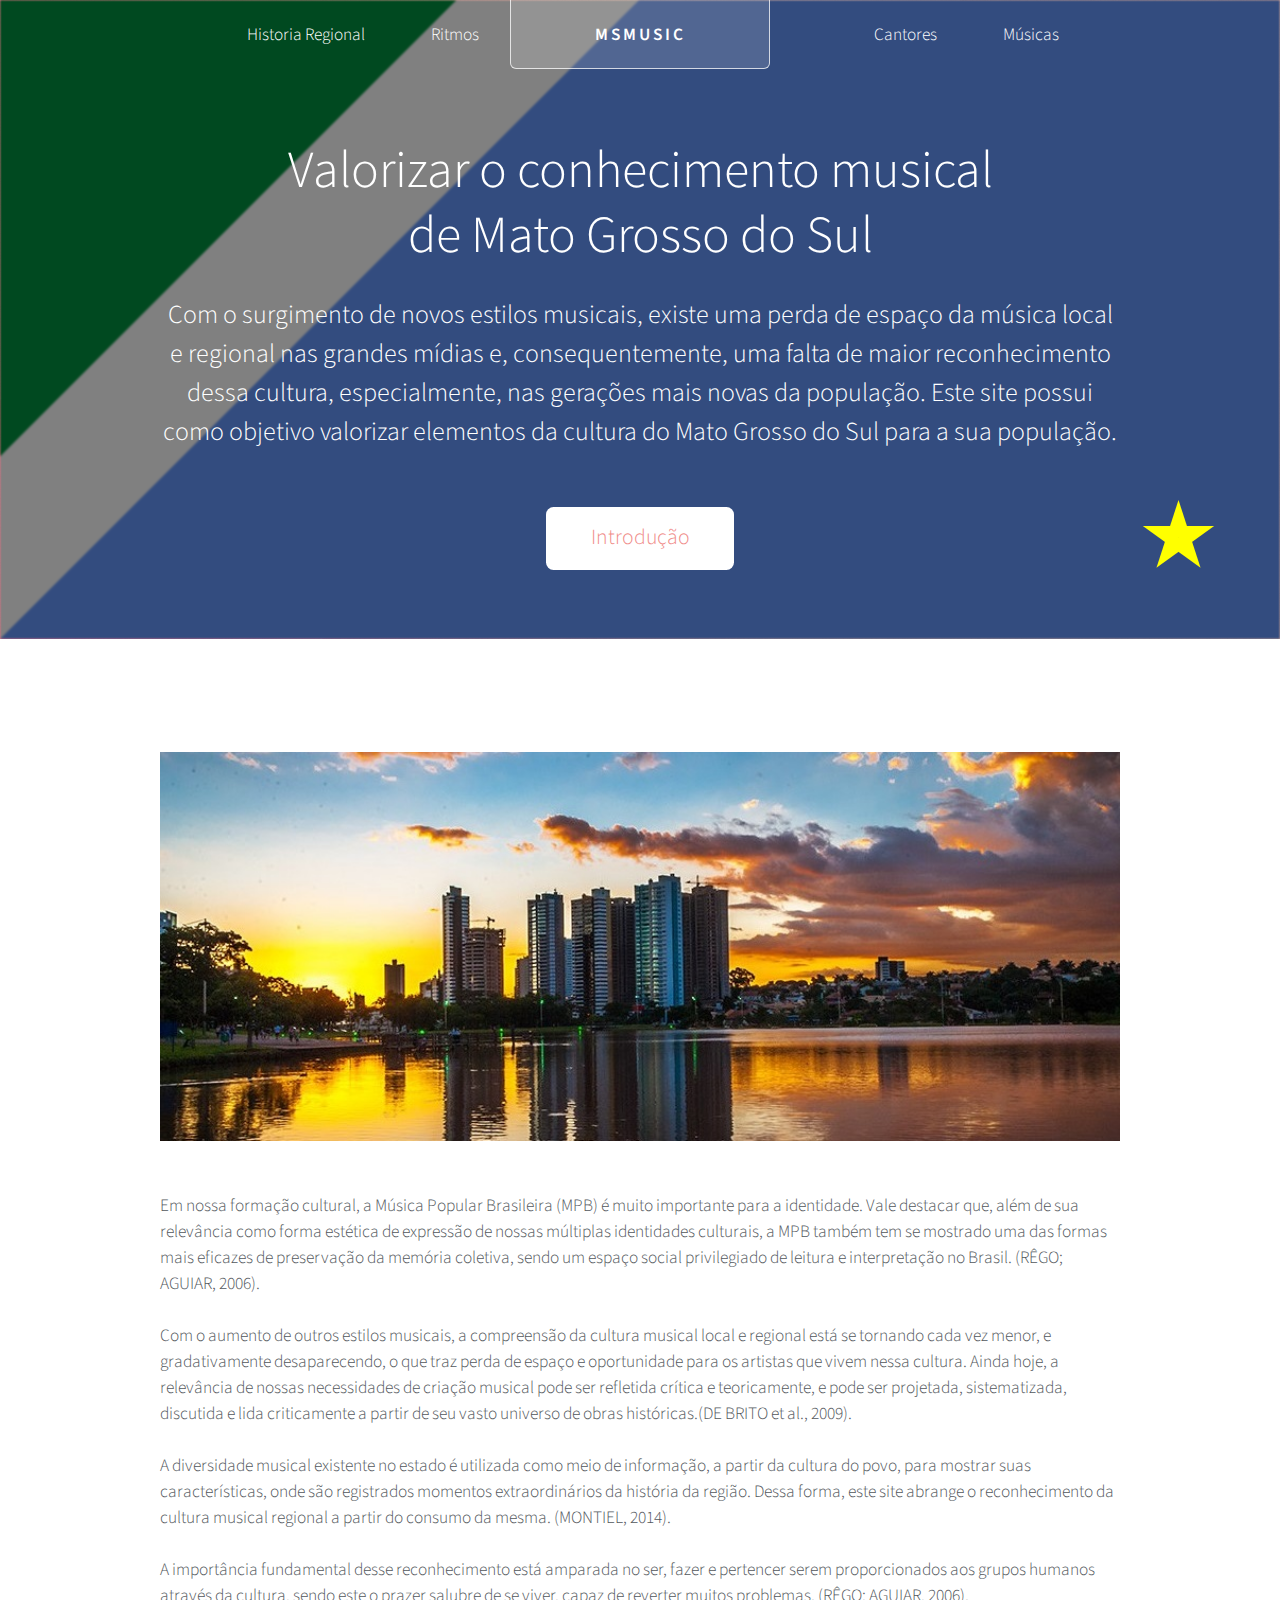
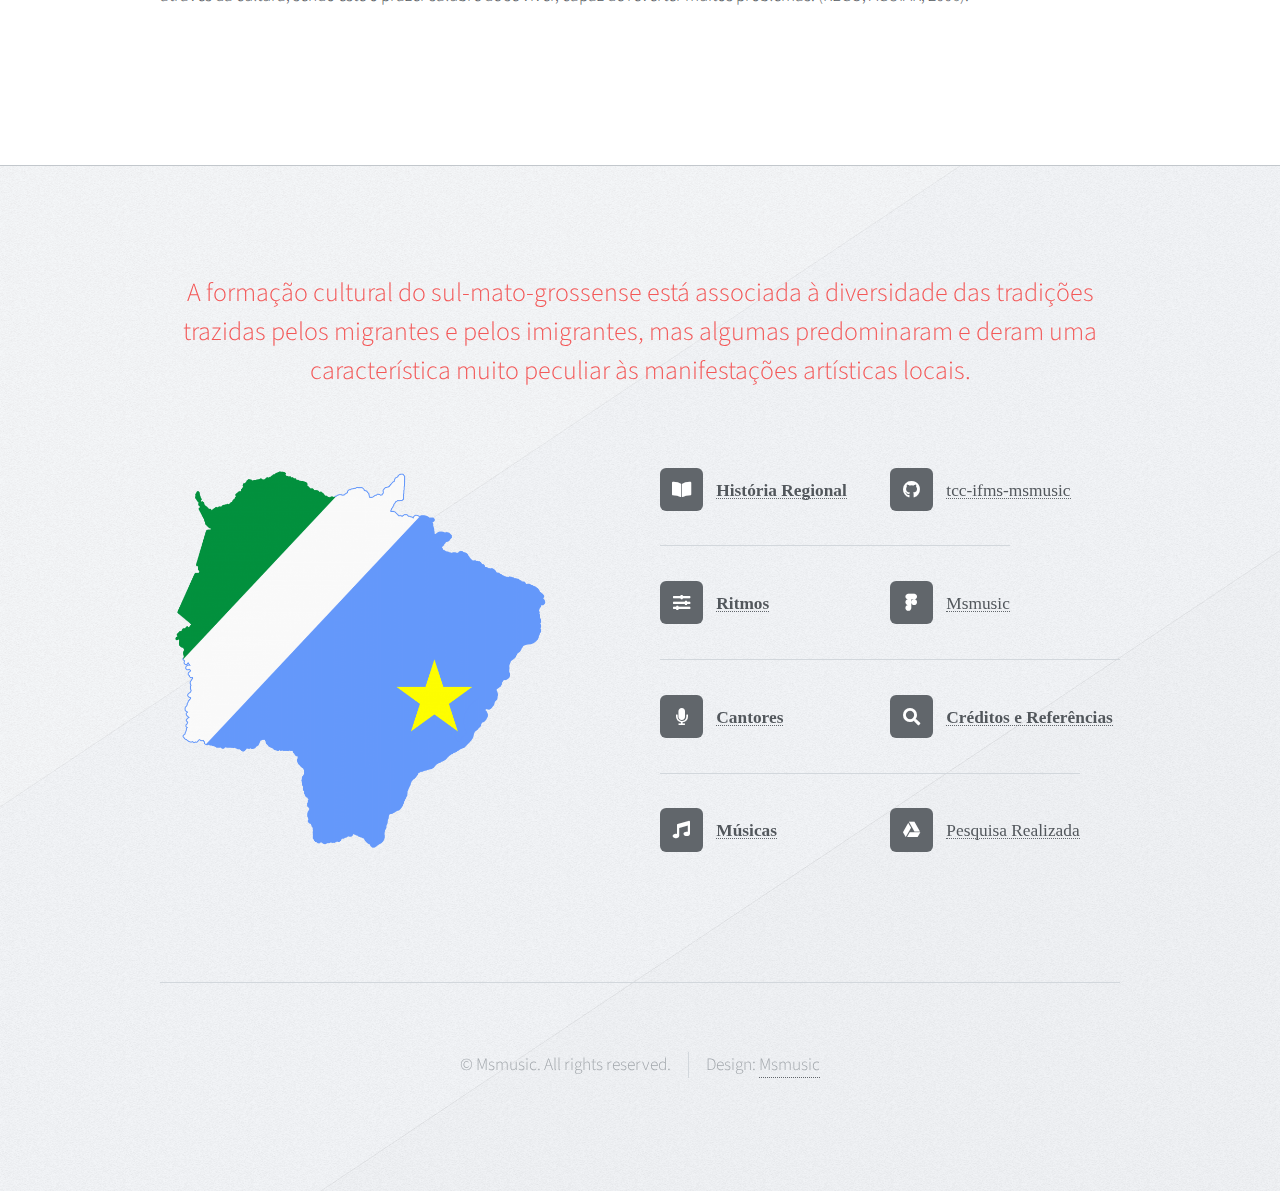
<file: index.html>
<!DOCTYPE HTML>
<html>
	<head>
		<title>Msmusic</title>
		<meta charset="utf-8" />
		<meta name="viewport" content="width=device-width, initial-scale=1, user-scalable=no" />
		<link rel="stylesheet" href="assets/css/main.css" />
		<link rel="stylesheet" href="assets/css/custom.css" />
	</head>
	<body class="homepage is-preload">
		<div id="page-wrapper">

			<!-- Header -->
				<div id="header-wrapper">
					<img src="assets/css/images/estrela.svg" alt="" id="star">
					
					<div id="header" class="container">

						<!-- Logo -->
							<h1 id="logo"><a href="index.html">Msmusic</a></h1>

						<!-- Nav -->
							<nav id="nav">
								<ul>
									<li>
										<a href="historia-regional.html">Historia Regional</a>
									</li>
									<li><a href="ritmos.html">Ritmos</a></li>
									<li class="break"><a href="cantores.html">Cantores</a></li>
									<li><a href="musicas.html"> Músicas</a></li>
								</ul>
							</nav>

					</div>

					<!-- Hero -->
						<section id="hero" class="container">
							<header>
								<h2>Valorizar o conhecimento musical 
								<br/> de Mato Grosso do Sul</h2>
							</header>
							<p>  
								Com o surgimento de novos estilos musicais, existe uma perda de espaço da música local e regional nas grandes mídias e, consequentemente, uma falta de maior reconhecimento dessa cultura, especialmente, nas gerações mais novas da população. Este site possui como objetivo valorizar elementos da cultura do Mato Grosso do Sul para a sua população.
							</p>
							<ul class="actions">
								<li><a href="#historia-regional" class="button">Introdução</a></li>
							</ul>
						</section>

				</div>
				<div class="wrapper">
					<div class="container" id="main">

						<!-- Content -->
							<article id="historia-regional">
								<header>
									
									
								</header>
								<a href="#" class="image featured"><img src="images/campo grande 2.jpg" alt="" /></a>
								<p>
								Em nossa formação cultural, a Música Popular Brasileira (MPB) é muito importante para a identidade. Vale destacar que, além de sua relevância como forma estética de expressão de nossas múltiplas identidades culturais, a MPB também tem se mostrado uma das formas mais eficazes de preservação da memória coletiva, sendo um espaço social privilegiado de leitura e interpretação no Brasil. (RÊGO; AGUIAR, 2006).
                                </p>
								<p>
								Com o aumento de outros estilos musicais, a compreensão da cultura musical local e regional está se tornando cada vez menor, e gradativamente desaparecendo, o que traz perda de espaço e oportunidade para os artistas que vivem nessa cultura. Ainda hoje, a relevância de nossas necessidades de criação musical pode ser refletida crítica e teoricamente, e pode ser projetada, sistematizada, discutida e lida criticamente a partir de seu vasto universo de obras históricas.(DE BRITO et al., 2009).
                                </p>
								<p>
								A diversidade musical existente no estado é utilizada como meio de informação, a partir da cultura do povo, para mostrar suas características, onde são registrados momentos extraordinários da história da região. Dessa forma, este site abrange o reconhecimento da cultura musical regional a partir do consumo da mesma. (MONTIEL, 2014).
                                </p>
								<p>
								A importância fundamental desse reconhecimento está amparada no ser, fazer e pertencer serem proporcionados aos grupos humanos através da cultura, sendo este o prazer salubre de se viver, capaz de reverter muitos problemas. (RÊGO; AGUIAR, 2006).
								</p>
							</article></div></div>

			<!-- Footer -->
				<div id="footer-wrapper">
					<div id="footer" class="container">
						<header class="major">
						
							<p>A formação cultural do sul-mato-grossense está associada à diversidade das tradições trazidas pelos migrantes e pelos imigrantes, mas algumas predominaram e deram uma característica muito peculiar às manifestações artísticas locais.</p>
						</header>
						<div class="row">
							<section class="col-6 col-12-narrower">
								<div class="row gtr-0">
									<img src="images/mapa_Mato_Grosso_do_Sul-768x751.png" width="400" alt="Mapa do Mato Grosso do Sul">
								</div>
							</section>

							<section class="col-6 col-12-narrower">
								<div class="row gtr-0">
									<ul class="divided icons col-6 col-12-mobile">
										<li class="fas fa-book-open"><a href="historia-regional.html">História Regional</a></li>
										<li class="fas fa-sliders-h"><a href="ritmos.html">Ritmos</a></li>
										<li class="fas fa-microphone"><a href="cantores.html">Cantores</a></li>
										<li class="fas fa-music"><a href="musicas.html">Músicas</a></li>
										
									</ul>
									<ul class="divided icons col-6 col-12-mobile">
										<li class="fab fa-github"><a href="https://github.com/milenadasilva/tcc-ifms-msmusic" target="_blank"><span class="extra"></span>tcc-ifms-msmusic
										</a></li>
										<li class="fab fa-figma"></i><a href="https://www.figma.com/file/rmc8r3TUB5vjErSIL5OmVp/MSMUSIC?node-id=0%3A1" target="_blank"><span class="extra">figma.com/</span>Msmusic</a></li>
										<li class="fas fa-search"><a href="referencias.html">Créditos e Referências</a></li>
										<li class="fab fa-google-drive"><a href="https://docs.google.com/document/d/1McjRsnFqNyucx4AHx-YEW_kr7J2OvCekLL_r2A-E8i8/edit?usp=sharing" target="_blank">Pesquisa Realizada</a></li>
									</ul>
								</div>
							</section>
						</div>
					</div>
					<div id="copyright" class="container">
						<ul class="menu">
							<li>&copy; Msmusic. All rights reserved.</li><li>Design: <a href="#">Msmusic</a></li>
						</ul>
					</div>
				</div>

		</div>

		<!-- Scripts -->
			<script src="assets/js/jquery.min.js"></script>
			<script src="assets/js/jquery.dropotron.min.js"></script>
			<script src="assets/js/browser.min.js"></script>
			<script src="assets/js/breakpoints.min.js"></script>
			<script src="assets/js/util.js"></script>
			<script src="assets/js/main.js"></script>

	</body>
</html>
</file>
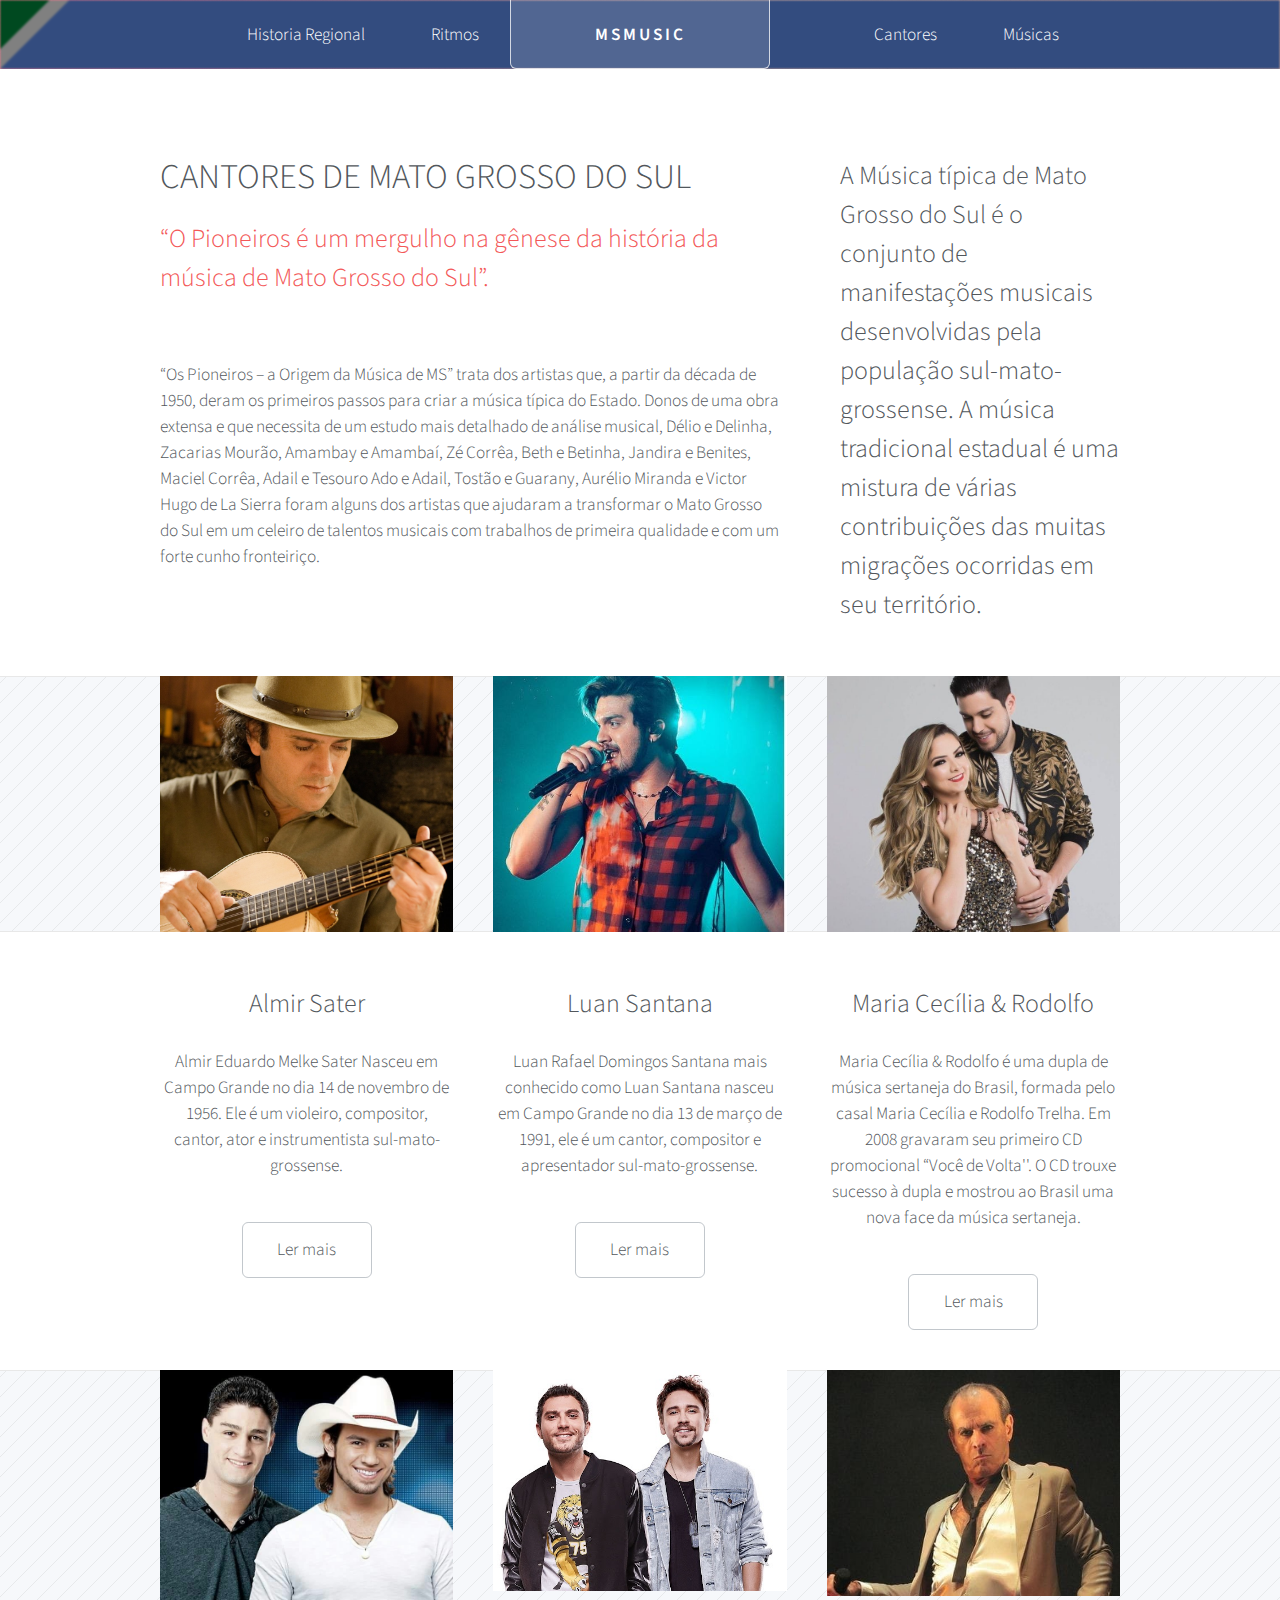
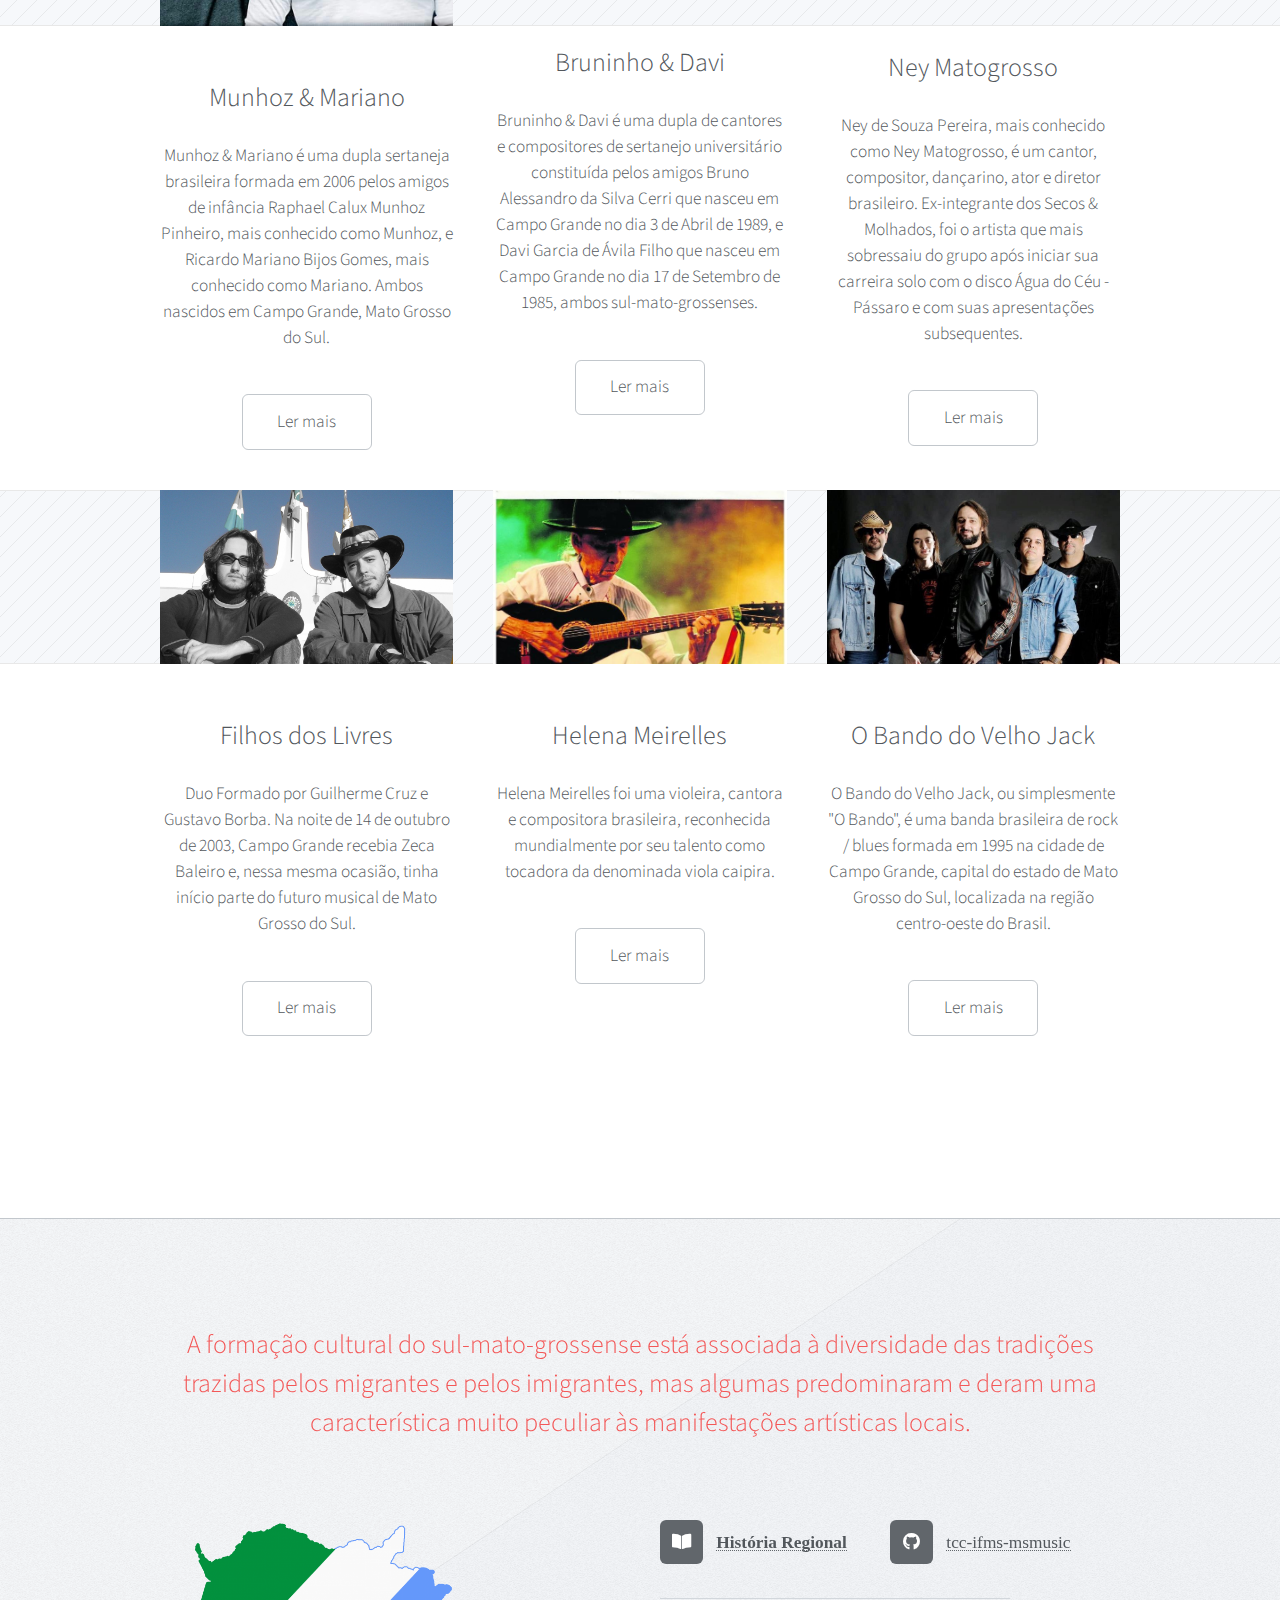
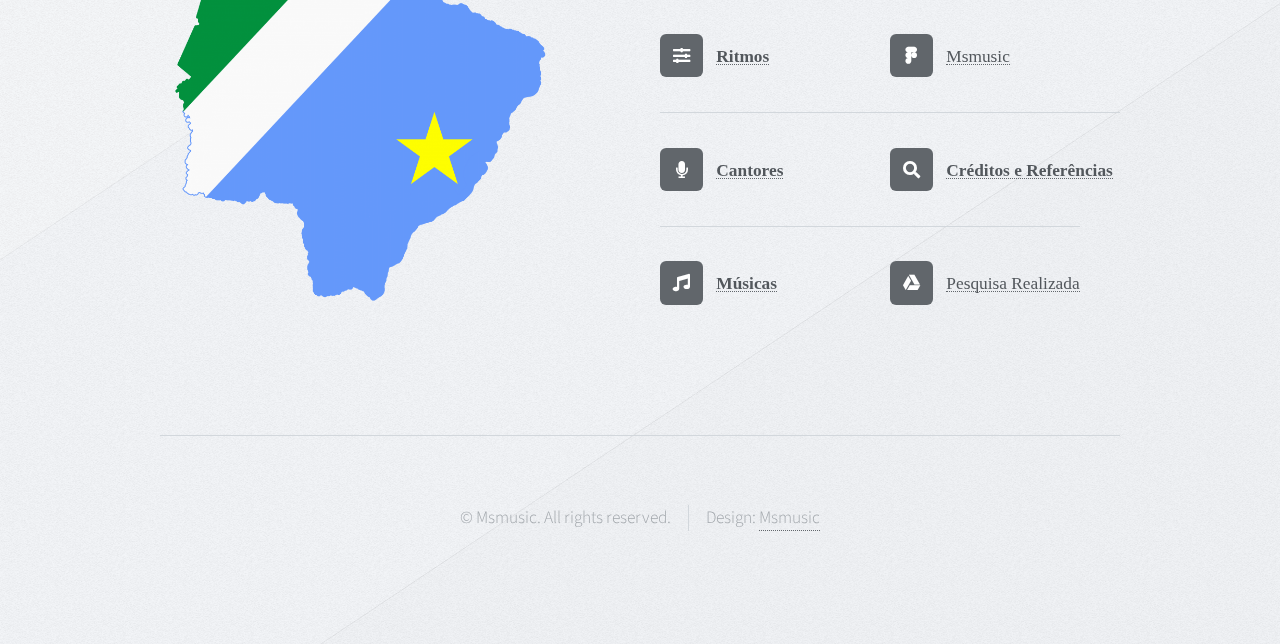
<file: cantores.html>
<!DOCTYPE HTML>
<html>
	<head>
		<title>MSmusic</title>
		<meta charset="utf-8" />
		<meta name="viewport" content="width=device-width, initial-scale=1, user-scalable=no" />
		<link rel="stylesheet" href="assets/css/main.css" />
		<link rel="stylesheet" href="assets/css/custom.css" />
	</head>
	<body class="right-sidebar is-preload">
		<div id="page-wrapper">

 			<!-- Header -->
				<div id="header-wrapper">
					<div id="header" class="container">

							<!-- Logo -->
							<h1 id="logo"><a href="index.html">Msmusic</a></h1>

						<!-- Nav -->
							<nav id="nav">
								<ul>
									<li>
										<a href="historia-regional.html">Historia Regional</a>
									</li>
									<li><a href="ritmos.html">Ritmos</a></li>
									<li class="break"><a href="cantores.html">Cantores</a></li>
									<li><a href="musicas.html"> Músicas</a></li>
								</ul>
							</nav>

					</div>
				</div>

			<!-- Main -->
				<div class="wrapper">
					<div class="container" id="main">
						<div class="row gtr-150">
							<div class="col-8 col-12-narrower">

								<!-- Content -->
									<article id="content">
										<header>
											<h2>CANTORES DE MATO GROSSO DO SUL</h2>
											<p>“O Pioneiros é um mergulho na gênese da história da música de Mato Grosso do Sul”.</p>
										</header>
										<!--<a href="#" class="image featured"><img src="images/pic01.jpg" alt="" /></a>-->
										<p>“Os Pioneiros – a Origem da Música de MS” trata dos artistas que, a partir da década de 1950, deram os primeiros passos para criar a música típica do Estado.
										 Donos de uma obra extensa e que necessita de um estudo mais detalhado de análise musical, Délio e Delinha, Zacarias Mourão, Amambay e Amambaí, Zé Corrêa, Beth e Betinha, Jandira e Benites, Maciel Corrêa, Adail e Tesouro Ado e Adail, Tostão e Guarany, Aurélio Miranda e Victor Hugo de La Sierra foram alguns dos artistas que ajudaram a transformar o Mato Grosso do Sul em um celeiro de talentos musicais com trabalhos de primeira qualidade e com um forte cunho fronteiriço.</p>
										
									</article>

							</div>
							<div class="col-4 col-12-narrower">

								<!-- Sidebar -->
									<section id="sidebar">
										<section>
											<header>
												<h3>A Música típica de Mato Grosso do Sul é o conjunto de manifestações musicais desenvolvidas pela população sul-mato-grossense. A música tradicional estadual é uma mistura de várias contribuições das muitas migrações ocorridas em seu território. </h3>
											</header>
											<br>

											<!--<ul class="actions">
												<li><a href="#" class="button">Magna amet nullam</a></li>
											</ul>-->
										</section>
			
									</section>

							</div>
						</div>
						<div class="row features">
							<section class="col-4 col-12-narrower feature">
								<div class="image-wrapper first">
									<a href="#" class="image featured"><img src="images/5.jpg" alt="" /></a>
								</div>
								<header>
									<h3>Almir Sater</h3>
								</header>
								<p>Almir Eduardo Melke Sater Nasceu em Campo Grande no dia 14 de novembro de 1956. Ele é um violeiro, compositor, cantor, ator e instrumentista sul-mato-grossense.</p>
								<ul class="actions">
									<li><a href="https://enciclopedia.itaucultural.org.br/pessoa15021/almir-sater" target="_blank" class="button">Ler mais</a></li>
								</ul>
							</section>
							<section class="col-4 col-12-narrower feature">
								<div class="image-wrapper">
									<a href="#" class="image featured"><img src="images/luan.jpeg" alt="" /></a>
								</div>
								<header>
									<h3>Luan Santana</h3>
								</header>
								<p>Luan Rafael Domingos Santana mais conhecido como Luan Santana nasceu em Campo Grande no dia 13 de março de 1991, ele é um cantor, compositor e apresentador sul-mato-grossense.</p>
								<ul class="actions">
									<li><a href="https://www.mgtradio.net/artista/luan-santana"  target="_blank" class="button">Ler mais</a></li>
								</ul>
							</section>
							<section class="col-4 col-12-narrower feature">
								<div class="image-wrapper">
									<a href="#" class="image featured"><img src="images/maria.jpeg" alt="" /></a>
								</div>
								<header>
									<h3>Maria Cecília & Rodolfo</h3>
								</header>
								<p>Maria Cecília & Rodolfo é uma dupla de música sertaneja do Brasil, formada pelo casal Maria Cecília e Rodolfo Trelha. Em 2008 gravaram seu primeiro CD promocional “Você de Volta''. O CD trouxe sucesso à dupla e mostrou ao Brasil uma nova face da música sertaneja.</p>
								<ul class="actions">
									<li><a href="https://www.mceroficial.com.br/" target="_blank" class="button">Ler mais</a></li>
								</ul>
							</section>
							<section class="col-4 col-12-narrower feature">
								<div class="image-wrapper first">
									<a href="#" class="image featured"><img src="images/cantores 1.jpeg" alt="" /></a>
								</div>
								<header>
									<h3>Munhoz & Mariano</h3>
								</header>
								<p>Munhoz & Mariano é uma dupla sertaneja brasileira formada em 2006 pelos amigos de infância Raphael Calux Munhoz Pinheiro, mais conhecido como Munhoz, e Ricardo Mariano Bijos Gomes, mais conhecido como Mariano. Ambos nascidos em Campo Grande, Mato Grosso do Sul.</p>
								<ul class="actions">
									<li><a href="https://www.letras.com.br/munhoz-e-mariano/biografia" target="_blank" class="button">Ler mais</a></li>
								</ul>
							</section>
							<section class="col-4 col-12-narrower feature">
								<div class="image-wrapper">
									<a href="#" class="image featured"><img src="images/bruno.jpg" alt="" /></a>
								</div>
								<header>
									<h3>Bruninho & Davi </h3>
								</header>
								<p>Bruninho & Davi é uma dupla de cantores e compositores de sertanejo universitário constituída pelos amigos Bruno Alessandro da Silva Cerri que nasceu em Campo Grande no dia 3 de Abril de 1989, e Davi Garcia de Ávila Filho que nasceu em Campo Grande no dia 17 de Setembro de 1985, ambos sul-mato-grossenses.</p>
								<ul class="actions">
									<li><a href="https://www.last.fm/pt/music/Bruninho+&+Davi/+wiki" target="_blank" class="button">Ler mais</a></li>
								</ul>
							</section>
							<section class="col-4 col-12-narrower feature">
								<div class="image-wrapper">
									<a href="#" class="image featured"><img src="images/ney 3.jpeg" alt="" /></a>
								</div>
								<header>
									<h3>Ney Matogrosso</h3>
								</header>
								<p>Ney de Souza Pereira, mais conhecido como Ney Matogrosso, é um cantor, compositor, dançarino, ator e diretor brasileiro. Ex-integrante dos Secos & Molhados, foi o artista que mais sobressaiu do grupo após iniciar sua carreira solo com o disco Água do Céu - Pássaro e com suas apresentações subsequentes.</p>
								<ul class="actions">
									<li><a href="https://revistacontinente.com.br/secoes/curtas/biografia-de-ney-matogrosso" target="_blank" class="button">Ler mais</a></li>
								</ul>
							</section>
							<section class="col-4 col-12-narrower feature">
								<div class="image-wrapper first">
									<a href="#" class="image featured"><img src="images/filho-dos-livres.jpg" alt="" /></a>
								</div>
								<header>
									<h3>Filhos dos Livres</h3>
								</header>
								<p>Duo Formado por Guilherme Cruz e Gustavo Borba.
									Na noite de 14 de outubro de 2003, Campo Grande recebia Zeca Baleiro e, nessa mesma ocasião, tinha início parte do futuro musical de Mato Grosso do Sul. </p>
								<ul class="actions">
									<li><a href="https://som13.com.br/filho-dos-livres/biografia" target="_blank" class="button">Ler mais</a></li>
								</ul>
							</section>
							<section class="col-4 col-12-narrower feature">
								<div class="image-wrapper">
									<a href="#" class="image featured"><img src="images/helena.jpeg" alt="" /></a>
								</div>
								<header>
									<h3>Helena Meirelles</h3>
								</header>
								<p>Helena Meirelles foi uma violeira, cantora e compositora brasileira, reconhecida mundialmente por seu talento como tocadora da denominada viola caipira.</p>
								<ul class="actions">
									<li><a href="https://correiodoestado.com.br/correio-b/helena-meirelles-conheca-a-historia-da-grande-cantora-de-ms/375907" target="_blank" class="button">Ler mais</a></li>
								</ul>
							</section>
							<section class="col-4 col-12-narrower feature">
								<div class="image-wrapper">
									<a href="#" class="image featured"><img src="images/bando-do-velho-jack-.jpg" alt="" /></a>
								</div>
								<header>
									<h3>O Bando do Velho Jack</h3>
								</header>
								<p>O Bando do Velho Jack, ou simplesmente "O Bando", é uma banda brasileira de rock / blues formada em 1995 na cidade de Campo Grande, capital do estado de Mato Grosso do Sul, localizada na região centro-oeste do Brasil.</p>
								<ul class="actions">
									<li><a href="http://www.portaldaeducativa.ms.gov.br/arquivo-musical-traz-a-trajetoria-do-bando-do-velho-jack/#:~:text=O%20programa%20apresenta%20a%20hist%C3%B3ria,em%20uma%20briga%20em%201997." target="_blank" class="button">Ler mais</a></li>
								</ul>
							</section>
						</div>
					</div>
				</div>
				

			<!-- Footer -->
			<div id="footer-wrapper">
				<div id="footer" class="container">
					<header class="major">
						
						<p>A formação cultural do sul-mato-grossense está associada à diversidade das tradições trazidas pelos migrantes e pelos imigrantes, mas algumas predominaram e deram uma característica muito peculiar às manifestações artísticas locais.</p>
					</header>
					<div class="row">
						<section class="col-6 col-12-narrower">
							<div class="row gtr-0">
								<img src="images/mapa_Mato_Grosso_do_Sul-768x751.png" width="400" alt="Mapa do Mato Grosso do Sul">
							</div>
						</section>

						<section class="col-6 col-12-narrower">
							<div class="row gtr-0">
								<ul class="divided icons col-6 col-12-mobile">
									<li class="fas fa-book-open"><a href="historia-regional.html">História Regional</a></li>
									<li class="fas fa-sliders-h"><a href="ritmos.html">Ritmos</a></li>
									<li class="fas fa-microphone"><a href="cantores.html">Cantores</a></li>
									<li class="fas fa-music"><a href="musicas.html">Músicas</a></li>
									
								</ul>
								<ul class="divided icons col-6 col-12-mobile">
									<li class="fab fa-github"><a href="https://github.com/milenadasilva/tcc-ifms-msmusic" target="_blank"><span class="extra"></span>tcc-ifms-msmusic
									</a></li>
									<li class="fab fa-figma"></i><a href="https://www.figma.com/file/rmc8r3TUB5vjErSIL5OmVp/MSMUSIC?node-id=0%3A1" target="_blank"><span class="extra">figma.com/</span>Msmusic</a></li>
									<li class="fas fa-search"><a href="referencias.html">Créditos e Referências</a></li>
									<li class="fab fa-google-drive"><a href="https://docs.google.com/document/d/1McjRsnFqNyucx4AHx-YEW_kr7J2OvCekLL_r2A-E8i8/edit?usp=sharing" target="_blank">Pesquisa Realizada</a></li>
								</ul>
							</div>
						</section>
					</div>
				</div>
				<div id="copyright" class="container">
					<ul class="menu">
						<li>&copy; Msmusic. All rights reserved.</li><li>Design: <a href="#">Msmusic</a></li>
					</ul>
				</div>
			</div>

	</div>

		<!-- Scripts -->
			<script src="assets/js/jquery.min.js"></script>
			<script src="assets/js/jquery.dropotron.min.js"></script>
			<script src="assets/js/browser.min.js"></script>
			<script src="assets/js/breakpoints.min.js"></script>
			<script src="assets/js/util.js"></script>
			<script src="assets/js/main.js"></script>

	</body>
</html>
</file>
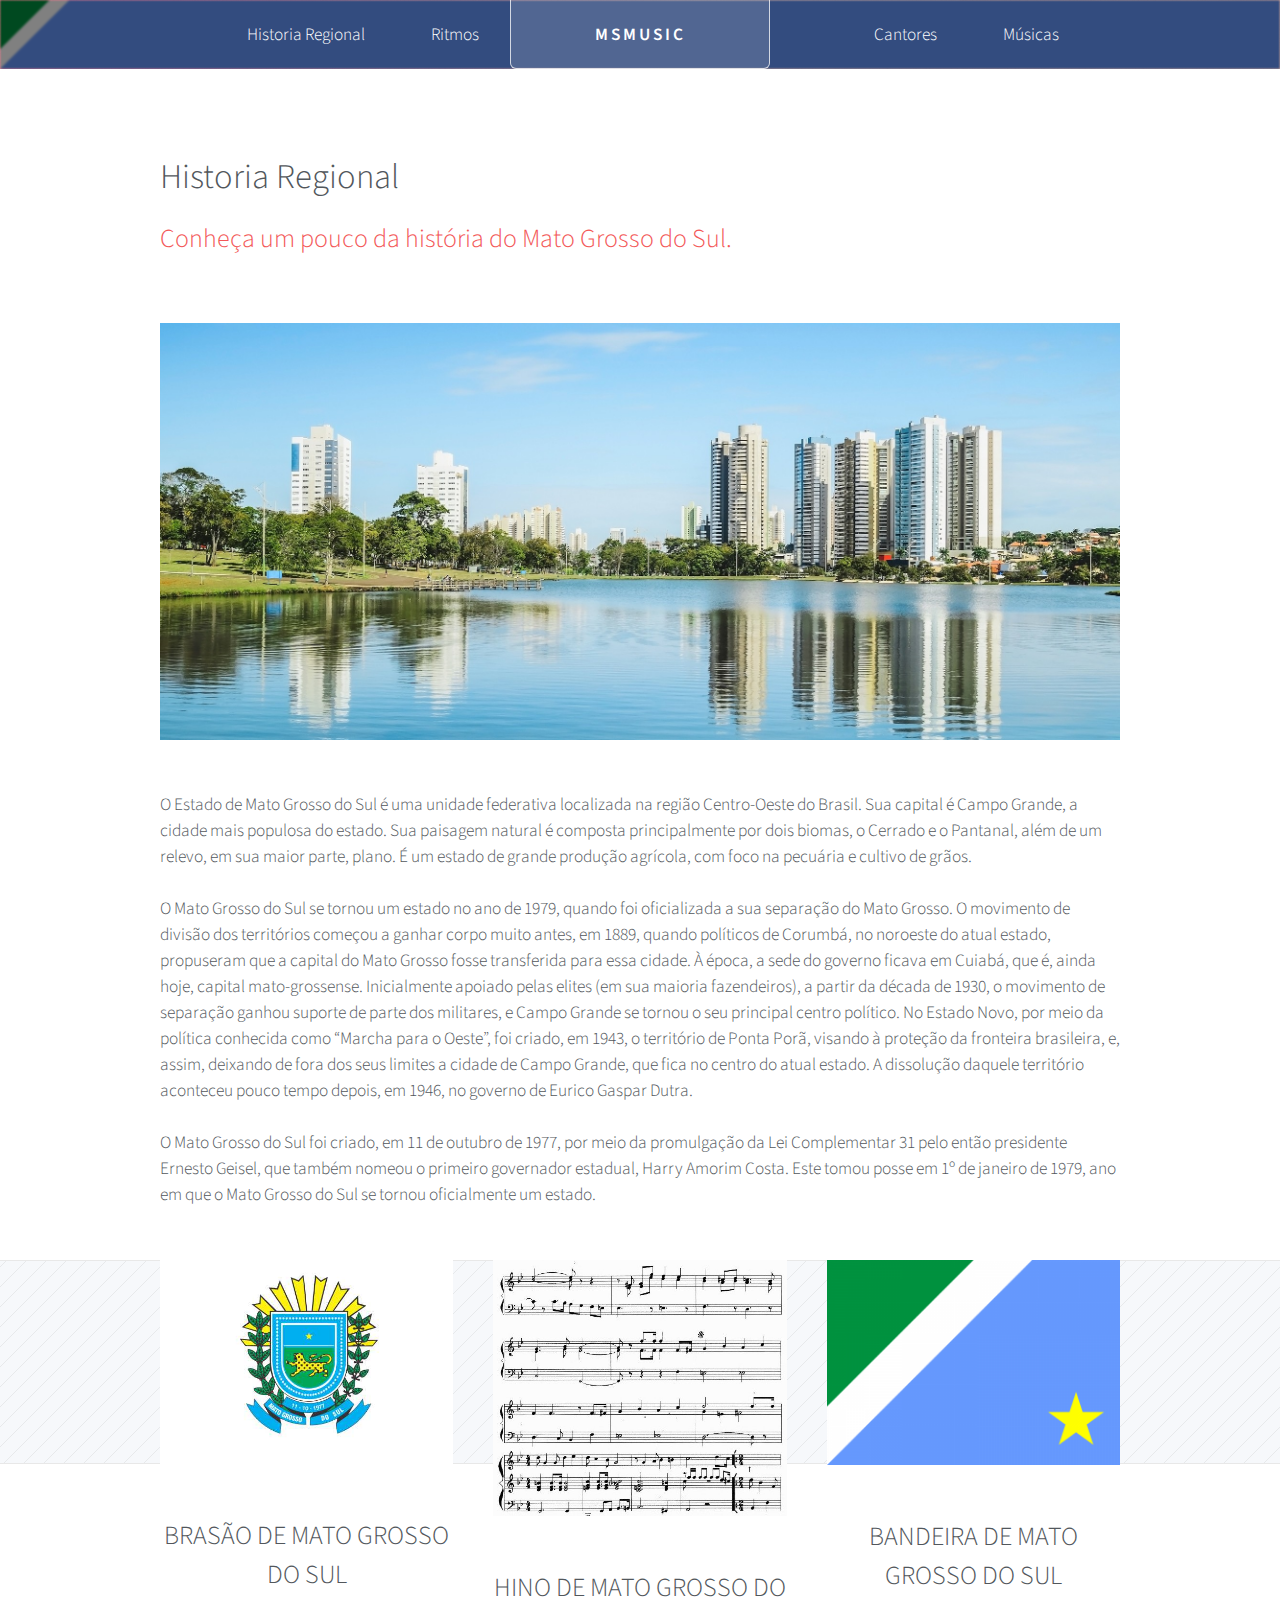
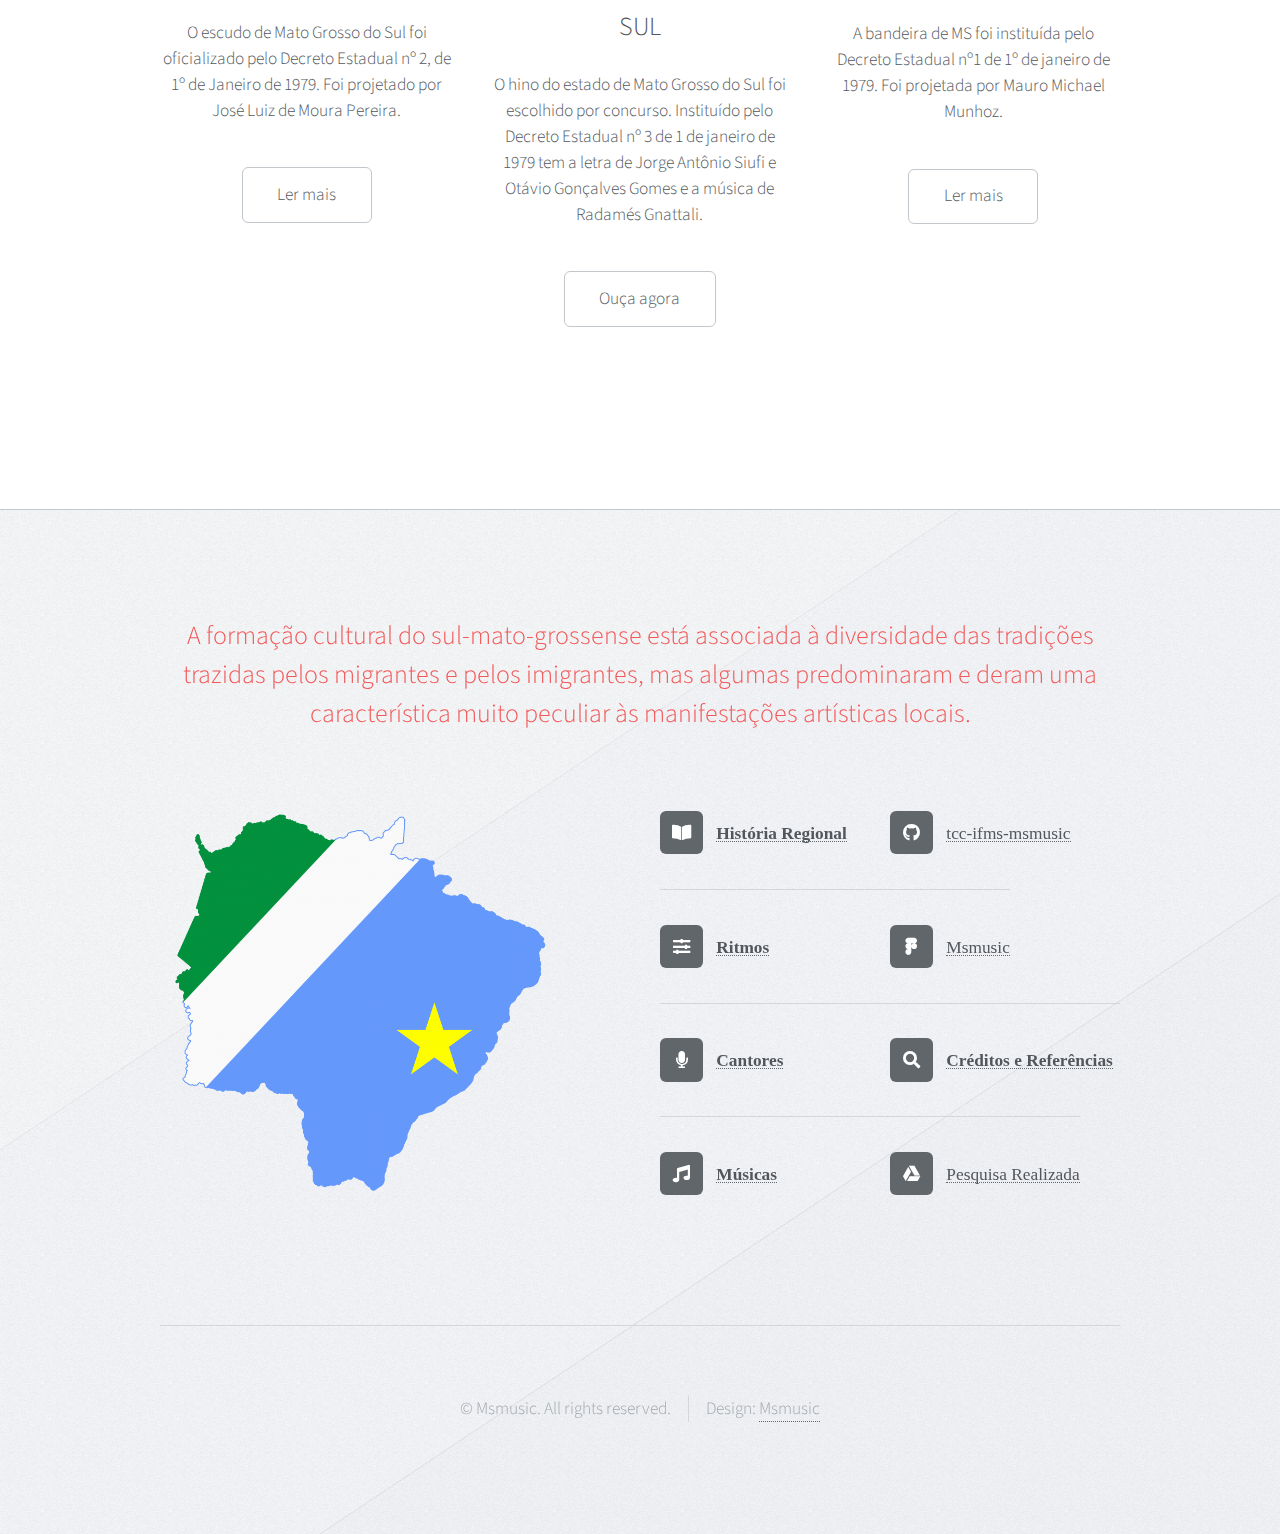
<file: historia-regional.html>
<!DOCTYPE HTML>
<html>
	<head>
		<title>MSmusic</title>
		<meta charset="utf-8" />
		<meta name="viewport" content="width=device-width, initial-scale=1, user-scalable=no" />
		<link rel="stylesheet" href="assets/css/main.css" />
        <link rel="stylesheet" href="assets/css/custom.css" />
	</head>
	<body class="no-sidebar is-preload">
		<div id="page-wrapper">

			<!-- Header -->
				<div id="header-wrapper">
					<div id="header" class="container">

						<!-- Logo -->
						<h1 id="logo"><a href="index.html">Msmusic</a></h1>

						<!-- Nav -->
							<nav id="nav">
								<ul>
									<li>
										<a href="historia-regional.html">Historia Regional</a>
									</li>
									<li><a href="ritmos.html">Ritmos</a></li>
									<li class="break"><a href="cantores.html">Cantores</a></li>
									<li><a href="musicas.html"> Músicas</a></li>
								</ul>
							</nav>

					</div>
				</div>

			<!-- Main -->
				<div class="wrapper">
					<div class="container" id="main">

						<!-- Content -->
							<article id="content">
								<header>
									<h2>Historia Regional</h2>
									<p>Conheça um pouco da história do Mato Grosso do Sul.</p>
								</header>
								<a href="#" class="image featured"><img src="images/campo-grande 3.jpg" alt="" /></a>
								<p>O Estado de Mato Grosso do Sul é uma unidade federativa localizada na região Centro-Oeste do Brasil. Sua capital é Campo Grande, a cidade mais populosa do estado. Sua paisagem natural é composta principalmente por dois biomas, o Cerrado e o Pantanal, além de um relevo, em sua maior parte, plano. É um estado de grande produção agrícola, com foco na pecuária e cultivo de grãos.
									
                                </p>
								
								<p>O Mato Grosso do Sul se tornou um estado no ano de 1979, quando foi oficializada a sua separação do Mato Grosso. O movimento de divisão dos territórios começou a ganhar corpo muito antes, em 1889, quando políticos de Corumbá, no noroeste do atual estado, propuseram que a capital do Mato Grosso fosse transferida para essa cidade. À época, a sede do governo ficava em Cuiabá, que é, ainda hoje, capital mato-grossense.

									Inicialmente apoiado pelas elites (em sua maioria fazendeiros), a partir da década de 1930, o movimento de separação ganhou suporte de parte dos militares, e Campo Grande se tornou o seu principal centro político.
									
									No Estado Novo, por meio da política conhecida como “Marcha para o Oeste”, foi criado, em 1943, o território de Ponta Porã, visando à proteção da fronteira brasileira, e, assim, deixando de fora dos seus limites a cidade de Campo Grande, que fica no centro do atual estado. A dissolução daquele território aconteceu pouco tempo depois, em 1946, no governo de Eurico Gaspar Dutra.
									
									</p>
								
								<p>O Mato Grosso do Sul foi criado, em 11 de outubro de 1977, por meio da promulgação da Lei Complementar 31 pelo então presidente Ernesto Geisel, que também nomeou o primeiro governador estadual, Harry Amorim Costa. Este tomou posse em 1º de janeiro de 1979, ano em que o Mato Grosso do Sul se tornou oficialmente um estado.</p>
							</article>

						<div class="row features">
							<section class="col-4 col-12-narrower feature">
								<div class="image-wrapper first">
									<a href="#" class="image featured"><img src="images/blob.jpg" alt="" /></a>
								</div>
								<header>
									<h3>BRASÃO DE MATO GROSSO DO SUL</h3>
								</header>
								<p>O escudo de Mato Grosso do Sul foi oficializado pelo Decreto Estadual nº 2, de 1º de Janeiro de 1979. 
                                Foi projetado por José Luiz de Moura Pereira.
                                </p>
								<ul class="actions">
									<li><a href="http://www.ms.gov.br/simbolos/" class="button">Ler mais</a></li>
								</ul>
							</section>



							<section class="col-4 col-12-narrower feature">
								<div class="image-wrapper">
									<a href="#" class="image featured"><img src="images/partitura.jpg" alt="" /></a>
								</div>
								<header>
									<h3>HINO DE MATO GROSSO DO SUL</h3>
								</header>
								<p>O hino do estado de  Mato Grosso do Sul foi escolhido por concurso. Instituído pelo Decreto Estadual nº 3 de 1 de janeiro de 1979 tem a letra de Jorge Antônio Siufi e Otávio Gonçalves Gomes e a música de Radamés Gnattali.</p>
								<ul class="actions">
									<li><a href="https://www.youtube.com/watch?v=wHeDyNDY4hQ" class="button">Ouça agora</a></li>
								</ul>
							</section>


							<section class="col-4 col-12-narrower feature">
								<div class="image-wrapper">
									<a href="#" class="image featured"><img src="images/bandeira.png" alt="" /></a>
								</div>
								<header>
									<h3>BANDEIRA DE MATO GROSSO DO SUL</h3>
								</header>
								<p>A bandeira de MS foi instituída pelo Decreto Estadual nº1 de 1º de janeiro de 1979. Foi projetada por Mauro Michael Munhoz.</p>
								<ul class="actions">
									<li><a href="http://www.ms.gov.br/simbolos/" class="button">Ler mais</a></li>
								</ul>
							</section>


						</div>
					</div>
				</div>

			<!-- Footer -->
			<div id="footer-wrapper">
				<div id="footer" class="container">
					<header class="major">
						
						<p>A formação cultural do sul-mato-grossense está associada à diversidade das tradições trazidas pelos migrantes e pelos imigrantes, mas algumas predominaram e deram uma característica muito peculiar às manifestações artísticas locais.</p>
					</header>
					<div class="row">
						<section class="col-6 col-12-narrower">
							<div class="row gtr-0">
								<img src="images/mapa_Mato_Grosso_do_Sul-768x751.png" width="400" alt="Mapa do Mato Grosso do Sul">
							</div>
						</section>

						<section class="col-6 col-12-narrower">
							<div class="row gtr-0">
								<ul class="divided icons col-6 col-12-mobile">
									<li class="fas fa-book-open"><a href="historia-regional.html">História Regional</a></li>
									<li class="fas fa-sliders-h"><a href="ritmos.html">Ritmos</a></li>
									<li class="fas fa-microphone"><a href="cantores.html">Cantores</a></li>
									<li class="fas fa-music"><a href="musicas.html">Músicas</a></li>
									
								</ul>
								<ul class="divided icons col-6 col-12-mobile">
									<li class="fab fa-github"><a href="https://github.com/milenadasilva/tcc-ifms-msmusic" target="_blank"><span class="extra"></span>tcc-ifms-msmusic
									</a></li>
									<li class="fab fa-figma"></i><a href="https://www.figma.com/file/rmc8r3TUB5vjErSIL5OmVp/MSMUSIC?node-id=0%3A1" target="_blank"><span class="extra">figma.com/</span>Msmusic</a></li>
									<li class="fas fa-search"><a href="referencias.html">Créditos e Referências</a></li>
									<li class="fab fa-google-drive"><a href="https://docs.google.com/document/d/1McjRsnFqNyucx4AHx-YEW_kr7J2OvCekLL_r2A-E8i8/edit?usp=sharing" target="_blank">Pesquisa Realizada</a></li>
								</ul>
							</div>
						</section>
					</div>
				</div>
				<div id="copyright" class="container">
					<ul class="menu">
						<li>&copy; Msmusic. All rights reserved.</li><li>Design: <a href="#">Msmusic</a></li>
					</ul>
				</div>
			</div>

	</div>
		<!-- Scripts -->
			<script src="assets/js/jquery.min.js"></script>
			<script src="assets/js/jquery.dropotron.min.js"></script>
			<script src="assets/js/browser.min.js"></script>
			<script src="assets/js/breakpoints.min.js"></script>
			<script src="assets/js/util.js"></script>
			<script src="assets/js/main.js"></script>

	</body>
</html>
</file>
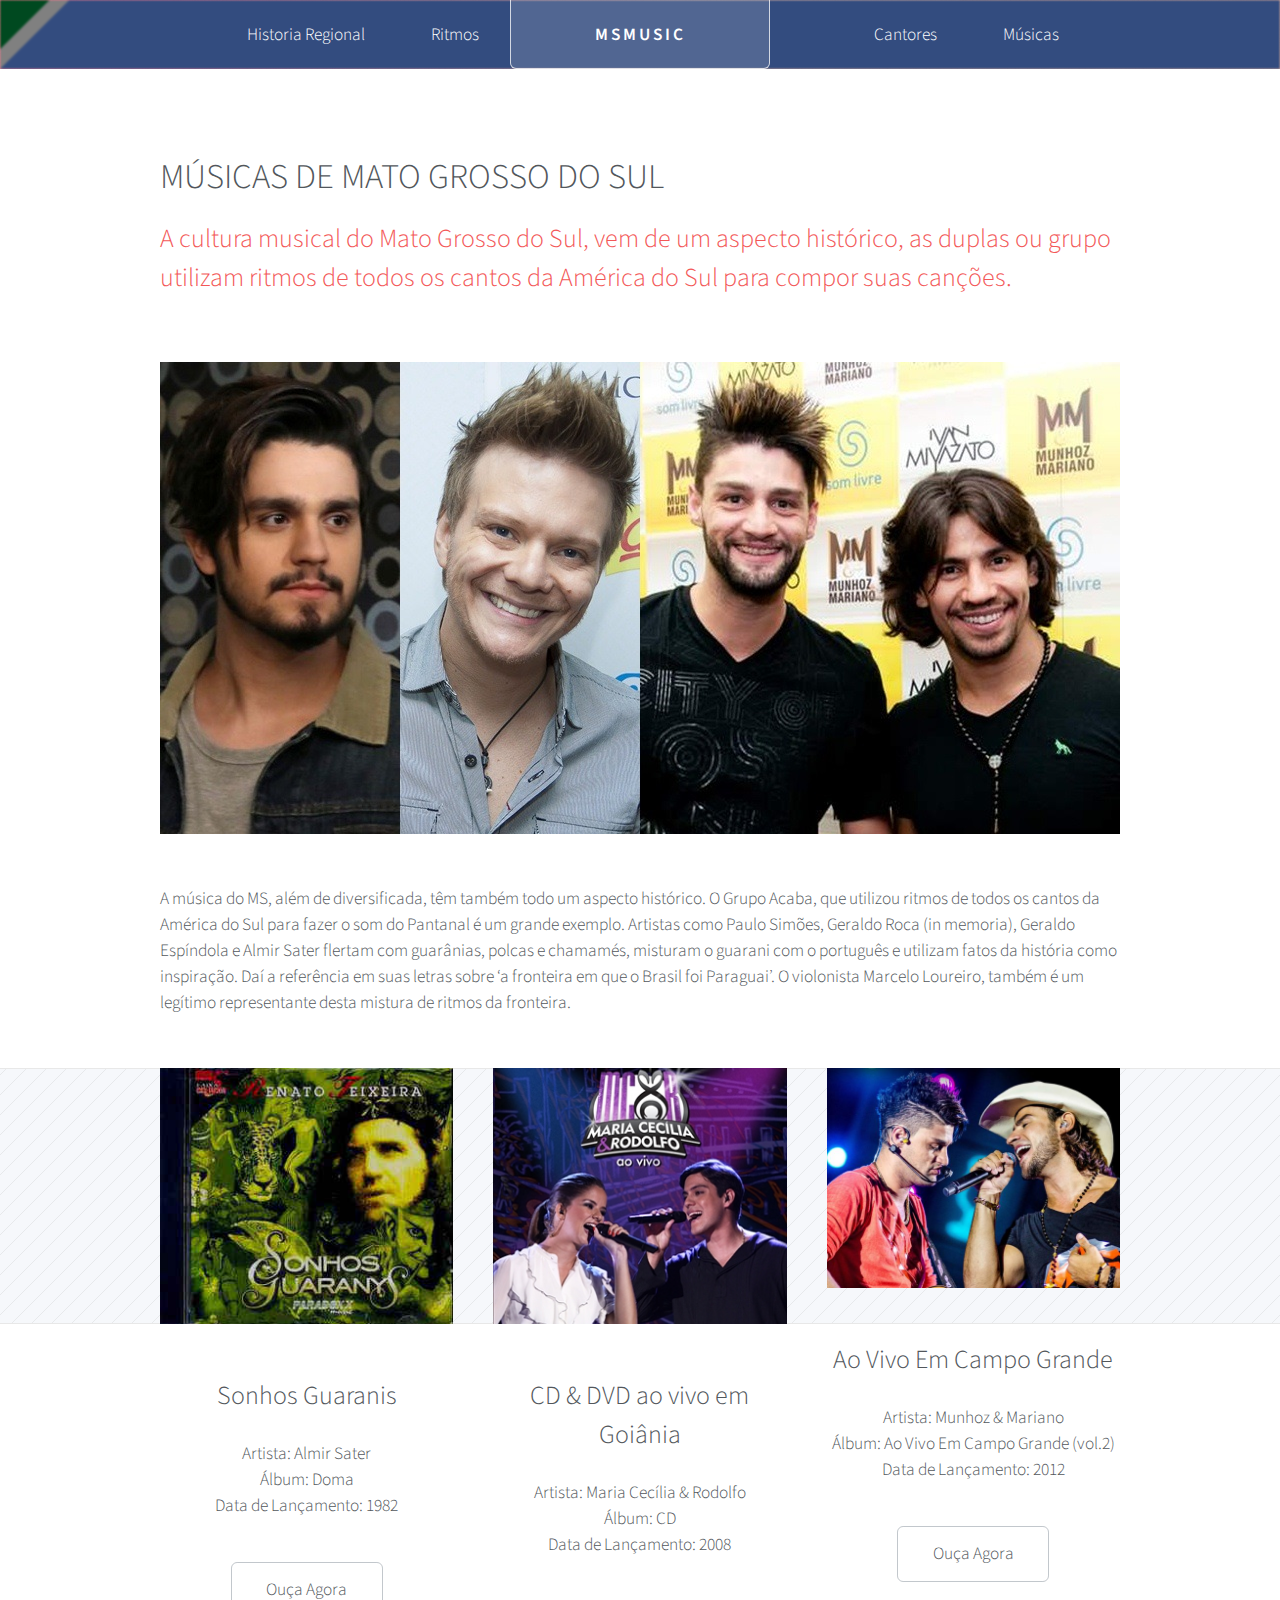
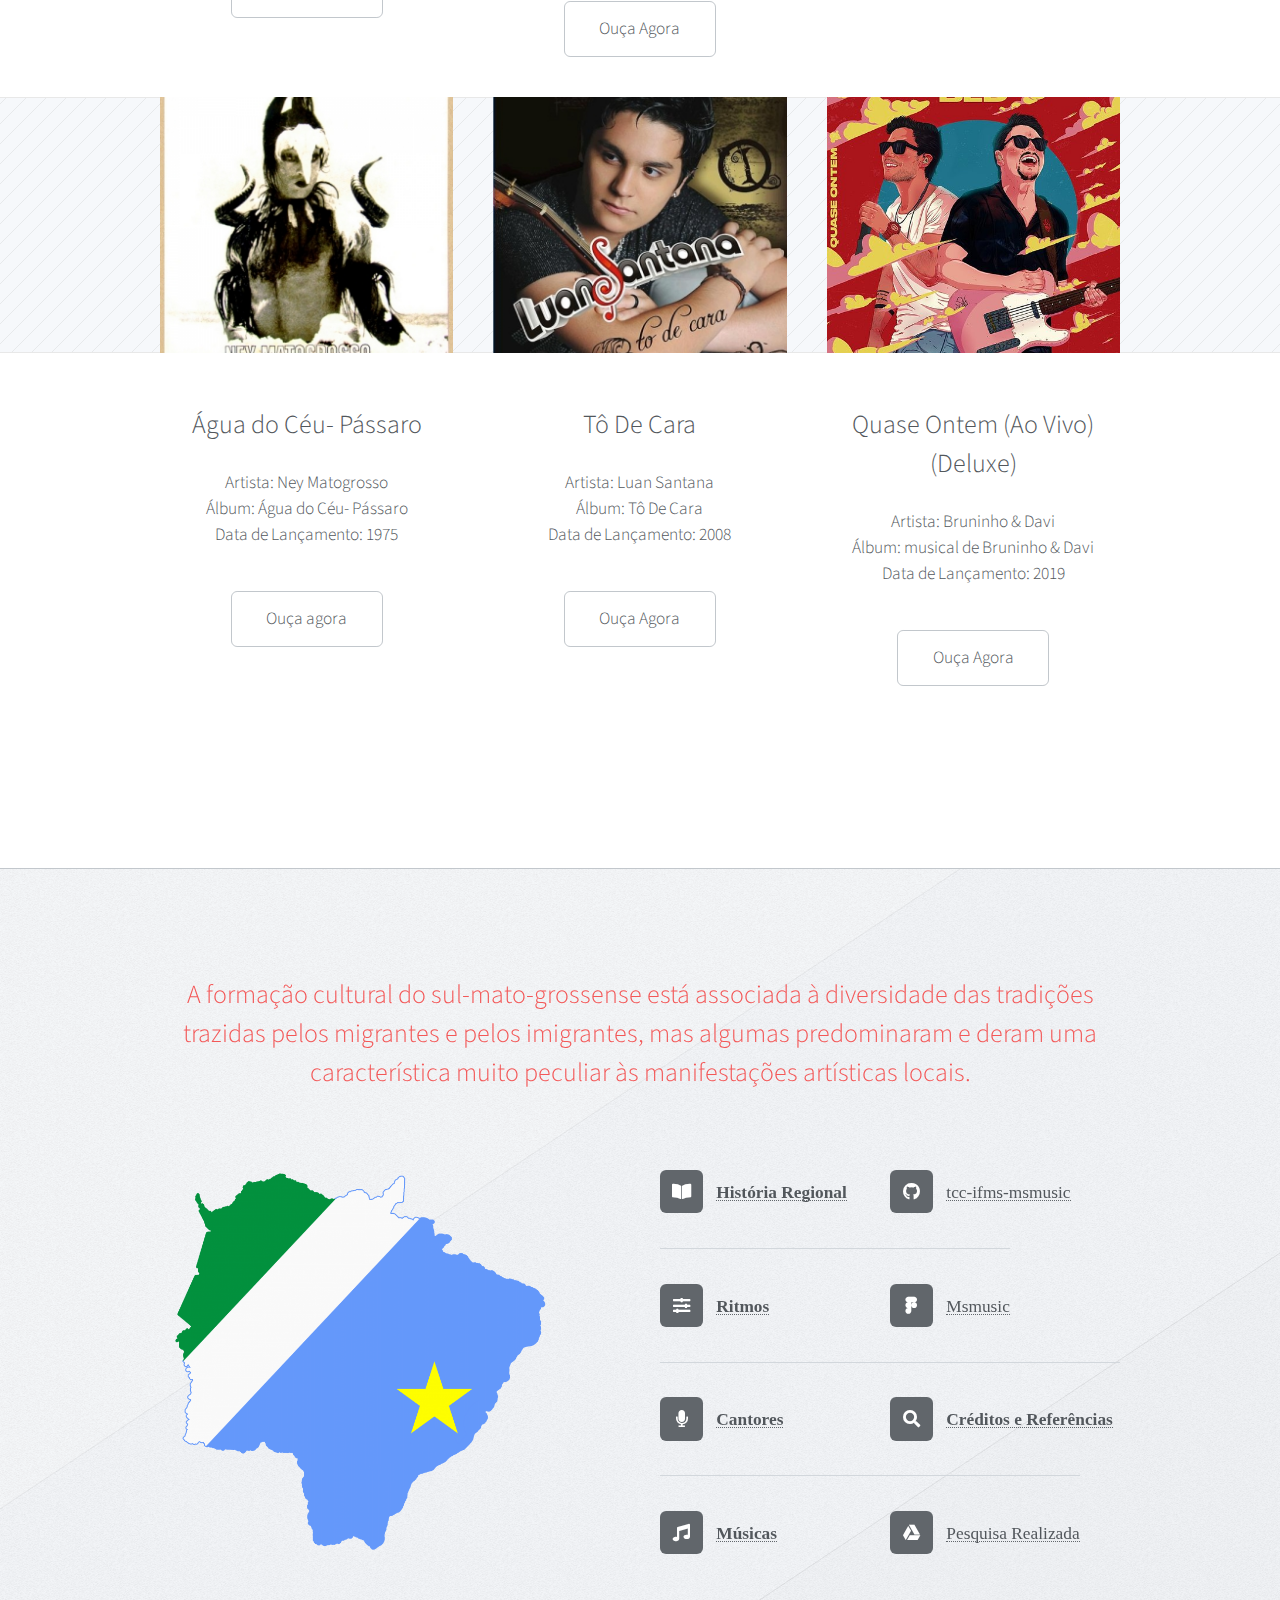
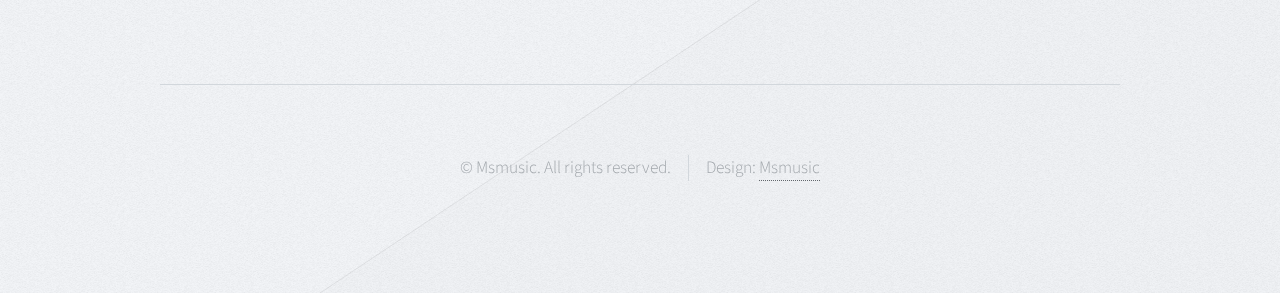
<file: musicas.html>
<!DOCTYPE HTML>
<html>
	<head>
		<title>MSmusic</title>
		<meta charset="utf-8" />
		<meta name="viewport" content="width=device-width, initial-scale=1, user-scalable=no" />
		<link rel="stylesheet" href="assets/css/main.css" />
		<link rel="stylesheet" href="assets/css/custom.css" />
	</head>
	<body class="no-sidebar is-preload">
		<div id="page-wrapper">

			<!-- Header -->
				<div id="header-wrapper">
					<div id="header" class="container">

							<!-- Logo -->
							<h1 id="logo"><a href="index.html">Msmusic</a></h1>

						<!-- Nav -->
							<nav id="nav">
								<ul>
									<li>
										<a href="historia-regional.html">Historia Regional</a>
									</li>
									<li><a href="ritmos.html">Ritmos</a></li>
									<li class="break"><a href="cantores.html">Cantores</a></li>
									<li><a href="musicas.html"> Músicas</a></li>
								</ul>
							</nav>

					</div>
				</div>

			<!-- Main -->
				<div class="wrapper">
					<div class="container" id="main">

						<!-- Content -->
							<article id="content">
								<header>
									<h2>MÚSICAS DE MATO GROSSO DO SUL</h2>
									<p>A cultura musical do Mato Grosso do Sul, vem de um aspecto histórico, as duplas ou grupo utilizam ritmos de todos os cantos da América do Sul para compor suas canções.</p>
								</header>
								<a href="#" class="image featured"><img src="images/cantores 10.jpg" alt="" /></a>
								<p> 
									A música do MS, além de diversificada, têm também todo um aspecto histórico. O Grupo  Acaba, que utilizou ritmos de todos os cantos da América do Sul para fazer o som do Pantanal é um grande exemplo. Artistas como Paulo Simões, Geraldo Roca (in memoria), Geraldo Espíndola e Almir Sater flertam com guarânias, polcas e chamamés, misturam o guarani com o português e utilizam fatos da história como inspiração. Daí a referência em suas letras sobre ‘a fronteira em que o Brasil foi Paraguai’. O violonista  Marcelo Loureiro, também é um legítimo representante desta mistura de ritmos da fronteira.
</p>
								
								
							</article>

						<div class="row features">
							<section class="col-4 col-12-narrower feature">
								<div class="image-wrapper first">
									<a href="#" class="image featured"><img src="images/album 1.jpg" alt="" /></a>
								</div>
								<header>
									<h3>Sonhos Guaranis</h3>
									
								</header>
								<p>Artista: Almir Sater
								   <br> Álbum: Doma
								<br>Data de Lançamento: 1982 
									</p>
								<ul class="actions">
									<li><a href="https://open.spotify.com/album/1FXjMQut8spRzUCcIWFfI1" target="_blank" class="button">Ouça Agora</a></li>
								</ul>
							</section>
							<section class="col-4 col-12-narrower feature">
								<div class="image-wrapper">
									<a href="#" class="image featured"><img src="images/album 2.jpg" alt="" /></a>
								</div>
								<header>
									<h3>CD & DVD ao vivo em Goiânia </h3>
								</header>
								<p>Artista: Maria Cecília & Rodolfo
								<br> Álbum: CD
								<br>Data de Lançamento: 2008
								
								</p>
								<ul class="actions">
									<li><a href="https://open.spotify.com/artist/1oOTUMbydEi6ogss5Klsom" target="_blank"  class="button">Ouça Agora</a></li>
								</ul>
							</section>
							<section class="col-4 col-12-narrower feature">
								<div class="image-wrapper">
									<a href="#" class="image featured"><img src="images/album 3.jpg" alt="" /></a>
								</div>
								<header>
									<h3>Ao Vivo Em Campo Grande</h3>
								</header>
								<p>	Artista: Munhoz & Mariano
								<br>Álbum: Ao Vivo Em Campo Grande (vol.2)
								<br>Data de Lançamento: 2012
									
									</p>
								<ul class="actions">
									<li><a href="https://open.spotify.com/album/5kiSx7TJxFSJc4AwwFqJzz" target="_blank" class="button">Ouça Agora</a></li>
								</ul>
							</section>
							<section class="col-4 col-12-narrower feature">
								<div class="image-wrapper first">
									<a href="#" class="image featured"><img src="images/album 5.jpg" alt="" /></a>
								</div>
								<header>
									<h3>Água do Céu- Pássaro
										</h3>
									
								</header>
								<p>Artista: Ney Matogrosso
									<br>Álbum: Água do Céu- Pássaro
								<br>Data de Lançamento: 1975
									
									</p>
								<ul class="actions">
									<li><a href="https://open.spotify.com/album/5J70PHvMTDzYlHVmI9EJJl" target="_blank" class="button">Ouça agora</a></li>
								</ul>
							</section>
							<section class="col-4 col-12-narrower feature">
								<div class="image-wrapper">
									<a href="#" class="image featured"><img src="images/album 4.jpg" alt="" /></a>
								</div>
								<header>
									<h3>Tô De Cara</h3>
								</header>
								<p>Artista: Luan Santana
								<br>Álbum: Tô De Cara
								<br>Data de Lançamento: 2008
									
									</p>
								<ul class="actions">
									<li><a href="https://open.spotify.com/track/3tCbsZ5jV7BP6GraF6qWIn" target="_blank"	class="button">Ouça Agora</a></li>
								</ul>
							</section>
							<section class="col-4 col-12-narrower feature">
								<div class="image-wrapper">
									<a href="#" class="image featured"><img src="images/album 6.jfif" alt="" /></a>
								</div>
								<header>
									<h3>Quase Ontem (Ao Vivo) (Deluxe)</h3>
								</header>
								<p>Artista: Bruninho & Davi
									<br>Álbum: musical de Bruninho & Davi
									<br>Data de Lançamento: 2019</p>
								<ul class="actions">
									<li><a href="https://open.spotify.com/album/2On8WKxBfjq0MA9P0wUvzC" target="_blank" class="button">Ouça Agora</a></li>
								</ul>
							</section>
							
						</div>
					</div>
				</div>

		<!-- Footer -->
		<div id="footer-wrapper">
			<div id="footer" class="container">
				<header class="major">
				
					<p>A formação cultural do sul-mato-grossense está associada à diversidade das tradições trazidas pelos migrantes e pelos imigrantes, mas algumas predominaram e deram uma característica muito peculiar às manifestações artísticas locais.</p>
				</header>
				<div class="row">
					<section class="col-6 col-12-narrower">
						<div class="row gtr-0">
							<img src="images/mapa_Mato_Grosso_do_Sul-768x751.png" width="400" alt="Mapa do Mato Grosso do Sul">
						</div>
					</section>

					<section class="col-6 col-12-narrower">
						<div class="row gtr-0">
							<ul class="divided icons col-6 col-12-mobile">
								<li class="fas fa-book-open"><a href="historia-regional.html">História Regional</a></li>
								<li class="fas fa-sliders-h"><a href="ritmos.html">Ritmos</a></li>
								<li class="fas fa-microphone"><a href="cantores.html">Cantores</a></li>
								<li class="fas fa-music"><a href="musicas.html">Músicas</a></li>
								
							</ul>
							<ul class="divided icons col-6 col-12-mobile">
								<li class="fab fa-github"><a href="https://github.com/milenadasilva/tcc-ifms-msmusic" target="_blank"><span class="extra"></span>tcc-ifms-msmusic
								</a></li>
								<li class="fab fa-figma"></i><a href="https://www.figma.com/file/rmc8r3TUB5vjErSIL5OmVp/MSMUSIC?node-id=0%3A1" target="_blank"><span class="extra">figma.com/</span>Msmusic</a></li>
								<li class="fas fa-search"><a href="referencias.html">Créditos e Referências</a></li>
								<li class="fab fa-google-drive"><a href="https://docs.google.com/document/d/1McjRsnFqNyucx4AHx-YEW_kr7J2OvCekLL_r2A-E8i8/edit?usp=sharing" target="_blank">Pesquisa Realizada</a></li>
							</ul>
						</div>
					</section>
				</div>
			</div>
			<div id="copyright" class="container">
				<ul class="menu">
					<li>&copy; Msmusic. All rights reserved.</li><li>Design: <a href="#">Msmusic</a></li>
				</ul>
			</div>
		</div>

</div>

		<!-- Scripts -->
			<script src="assets/js/jquery.min.js"></script>
			<script src="assets/js/jquery.dropotron.min.js"></script>
			<script src="assets/js/browser.min.js"></script>
			<script src="assets/js/breakpoints.min.js"></script>
			<script src="assets/js/util.js"></script>
			<script src="assets/js/main.js"></script>

	</body>
</html>
</file>
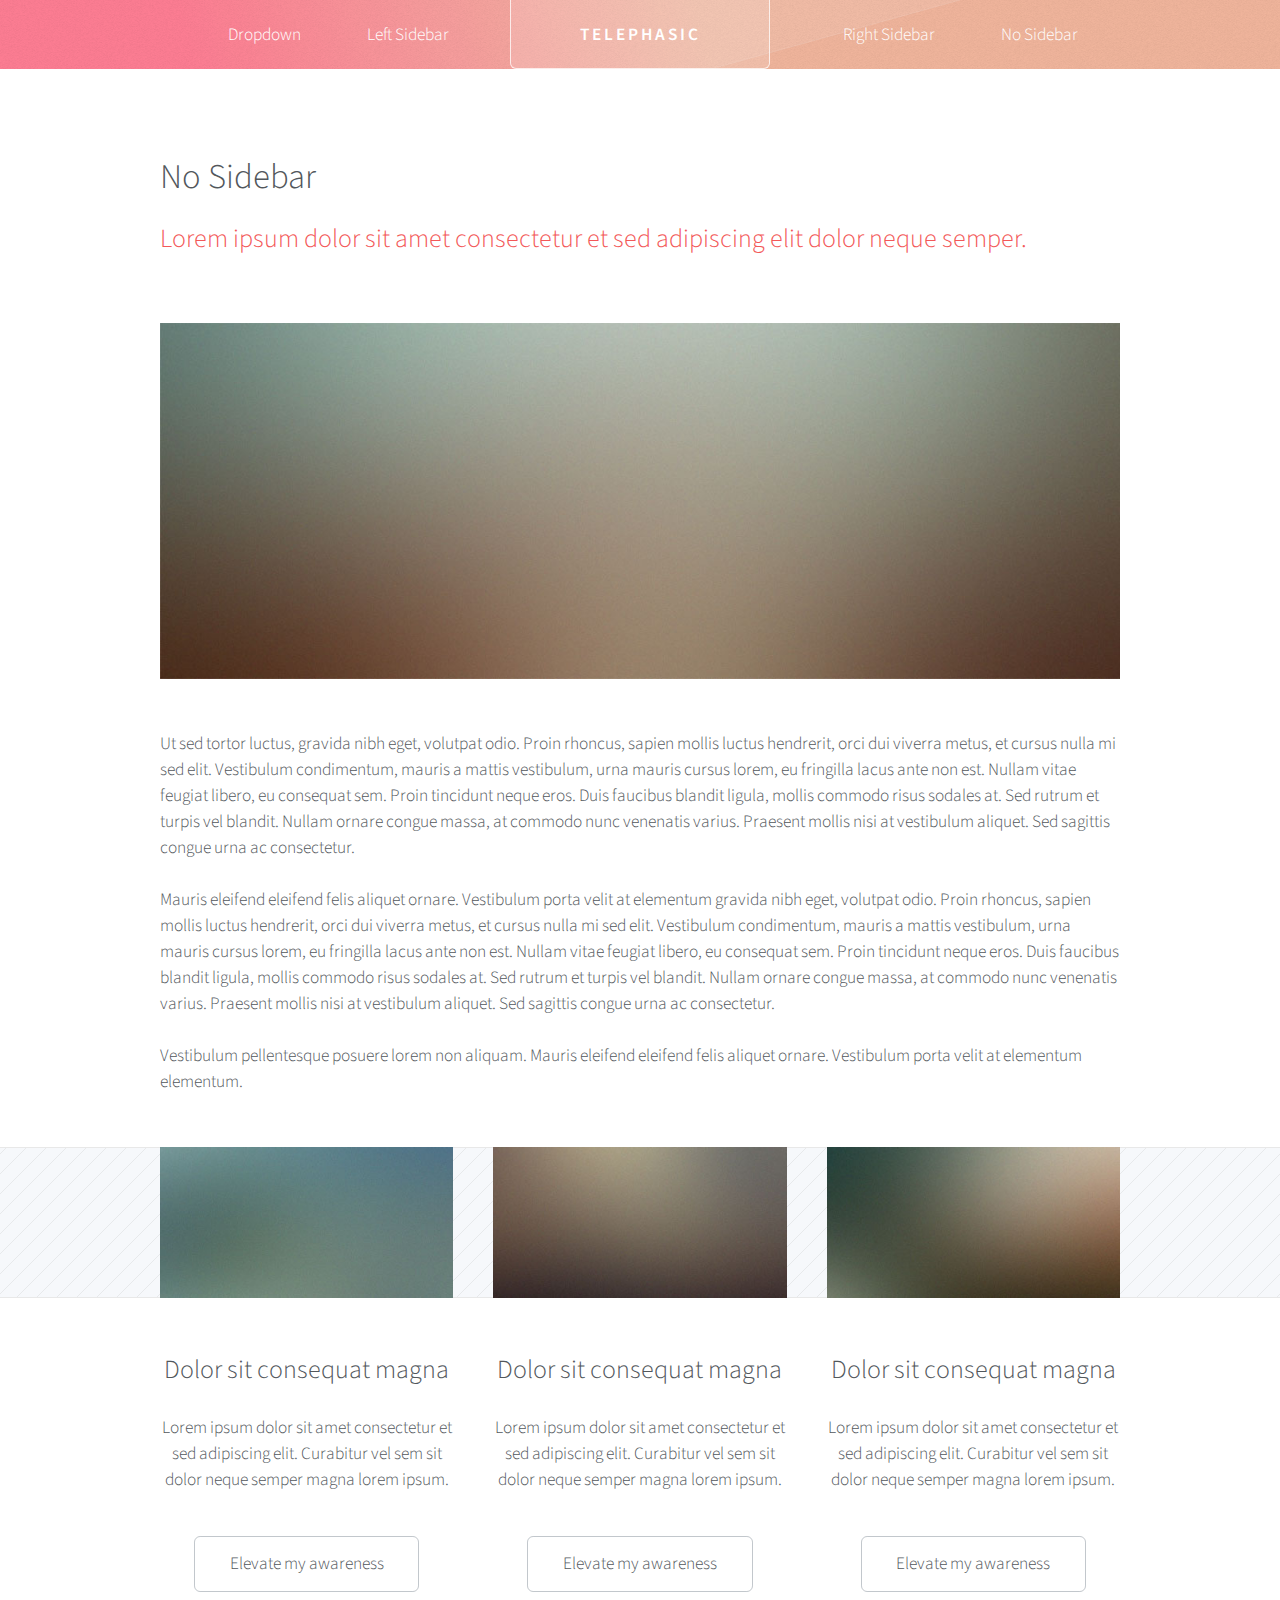
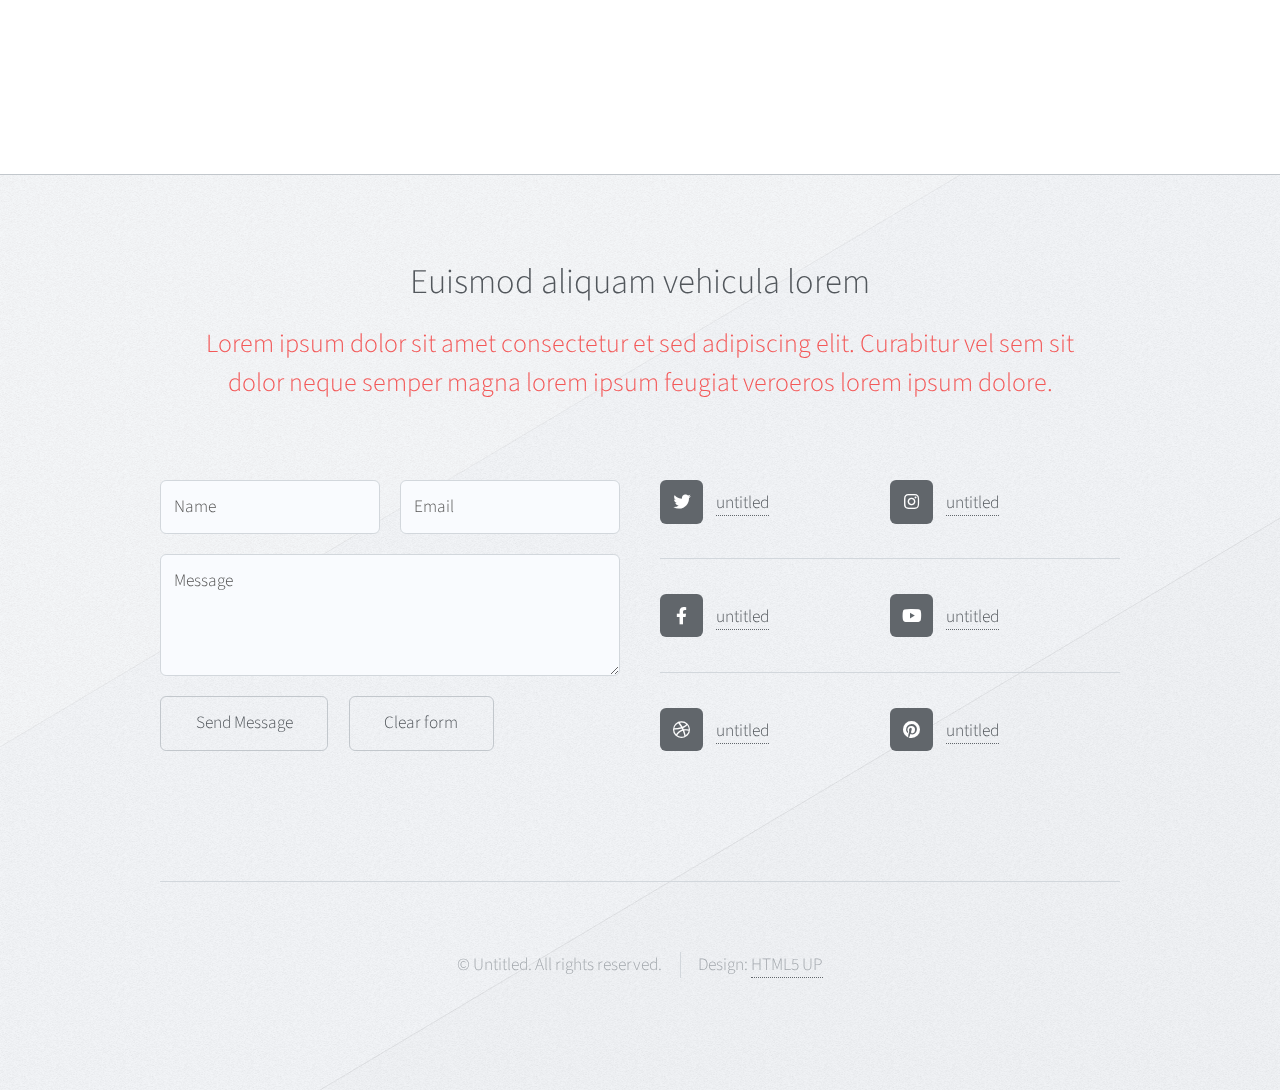
<file: no-sidebar.html>
<!DOCTYPE HTML>
<!--
	Telephasic by HTML5 UP
	html5up.net | @ajlkn
	Free for personal and commercial use under the CCA 3.0 license (html5up.net/license)
-->
<html>
	<head>
		<title>Telephasic by HTML5 UP</title>
		<meta charset="utf-8" />
		<meta name="viewport" content="width=device-width, initial-scale=1, user-scalable=no" />
		<link rel="stylesheet" href="assets/css/main.css" />
	</head>
	<body class="no-sidebar is-preload">
		<div id="page-wrapper">

			<!-- Header -->
				<div id="header-wrapper">
					<div id="header" class="container">

						<!-- Logo -->
							<h1 id="logo"><a href="index.html">Telephasic</a></h1>

						<!-- Nav -->
							<nav id="nav">
								<ul>
									<li>
										<a href="#">Dropdown</a>
										<ul>
											<li><a href="#">Lorem ipsum dolor</a></li>
											<li><a href="#">Magna phasellus</a></li>
											<li><a href="#">Etiam dolore nisl</a></li>
											<li>
												<a href="#">Phasellus consequat</a>
												<ul>
													<li><a href="#">Lorem ipsum dolor</a></li>
													<li><a href="#">Phasellus consequat</a></li>
													<li><a href="#">Magna phasellus</a></li>
													<li><a href="#">Etiam dolore nisl</a></li>
												</ul>
											</li>
											<li><a href="#">Veroeros feugiat</a></li>
										</ul>
									</li>
									<li><a href="left-sidebar.html">Left Sidebar</a></li>
									<li class="break"><a href="right-sidebar.html">Right Sidebar</a></li>
									<li><a href="no-sidebar.html">No Sidebar</a></li>
								</ul>
							</nav>

					</div>
				</div>

			<!-- Main -->
				<div class="wrapper">
					<div class="container" id="main">

						<!-- Content -->
							<article id="content">
								<header>
									<h2>No Sidebar</h2>
									<p>Lorem ipsum dolor sit amet consectetur et sed adipiscing elit
									dolor neque semper.</p>
								</header>
								<a href="#" class="image featured"><img src="images/pic06.jpg" alt="" /></a>
								<p>Ut sed tortor luctus, gravida nibh eget, volutpat odio. Proin rhoncus, sapien
								mollis luctus hendrerit, orci dui viverra metus, et cursus nulla mi sed elit. Vestibulum
								condimentum, mauris a mattis vestibulum, urna mauris cursus lorem, eu fringilla lacus
								ante non est. Nullam vitae feugiat libero, eu consequat sem. Proin tincidunt neque
								eros. Duis faucibus blandit ligula, mollis commodo risus sodales at. Sed rutrum et
								turpis vel blandit. Nullam ornare congue massa, at commodo nunc venenatis varius.
								Praesent mollis nisi at vestibulum aliquet. Sed sagittis congue urna ac consectetur.</p>
								<p>Mauris eleifend eleifend felis aliquet ornare. Vestibulum porta velit at elementum
								gravida nibh eget, volutpat odio. Proin rhoncus, sapien
								mollis luctus hendrerit, orci dui viverra metus, et cursus nulla mi sed elit. Vestibulum
								condimentum, mauris a mattis vestibulum, urna mauris cursus lorem, eu fringilla lacus
								ante non est. Nullam vitae feugiat libero, eu consequat sem. Proin tincidunt neque
								eros. Duis faucibus blandit ligula, mollis commodo risus sodales at. Sed rutrum et
								turpis vel blandit. Nullam ornare congue massa, at commodo nunc venenatis varius.
								Praesent mollis nisi at vestibulum aliquet. Sed sagittis congue urna ac consectetur.</p>
								<p>Vestibulum pellentesque posuere lorem non aliquam. Mauris eleifend eleifend
								felis aliquet ornare. Vestibulum porta velit at elementum elementum.</p>
							</article>

						<div class="row features">
							<section class="col-4 col-12-narrower feature">
								<div class="image-wrapper first">
									<a href="#" class="image featured"><img src="images/pic03.jpg" alt="" /></a>
								</div>
								<header>
									<h3>Dolor sit consequat magna</h3>
								</header>
								<p>Lorem ipsum dolor sit amet consectetur et sed adipiscing elit. Curabitur
								vel sem sit dolor neque semper magna lorem ipsum.</p>
								<ul class="actions">
									<li><a href="#" class="button">Elevate my awareness</a></li>
								</ul>
							</section>
							<section class="col-4 col-12-narrower feature">
								<div class="image-wrapper">
									<a href="#" class="image featured"><img src="images/pic04.jpg" alt="" /></a>
								</div>
								<header>
									<h3>Dolor sit consequat magna</h3>
								</header>
								<p>Lorem ipsum dolor sit amet consectetur et sed adipiscing elit. Curabitur
								vel sem sit dolor neque semper magna lorem ipsum.</p>
								<ul class="actions">
									<li><a href="#" class="button">Elevate my awareness</a></li>
								</ul>
							</section>
							<section class="col-4 col-12-narrower feature">
								<div class="image-wrapper">
									<a href="#" class="image featured"><img src="images/pic05.jpg" alt="" /></a>
								</div>
								<header>
									<h3>Dolor sit consequat magna</h3>
								</header>
								<p>Lorem ipsum dolor sit amet consectetur et sed adipiscing elit. Curabitur
								vel sem sit dolor neque semper magna lorem ipsum.</p>
								<ul class="actions">
									<li><a href="#" class="button">Elevate my awareness</a></li>
								</ul>
							</section>
						</div>
					</div>
				</div>

			<!-- Footer -->
				<div id="footer-wrapper">
					<div id="footer" class="container">
						<header class="major">
							<h2>Euismod aliquam vehicula lorem</h2>
							<p>Lorem ipsum dolor sit amet consectetur et sed adipiscing elit. Curabitur vel sem sit<br />
							dolor neque semper magna lorem ipsum feugiat veroeros lorem ipsum dolore.</p>
						</header>
						<div class="row">
							<section class="col-6 col-12-narrower">
								<form method="post" action="#">
									<div class="row gtr-50">
										<div class="col-6 col-12-mobile">
											<input name="name" placeholder="Name" type="text" />
										</div>
										<div class="col-6 col-12-mobile">
											<input name="email" placeholder="Email" type="text" />
										</div>
										<div class="col-12">
											<textarea name="message" placeholder="Message"></textarea>
										</div>
										<div class="col-12">
											<ul class="actions">
												<li><input type="submit" value="Send Message" /></li>
												<li><input type="reset" value="Clear form" /></li>
											</ul>
										</div>
									</div>
								</form>
							</section>
							<section class="col-6 col-12-narrower">
								<div class="row gtr-0">
									<ul class="divided icons col-6 col-12-mobile">
										<li class="icon brands fa-twitter"><a href="#"><span class="extra">twitter.com/</span>untitled</a></li>
										<li class="icon brands fa-facebook-f"><a href="#"><span class="extra">facebook.com/</span>untitled</a></li>
										<li class="icon brands fa-dribbble"><a href="#"><span class="extra">dribbble.com/</span>untitled</a></li>
									</ul>
									<ul class="divided icons col-6 col-12-mobile">
										<li class="icon brands fa-instagram"><a href="#"><span class="extra">instagram.com/</span>untitled</a></li>
										<li class="icon brands fa-youtube"><a href="#"><span class="extra">youtube.com/</span>untitled</a></li>
										<li class="icon brands fa-pinterest"><a href="#"><span class="extra">pinterest.com/</span>untitled</a></li>
									</ul>
								</div>
							</section>
						</div>
					</div>
					<div id="copyright" class="container">
						<ul class="menu">
							<li>&copy; Untitled. All rights reserved.</li><li>Design: <a href="http://html5up.net">HTML5 UP</a></li>
						</ul>
					</div>
				</div>

		</div>

		<!-- Scripts -->
			<script src="assets/js/jquery.min.js"></script>
			<script src="assets/js/jquery.dropotron.min.js"></script>
			<script src="assets/js/browser.min.js"></script>
			<script src="assets/js/breakpoints.min.js"></script>
			<script src="assets/js/util.js"></script>
			<script src="assets/js/main.js"></script>

	</body>
</html>
</file>
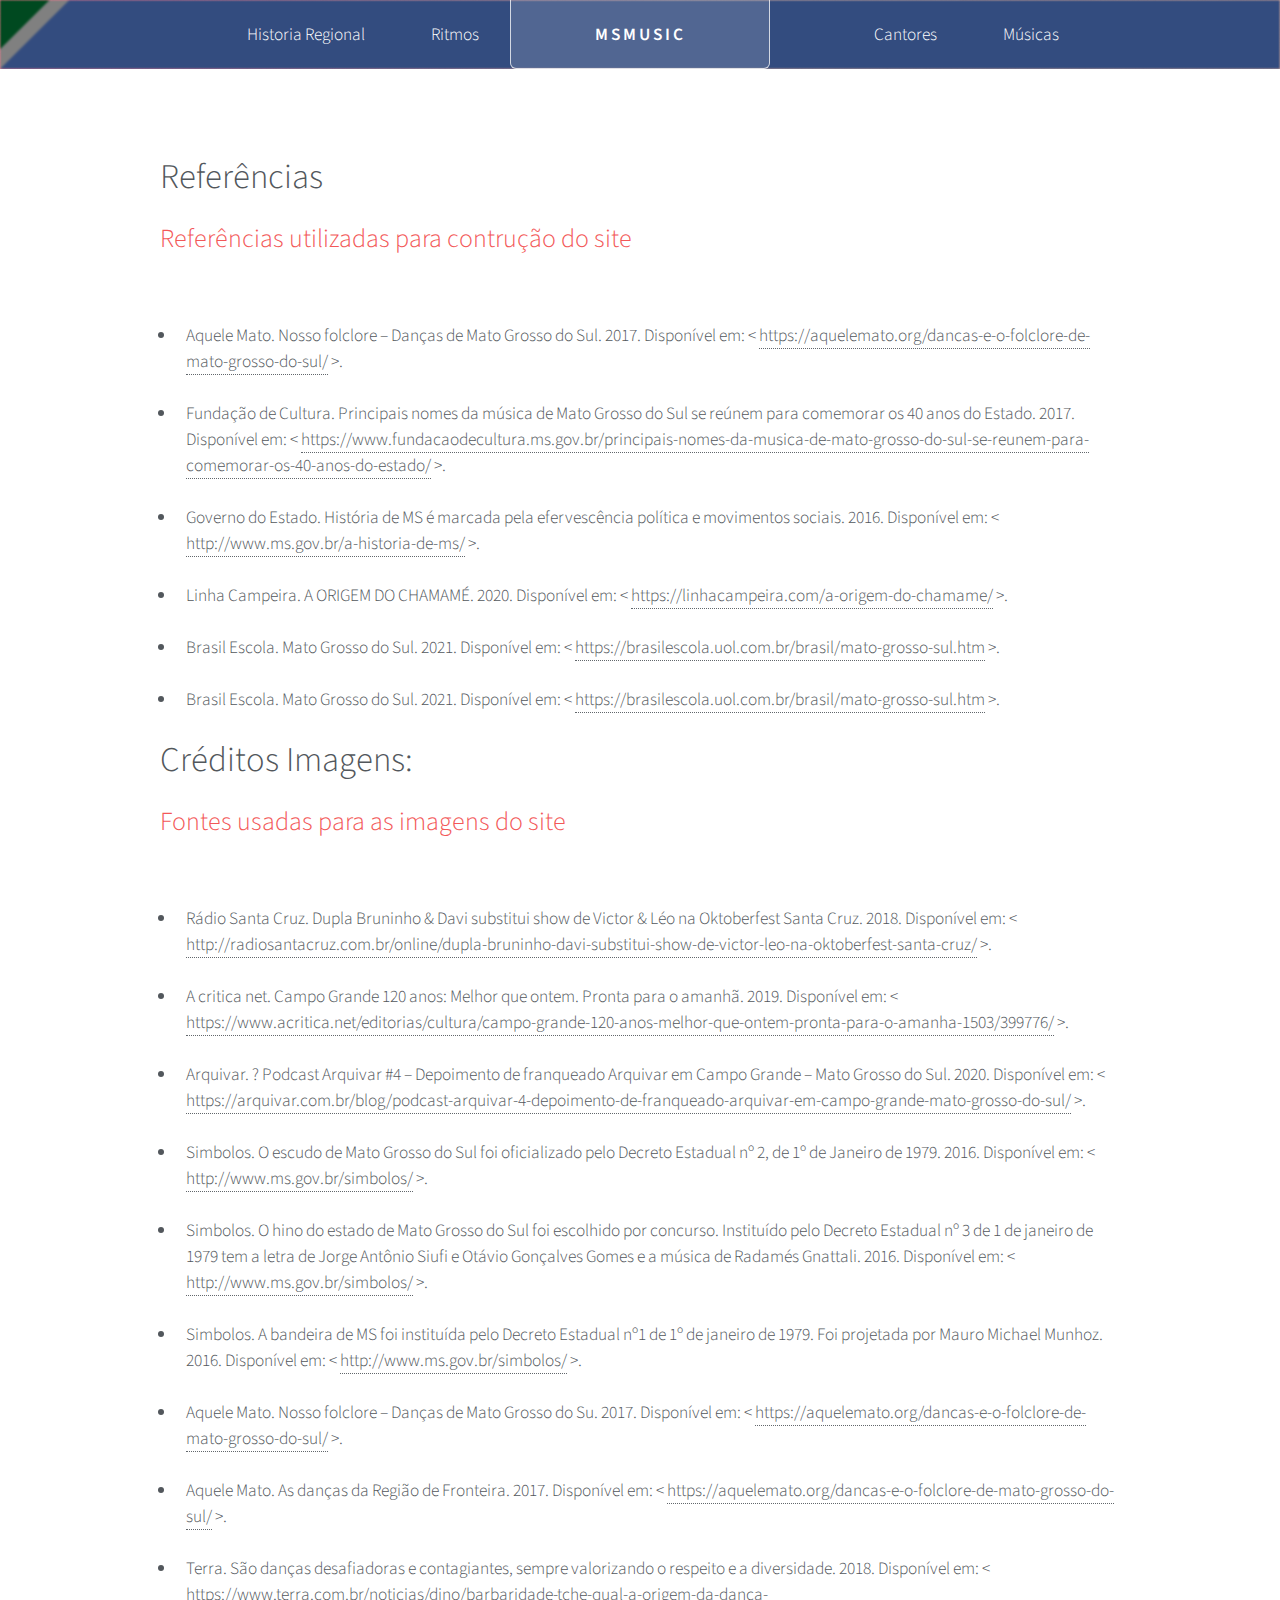
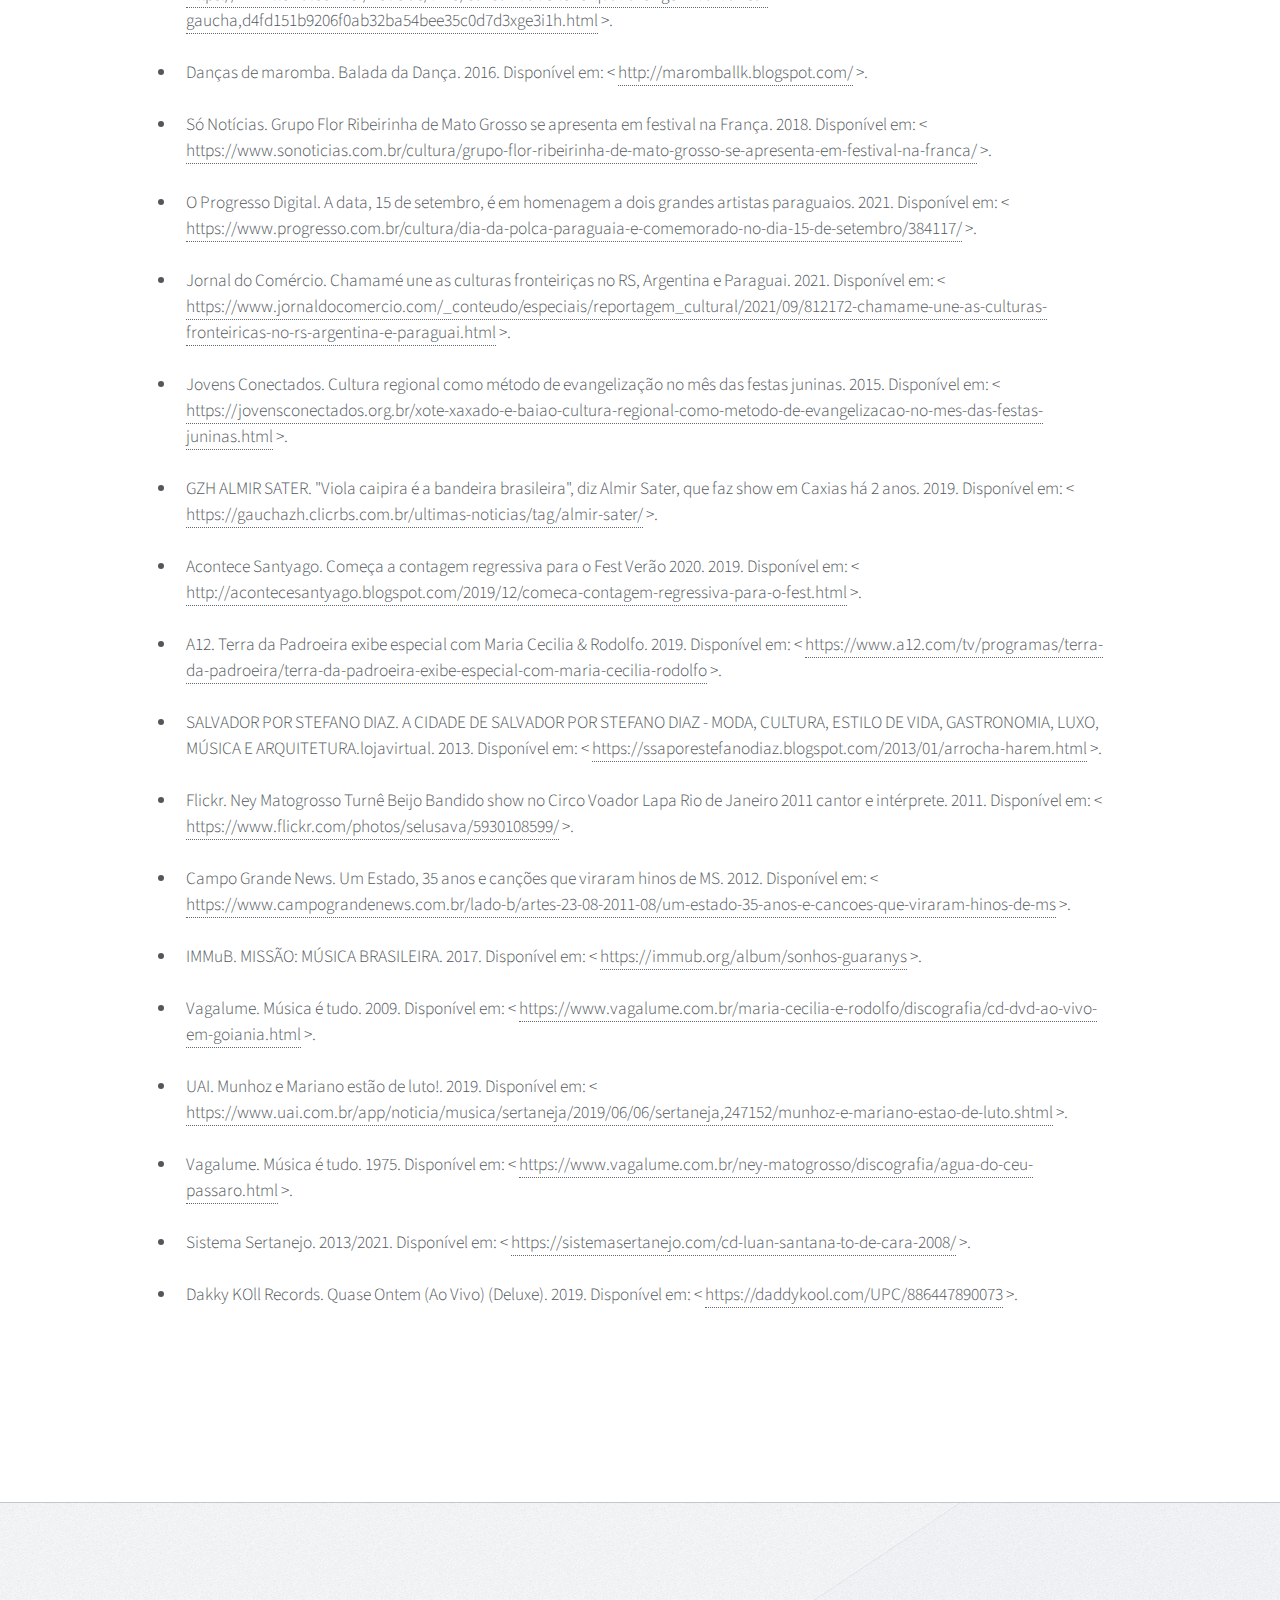
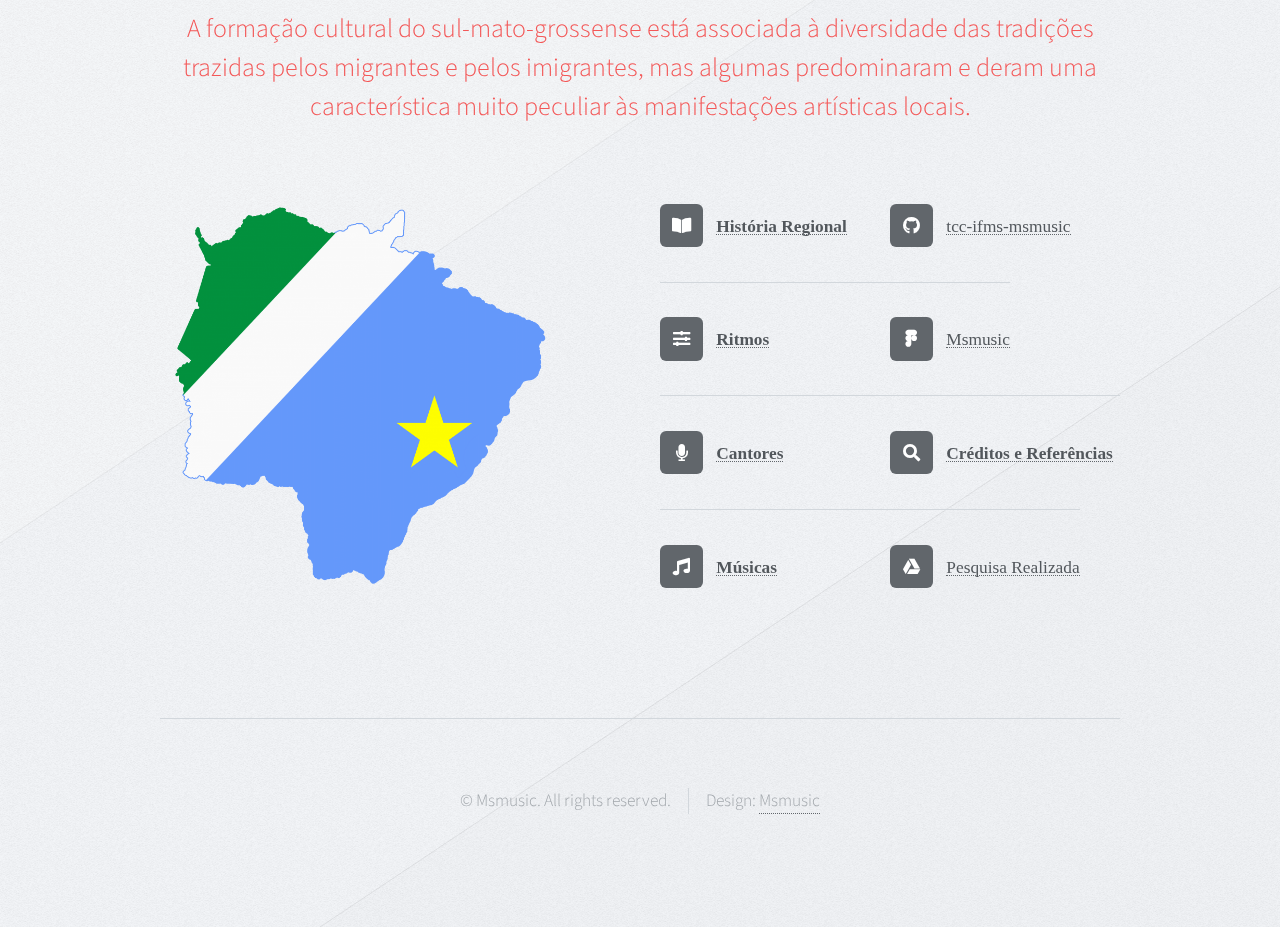
<file: referencias.html>
<!DOCTYPE HTML>
<html>
	<head>
		<title>MSmusic</title>
		<meta charset="utf-8" />
		<meta name="viewport" content="width=device-width, initial-scale=1, user-scalable=no" />
		<link rel="stylesheet" href="assets/css/main.css" />
        <link rel="stylesheet" href="assets/css/custom.css" />
	</head>
	<body class="no-sidebar is-preload">
		<div id="page-wrapper">

			<!-- Header -->
				<div id="header-wrapper">
					<div id="header" class="container">

						<!-- Logo -->
						<h1 id="logo"><a href="index.html">Msmusic</a></h1>

						<!-- Nav -->
							<nav id="nav">
								<ul>
									<li>
										<a href="historia-regional.html">Historia Regional</a>
									</li>
									<li><a href="ritmos.html">Ritmos</a></li>
									<li class="break"><a href="cantores.html">Cantores</a></li>
									<li><a href="musicas.html"> Músicas</a></li>
								</ul>
							</nav>

					</div>
				</div>

			<!-- Main -->
				<div class="wrapper">
					<div class="container" id="main">

						<!-- Content -->
							<article id="content">
								<header>
									<h2>Referências</h2>
									<p>Referências utilizadas para contrução do site</p>
								</header>
								<p>
									<ul>
									    <li>
									        Aquele Mato. Nosso folclore – Danças de Mato Grosso do Sul. 2017. Disponível em: &lt; <a href="https://aquelemato.org/dancas-e-o-folclore-de-mato-grosso-do-sul/" target="_blank" rel="noopener noreferrer">https://aquelemato.org/dancas-e-o-folclore-de-mato-grosso-do-sul/</a> &gt;. 
									    </li>	
									</ul>
								</p>
								<p>
									<ul>
									    <li>
									        Fundação de Cultura. Principais nomes da música de Mato Grosso do Sul se reúnem para comemorar os 40 anos do Estado. 2017. Disponível em: &lt; <a href="https://www.fundacaodecultura.ms.gov.br/principais-nomes-da-musica-de-mato-grosso-do-sul-se-reunem-para-comemorar-os-40-anos-do-estado/" target="_blank" rel="noopener noreferrer">https://www.fundacaodecultura.ms.gov.br/principais-nomes-da-musica-de-mato-grosso-do-sul-se-reunem-para-comemorar-os-40-anos-do-estado/</a> &gt;. 
									    </li>	
									</ul>
								</p>
								<p>
									<ul>
									    <li>
									        Governo do Estado. História de MS é marcada pela efervescência política e movimentos sociais. 2016. Disponível em: &lt; <a href="http://www.ms.gov.br/a-historia-de-ms/" target="_blank" rel="noopener noreferrer">http://www.ms.gov.br/a-historia-de-ms/</a> &gt;. 
									    </li>	
									</ul>
								</p>
								<p>
									<ul>
									    <li>
									        Linha Campeira. A ORIGEM DO CHAMAMÉ. 2020. Disponível em: &lt; <a href="https://linhacampeira.com/a-origem-do-chamame/" target="_blank" rel="noopener noreferrer">https://linhacampeira.com/a-origem-do-chamame/</a> &gt;. 
									    </li>	
									</ul>
								</p>
								<p>
									<ul>
									    <li>
									        Brasil Escola. Mato Grosso do Sul. 2021. Disponível em: &lt; <a href="https://brasilescola.uol.com.br/brasil/mato-grosso-sul.htm" target="_blank" rel="noopener noreferrer">https://brasilescola.uol.com.br/brasil/mato-grosso-sul.htm</a> &gt;. 
									    </li>	
									</ul>
								</p>
								<p>
									<ul>
									    <li>
									        Brasil Escola. Mato Grosso do Sul. 2021. Disponível em: &lt; <a href="https://brasilescola.uol.com.br/brasil/mato-grosso-sul.htm" target="_blank" rel="noopener noreferrer">https://brasilescola.uol.com.br/brasil/mato-grosso-sul.htm</a> &gt;. 
									    </li>	
									</ul>
								</p>
								
					
								<header>
									<h2>Créditos Imagens:</h2>
									<p>Fontes usadas para as imagens do site</p>
									
								</header>
								<p>
									<ul>
										<li>
											Rádio Santa Cruz. Dupla Bruninho & Davi substitui show de Victor & Léo na Oktoberfest Santa Cruz. 2018. Disponível em: &lt; <a href="http://radiosantacruz.com.br/online/dupla-bruninho-davi-substitui-show-de-victor-leo-na-oktoberfest-santa-cruz/" target="_blank" rel="noopener noreferrer"> http://radiosantacruz.com.br/online/dupla-bruninho-davi-substitui-show-de-victor-leo-na-oktoberfest-santa-cruz/</a> &gt;. 
										</li>	
									</ul>
								</p>
								<p>
									<ul>
										<li>
											A critica net. Campo Grande 120 anos: Melhor que ontem. Pronta para o amanhã. 2019. Disponível em: &lt; <a href="https://www.acritica.net/editorias/cultura/campo-grande-120-anos-melhor-que-ontem-pronta-para-o-amanha-1503/399776/" target="_blank" rel="noopener noreferrer">https://www.acritica.net/editorias/cultura/campo-grande-120-anos-melhor-que-ontem-pronta-para-o-amanha-1503/399776/</a> &gt;. 
										</li>	
									</ul>
								</p>
								<p>
									<ul>
										<li>
											Arquivar. ? Podcast Arquivar #4 – Depoimento de franqueado Arquivar em Campo Grande – Mato Grosso do Sul. 2020. Disponível em: &lt; <a href="https://arquivar.com.br/blog/podcast-arquivar-4-depoimento-de-franqueado-arquivar-em-campo-grande-mato-grosso-do-sul/" target="_blank" rel="noopener noreferrer">https://arquivar.com.br/blog/podcast-arquivar-4-depoimento-de-franqueado-arquivar-em-campo-grande-mato-grosso-do-sul/</a> &gt;. 
										</li>	
									</ul>
								</p>
								<p>
									<ul>
										<li>
											Simbolos. O escudo de Mato Grosso do Sul foi oficializado pelo Decreto Estadual nº 2, de 1º de Janeiro de 1979. 2016. Disponível em: &lt; <a href="http://www.ms.gov.br/simbolos/" target="_blank" rel="noopener noreferrer">http://www.ms.gov.br/simbolos/</a> &gt;. 
										</li>	
									</ul>
								</p>
								<p>
									<ul>
										<li>
											Simbolos. O hino do estado de  Mato Grosso do Sul foi escolhido por concurso. Instituído pelo Decreto Estadual nº 3 de 1 de janeiro de 1979 tem a letra de Jorge Antônio Siufi e Otávio Gonçalves Gomes e a música de Radamés Gnattali. 2016. Disponível em: &lt; <a href="http://www.ms.gov.br/simbolos/" target="_blank" rel="noopener noreferrer">http://www.ms.gov.br/simbolos/</a> &gt;. 
										</li>	
									</ul>
								</p>
								<p>
									<ul>
										<li>
											Simbolos. A bandeira de MS foi instituída pelo Decreto Estadual nº1 de 1º de janeiro de 1979. Foi projetada por Mauro Michael Munhoz. 2016. Disponível em: &lt; <a href="http://www.ms.gov.br/simbolos/" target="_blank" rel="noopener noreferrer">http://www.ms.gov.br/simbolos/</a> &gt;. 
										</li>	
									</ul>
								</p>
								<p>
									<ul>
										<li>
											Aquele Mato. Nosso folclore – Danças de Mato Grosso do Su. 2017. Disponível em: &lt; <a href="https://aquelemato.org/dancas-e-o-folclore-de-mato-grosso-do-sul/" target="_blank" rel="noopener noreferrer">https://aquelemato.org/dancas-e-o-folclore-de-mato-grosso-do-sul/</a> &gt;. 
										</li>	
									</ul>
								</p>
								<p>
									<ul>
										<li>
											Aquele Mato. As danças da Região de Fronteira. 2017. Disponível em: &lt; <a href="https://aquelemato.org/dancas-e-o-folclore-de-mato-grosso-do-sul/" target="_blank" rel="noopener noreferrer">https://aquelemato.org/dancas-e-o-folclore-de-mato-grosso-do-sul/</a> &gt;. 
										</li>	
									</ul>
								</p>
								<p>
									<ul>
										<li>
											Terra. São danças desafiadoras e contagiantes, sempre valorizando o respeito e a diversidade. 2018. Disponível em: &lt; <a href="https://www.terra.com.br/noticias/dino/barbaridade-tche-qual-a-origem-da-danca-gaucha,d4fd151b9206f0ab32ba54bee35c0d7d3xge3i1h.html" target="_blank" rel="noopener noreferrer">https://www.terra.com.br/noticias/dino/barbaridade-tche-qual-a-origem-da-danca-gaucha,d4fd151b9206f0ab32ba54bee35c0d7d3xge3i1h.html</a> &gt;. 
										</li>	
									</ul>
								</p>
								<p>
									<ul>
										<li>
											Danças de maromba. Balada da Dança. 2016. Disponível em: &lt; <a href="http://maromballk.blogspot.com/" target="_blank" rel="noopener noreferrer">http://maromballk.blogspot.com/</a> &gt;. 
										</li>	
									</ul>
								</p>
								<p>
									<ul>
										<li>
											Só Notícias. Grupo Flor Ribeirinha de Mato Grosso se apresenta em festival na França. 2018. Disponível em: &lt; <a href="https://www.sonoticias.com.br/cultura/grupo-flor-ribeirinha-de-mato-grosso-se-apresenta-em-festival-na-franca/" target="_blank" rel="noopener noreferrer">https://www.sonoticias.com.br/cultura/grupo-flor-ribeirinha-de-mato-grosso-se-apresenta-em-festival-na-franca/</a> &gt;. 
										</li>	
									</ul>
								</p>
								<p>
									<ul>
										<li>
											O Progresso Digital. A data, 15 de setembro, é em homenagem a dois grandes artistas paraguaios. 2021. Disponível em: &lt; <a href="https://www.progresso.com.br/cultura/dia-da-polca-paraguaia-e-comemorado-no-dia-15-de-setembro/384117/" target="_blank" rel="noopener noreferrer">https://www.progresso.com.br/cultura/dia-da-polca-paraguaia-e-comemorado-no-dia-15-de-setembro/384117/</a> &gt;. 
										</li>	
									</ul>
								</p>
								<p>
									<ul>
										<li>
											Jornal do Comércio. Chamamé une as culturas fronteiriças no RS, Argentina e Paraguai. 2021. Disponível em: &lt; <a href="https://www.jornaldocomercio.com/_conteudo/especiais/reportagem_cultural/2021/09/812172-chamame-une-as-culturas-fronteiricas-no-rs-argentina-e-paraguai.html" target="_blank" rel="noopener noreferrer">https://www.jornaldocomercio.com/_conteudo/especiais/reportagem_cultural/2021/09/812172-chamame-une-as-culturas-fronteiricas-no-rs-argentina-e-paraguai.html</a> &gt;. 
										</li>	
									</ul>
								</p>
								<p>
									<ul>
										<li>
											Jovens Conectados. Cultura regional como método de evangelização no mês das festas juninas. 2015. Disponível em: &lt; <a href="https://jovensconectados.org.br/xote-xaxado-e-baiao-cultura-regional-como-metodo-de-evangelizacao-no-mes-das-festas-juninas.html" target="_blank" rel="noopener noreferrer">https://jovensconectados.org.br/xote-xaxado-e-baiao-cultura-regional-como-metodo-de-evangelizacao-no-mes-das-festas-juninas.html</a> &gt;. 
										</li>	
									</ul>
								</p>
								<p>
									<ul>
										<li>
											GZH ALMIR SATER. "Viola caipira é a bandeira brasileira", diz Almir Sater, que faz show em Caxias há 2 anos. 2019. Disponível em: &lt; <a href="https://gauchazh.clicrbs.com.br/ultimas-noticias/tag/almir-sater/" target="_blank" rel="noopener noreferrer">https://gauchazh.clicrbs.com.br/ultimas-noticias/tag/almir-sater/</a> &gt;. 
										</li>	
									</ul>
								</p>
								<p>
									<ul>
										<li>
											Acontece Santyago. Começa a contagem regressiva para o Fest Verão 2020. 2019. Disponível em: &lt; <a href="http://acontecesantyago.blogspot.com/2019/12/comeca-contagem-regressiva-para-o-fest.html" target="_blank" rel="noopener noreferrer">http://acontecesantyago.blogspot.com/2019/12/comeca-contagem-regressiva-para-o-fest.html</a> &gt;. 
										</li>	
									</ul>
								</p>
								<p>
									<ul>
										<li>
											A12. Terra da Padroeira exibe especial com Maria Cecilia & Rodolfo. 2019. Disponível em: &lt; <a href="https://www.a12.com/tv/programas/terra-da-padroeira/terra-da-padroeira-exibe-especial-com-maria-cecilia-rodolfo" target="_blank" rel="noopener noreferrer">https://www.a12.com/tv/programas/terra-da-padroeira/terra-da-padroeira-exibe-especial-com-maria-cecilia-rodolfo</a> &gt;. 
										</li>	
									</ul>
								</p>
								<p>
									<ul>
										<li>
											SALVADOR POR STEFANO DIAZ. A CIDADE DE SALVADOR POR STEFANO DIAZ - MODA, CULTURA, ESTILO DE VIDA, GASTRONOMIA, LUXO, MÚSICA E ARQUITETURA.lojavirtual. 2013. Disponível em: &lt; <a href="https://ssaporestefanodiaz.blogspot.com/2013/01/arrocha-harem.html" target="_blank" rel="noopener noreferrer">https://ssaporestefanodiaz.blogspot.com/2013/01/arrocha-harem.html</a> &gt;. 
										</li>	
									</ul>
								</p>
								<p>
									<ul>
										<li>
									      Flickr. Ney Matogrosso Turnê Beijo Bandido show no Circo Voador Lapa Rio de Janeiro 2011 cantor e intérprete. 2011. Disponível em: &lt; <a href="https://www.flickr.com/photos/selusava/5930108599/" target="_blank" rel="noopener noreferrer">https://www.flickr.com/photos/selusava/5930108599/</a> &gt;. 
										</li>	
									</ul>
								</p>
								<p>
									<ul>
										<li>
									      Campo Grande News. Um Estado, 35 anos e canções que viraram hinos de MS. 2012. Disponível em: &lt; <a href="https://www.campograndenews.com.br/lado-b/artes-23-08-2011-08/um-estado-35-anos-e-cancoes-que-viraram-hinos-de-ms" target="_blank" rel="noopener noreferrer">https://www.campograndenews.com.br/lado-b/artes-23-08-2011-08/um-estado-35-anos-e-cancoes-que-viraram-hinos-de-ms</a> &gt;. 
										</li>	
									</ul>
								</p>
								<p>
									<ul>
										<li>
									      IMMuB. MISSÃO: MÚSICA BRASILEIRA. 2017. Disponível em: &lt; <a href="https://immub.org/album/sonhos-guaranys" target="_blank" rel="noopener noreferrer">https://immub.org/album/sonhos-guaranys</a> &gt;. 
										</li>	
									</ul>
								</p>
								<p>
									<ul>
										<li>
									      Vagalume. Música é tudo. 2009. Disponível em: &lt; <a href="https://www.vagalume.com.br/maria-cecilia-e-rodolfo/discografia/cd-dvd-ao-vivo-em-goiania.html" target="_blank" rel="noopener noreferrer">https://www.vagalume.com.br/maria-cecilia-e-rodolfo/discografia/cd-dvd-ao-vivo-em-goiania.html</a> &gt;. 
										</li>	
									</ul>
								</p>
								<p>
									<ul>
										<li>
									      UAI. Munhoz e Mariano estão de luto!. 2019. Disponível em: &lt; <a href="https://www.uai.com.br/app/noticia/musica/sertaneja/2019/06/06/sertaneja,247152/munhoz-e-mariano-estao-de-luto.shtml" target="_blank" rel="noopener noreferrer">https://www.uai.com.br/app/noticia/musica/sertaneja/2019/06/06/sertaneja,247152/munhoz-e-mariano-estao-de-luto.shtml</a> &gt;. 
										</li>	
									</ul>
								</p>
								<p>
									<ul>
										<li>
									      Vagalume. Música é tudo. 1975. Disponível em: &lt; <a href="https://www.vagalume.com.br/ney-matogrosso/discografia/agua-do-ceu-passaro.html" target="_blank" rel="noopener noreferrer">https://www.vagalume.com.br/ney-matogrosso/discografia/agua-do-ceu-passaro.html</a> &gt;. 
										</li>	
									</ul>
								</p>
								<p>
									<ul>
										<li>
									      Sistema Sertanejo. 2013/2021. Disponível em: &lt; <a href="https://sistemasertanejo.com/cd-luan-santana-to-de-cara-2008/" target="_blank" rel="noopener noreferrer">https://sistemasertanejo.com/cd-luan-santana-to-de-cara-2008/</a> &gt;. 
										</li>	
									</ul>
								</p>
								<p>
									<ul>
										<li>
									      Dakky KOll Records. Quase Ontem (Ao Vivo) (Deluxe). 2019. Disponível em: &lt; <a href="https://daddykool.com/UPC/886447890073" target="_blank" rel="noopener noreferrer">https://daddykool.com/UPC/886447890073</a> &gt;. 
										</li>	
									</ul>
								</p>
							</article>

						<div class="row features">
						</div>
					</div>
				</div>

			<!-- Footer -->
			<div id="footer-wrapper">
				<div id="footer" class="container">
					<header class="major">
						
						<p>A formação cultural do sul-mato-grossense está associada à diversidade das tradições trazidas pelos migrantes e pelos imigrantes, mas algumas predominaram e deram uma característica muito peculiar às manifestações artísticas locais.</p>
					</header>
					<div class="row">
						<section class="col-6 col-12-narrower">
							<div class="row gtr-0">
								<img src="images/mapa_Mato_Grosso_do_Sul-768x751.png" width="400" alt="Mapa do Mato Grosso do Sul">
							</div>
						</section>

						<section class="col-6 col-12-narrower">
							<div class="row gtr-0">
								<ul class="divided icons col-6 col-12-mobile">
									<li class="fas fa-book-open"><a href="historia-regional.html">História Regional</a></li>
									<li class="fas fa-sliders-h"><a href="ritmos.html">Ritmos</a></li>
									<li class="fas fa-microphone"><a href="cantores.html">Cantores</a></li>
									<li class="fas fa-music"><a href="musicas.html">Músicas</a></li>
									
								</ul>
								<ul class="divided icons col-6 col-12-mobile">
									<li class="fab fa-github"><a href="https://github.com/milenadasilva/tcc-ifms-msmusic" target="_blank"><span class="extra"></span>tcc-ifms-msmusic
									</a></li>
									<li class="fab fa-figma"></i><a href="https://www.figma.com/file/rmc8r3TUB5vjErSIL5OmVp/MSMUSIC?node-id=0%3A1" target="_blank"><span class="extra">figma.com/</span>Msmusic</a></li>
									<li class="fas fa-search"><a href="referencias.html">Créditos e Referências</a></li>
									<li class="fab fa-google-drive"><a href="https://docs.google.com/document/d/1McjRsnFqNyucx4AHx-YEW_kr7J2OvCekLL_r2A-E8i8/edit?usp=sharing" target="_blank">Pesquisa Realizada</a></li>
								</ul>
							</div>
						</section>
					</div>
				</div>
				<div id="copyright" class="container">
					<ul class="menu">
						<li>&copy; Msmusic. All rights reserved.</li><li>Design: <a href="#">Msmusic</a></li>
					</ul>
				</div>
			</div>

	</div>
		<!-- Scripts -->
			<script src="assets/js/jquery.min.js"></script>
			<script src="assets/js/jquery.dropotron.min.js"></script>
			<script src="assets/js/browser.min.js"></script>
			<script src="assets/js/breakpoints.min.js"></script>
			<script src="assets/js/util.js"></script>
			<script src="assets/js/main.js"></script>

	</body>
</html>
</file>
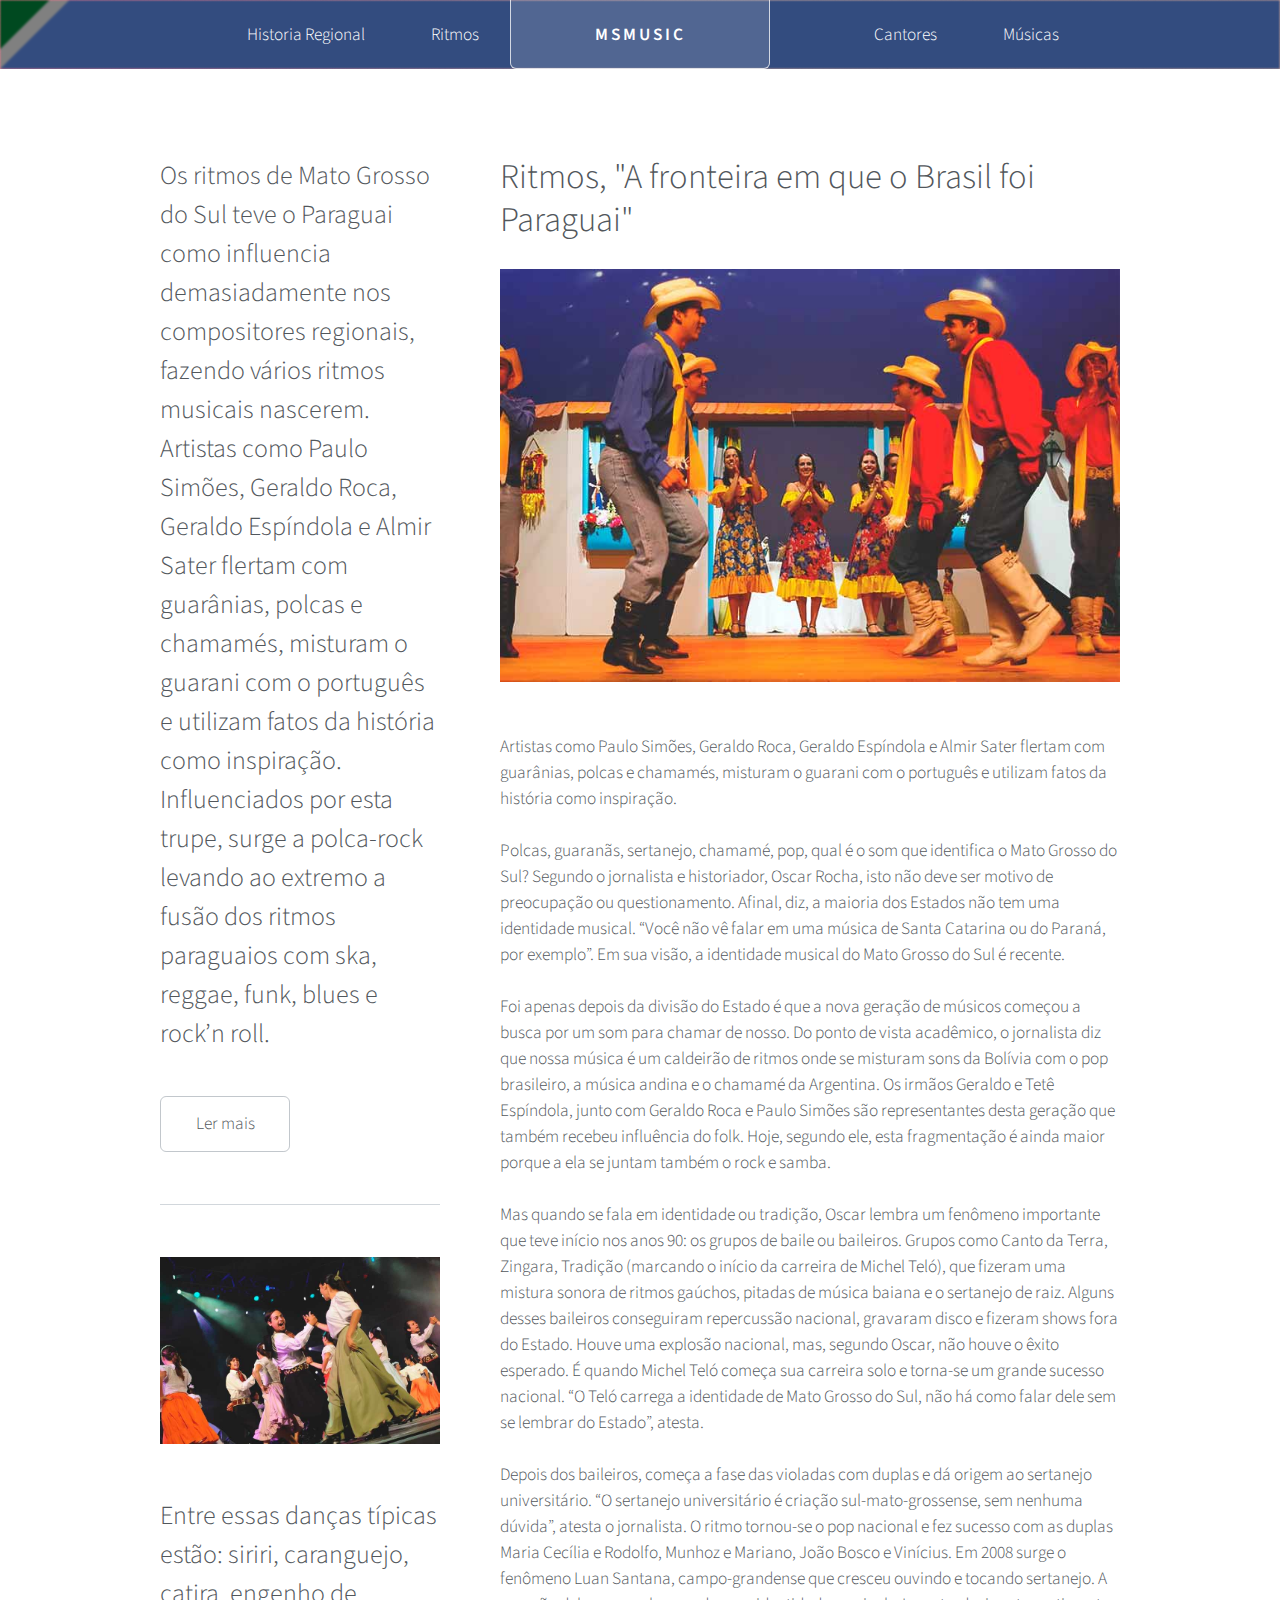
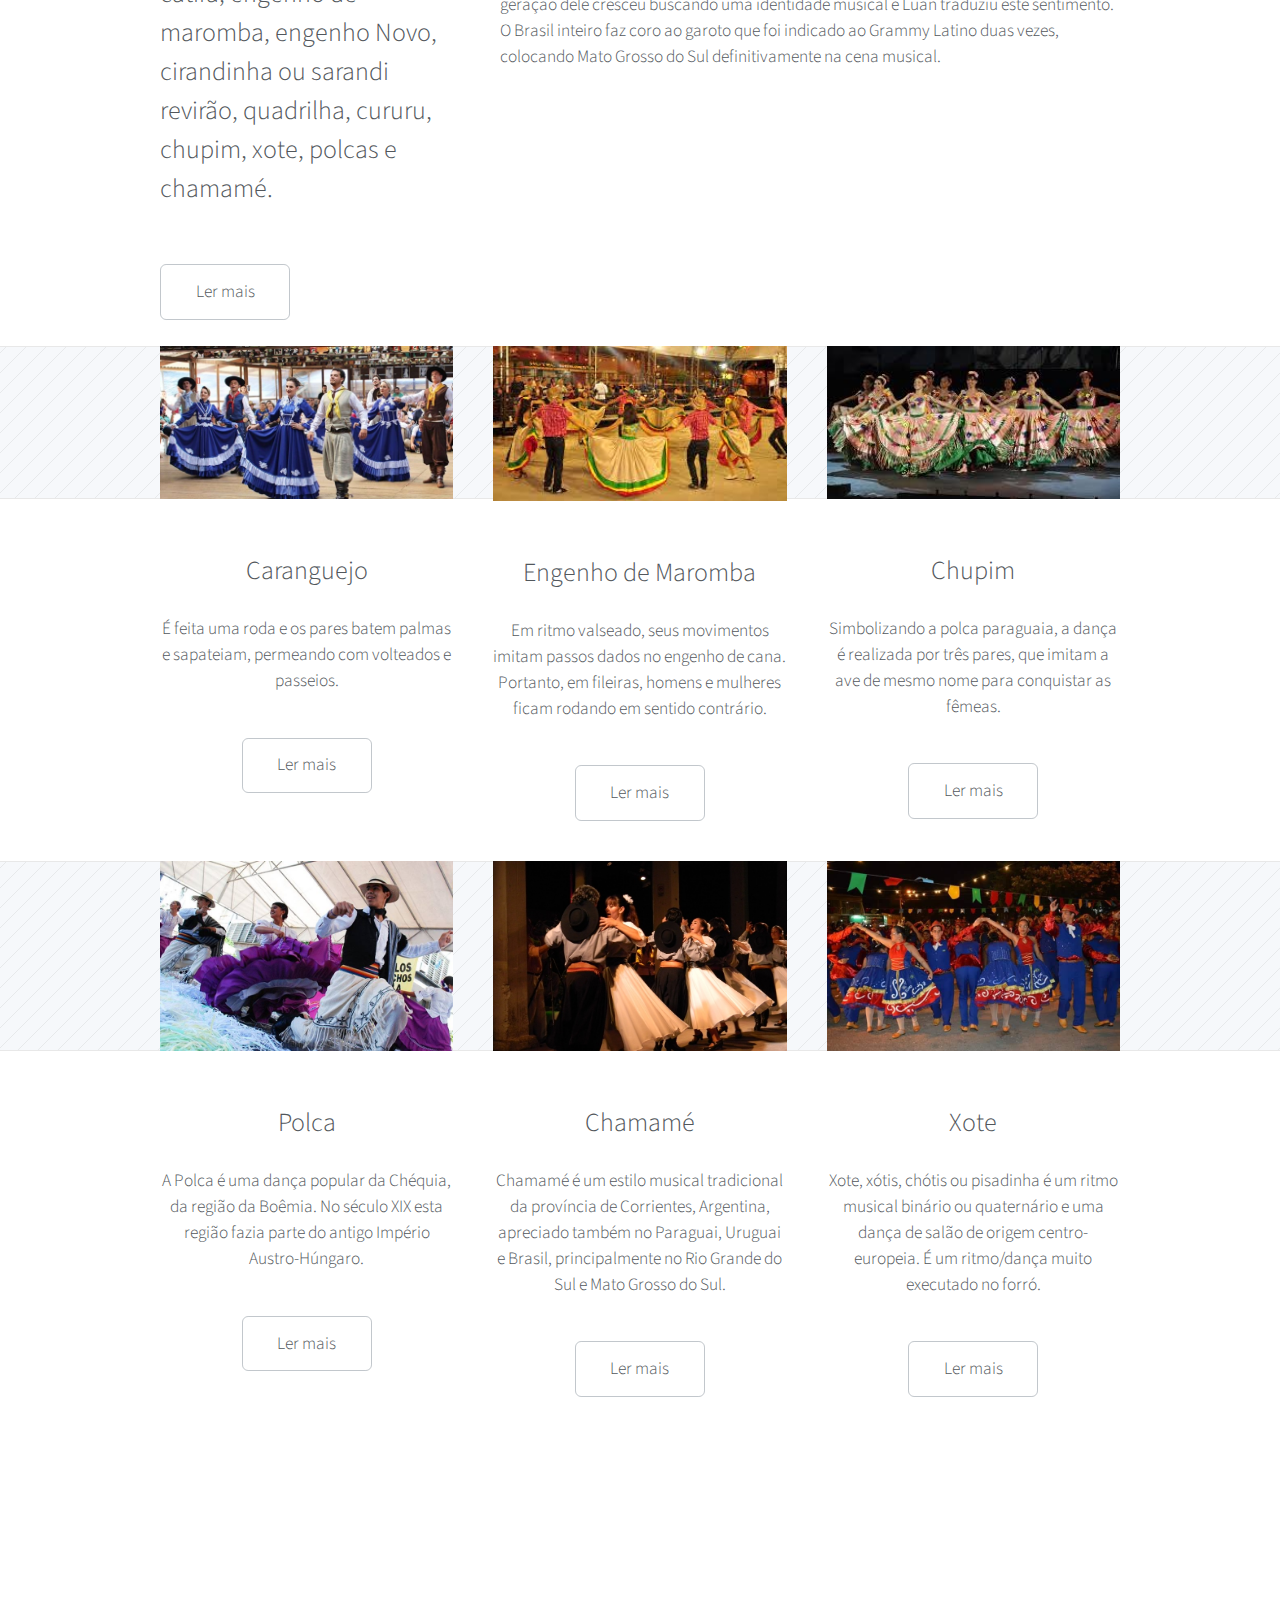
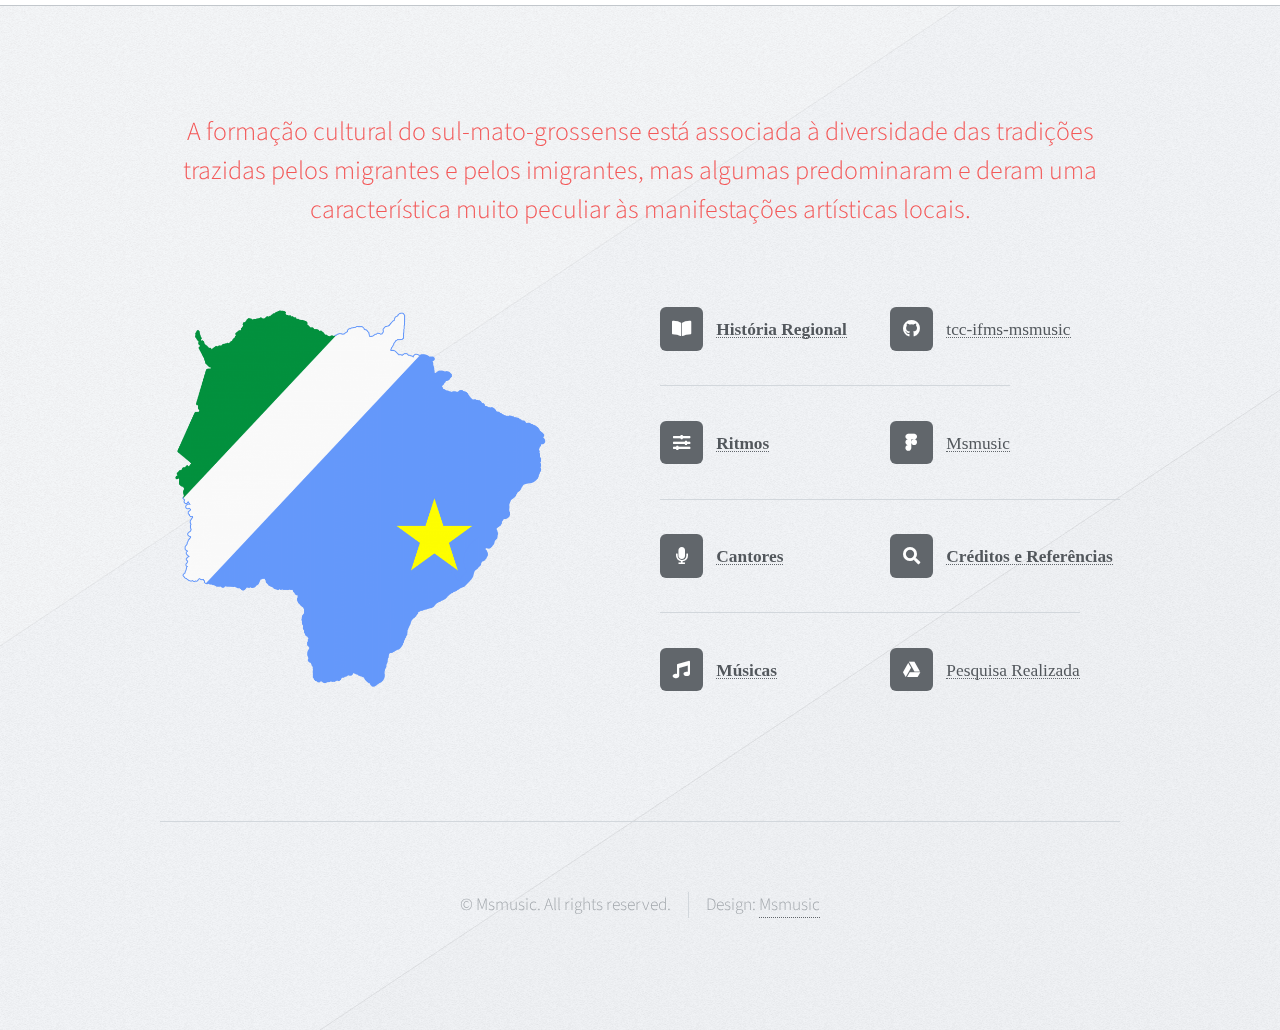
<file: ritmos.html>
<!DOCTYPE HTML>
<html>
	<head>
		<title>MSmusic</title>
		<meta charset="utf-8" />
		<meta name="viewport" content="width=device-width, initial-scale=1, user-scalable=no" />
		<link rel="stylesheet" href="assets/css/main.css" />
		<link rel="stylesheet" href="assets/css/custom.css" />
	</head>
	<body class="left-sidebar is-preload">
		<div id="page-wrapper">

			<!-- Header -->
				<div id="header-wrapper">
					<div id="header" class="container">

							<!-- Logo -->
							<h1 id="logo"><a href="index.html">Msmusic</a></h1>

						<!-- Nav -->
							<nav id="nav">
								<ul>
									<li>
										<a href="historia-regional.html">Historia Regional</a>
									</li>
									<li><a href="ritmos.html">Ritmos</a></li>
									<li class="break"><a href="cantores.html">Cantores</a></li>
									<li><a href="musicas.html"> Músicas</a></li>
								</ul>
							</nav>

					</div>
				</div>

			<!-- Main -->
				<div class="wrapper">
					<div class="container" id="main">
						<div class="row gtr-150">
							<div class="col-4 col-12-narrower">

								<!-- Sidebar -->
									<section id="sidebar">
										<section>
											<header>
												<h3>Os ritmos de Mato Grosso do Sul teve o Paraguai como influencia demasiadamente nos compositores regionais, fazendo vários ritmos musicais nascerem. Artistas como Paulo Simões, Geraldo Roca, Geraldo Espíndola e Almir Sater flertam com guarânias, polcas e chamamés, misturam o guarani com o português e utilizam fatos da história como inspiração. Influenciados por esta trupe, surge a polca-rock levando ao extremo a fusão dos ritmos paraguaios com ska, reggae, funk, blues e rock’n roll.</h3>
											</header>
											<ul class="actions">
												<li><a target="_blank" href="http://www.overmundo.com.br/overblog/mato-grosso-do-sul-o-paraguai-e-aqui" class="button">Ler mais</a></li>
											</ul>
											
											<!--<ul class="actions">
												<li><a href="#" class="button">Magna amet nullam</a></li>
											</ul>-->
										</section>
										<section>
											<a href="#" class="image featured"><img src="images/12.jpg" alt="" /></a>
											<header>
												<h3><p>Entre essas danças típicas estão: siriri, caranguejo, catira, engenho de maromba, engenho Novo, cirandinha ou sarandi revirão, quadrilha, cururu, chupim, xote, polcas e chamamé.</p></h3>
											</header>

											<ul class="actions">
												<li><a target="_blank" href="https://aquelemato.org/dancas-e-o-folclore-de-mato-grosso-do-sul/" class="button">Ler mais</a></li>
											</ul>
										</section>
									</section>

							</div>
							<div class="col-8 col-12-narrower imp-narrower">

								<!-- Content -->
									<article id="content">
										<header>
											<h2>Ritmos, "A fronteira em que o Brasil foi Paraguai"</h2>

										</header>
										<a href="#" class="image featured"><img src="images/6.jpg" alt="" /></a>
										<p>Artistas como Paulo Simões, Geraldo Roca, Geraldo Espíndola e Almir Sater flertam com guarânias, polcas e chamamés, misturam o guarani com o português e utilizam fatos da história como inspiração.
										<p>Polcas, guaranãs, sertanejo, chamamé, pop, qual é o som que identifica o Mato Grosso do Sul? Segundo o jornalista e historiador, Oscar Rocha, isto não deve ser motivo de preocupação ou questionamento. Afinal, diz, a maioria dos Estados não tem uma identidade musical.
										 “Você não vê falar em uma música de Santa Catarina ou do Paraná, por exemplo”.  Em sua visão, a identidade musical do Mato Grosso do Sul é recente. 
										 <P>Foi apenas depois da divisão do Estado é que a nova geração de músicos começou a busca por um som para chamar de nosso. 
										 Do ponto de vista acadêmico, o jornalista diz que nossa música é um caldeirão de ritmos onde se misturam sons da Bolívia com o pop brasileiro, a música andina e o chamamé da Argentina. 
										 Os irmãos Geraldo e Tetê Espíndola, junto com Geraldo Roca e Paulo Simões são representantes desta geração que também recebeu influência do folk. Hoje, segundo ele, esta fragmentação é ainda maior porque a ela se juntam também o rock e samba.</p>
										<p>Mas quando se fala em identidade ou tradição, Oscar lembra um fenômeno importante que teve início nos anos 90: os grupos de baile ou baileiros. Grupos como Canto da Terra, Zingara, Tradição (marcando o início da carreira de Michel Teló), que fizeram uma mistura sonora de ritmos gaúchos, pitadas de música baiana e o sertanejo de raiz.
										 Alguns desses baileiros conseguiram repercussão nacional, gravaram disco e fizeram shows fora do Estado. Houve uma explosão nacional, mas, segundo Oscar, não houve o êxito esperado.  É quando Michel Teló começa sua carreira solo e torna-se um grande sucesso nacional.
										  “O Teló carrega a identidade de Mato Grosso do Sul, não há como falar dele sem se lembrar do Estado”, atesta.</p>
									 <p>
										Depois dos baileiros, começa a fase das violadas com duplas e dá origem ao sertanejo universitário. “O sertanejo universitário é criação sul-mato-grossense, sem nenhuma dúvida”, atesta o jornalista. O ritmo tornou-se o pop nacional e fez sucesso com as duplas Maria Cecília e Rodolfo, Munhoz e Mariano, João Bosco e Vinícius. Em 2008 surge o fenômeno Luan Santana, campo-grandense que cresceu ouvindo e tocando sertanejo. A geração dele cresceu buscando uma identidade musical e Luan traduziu este sentimento. O Brasil inteiro faz coro ao garoto que foi indicado ao Grammy Latino duas vezes, colocando Mato Grosso do Sul definitivamente na cena musical.
									 </p>
									
									 <p>
									
									 </p>

									</article>

							</div>
						</div>
						<Br>
						<div class="row features">
							<section class="col-4 col-12-narrower feature">
								<div class="image-wrapper first">
									<a href="#" class="image featured"><img src="images/caranguejo.jpg" alt="" /></a>
								</div>
								<header>
									<h3>Caranguejo</h3>
								</header>
								<p>É feita uma roda e os pares batem palmas e sapateiam, permeando com volteados e passeios.
								</p>
								<ul class="actions">
									<li><a href="https://aquelemato.org/dancas-e-o-folclore-de-mato-grosso-do-sul/" target="_blank" class="button">Ler mais</a></li>
								</ul>
							</section>
							<section class="col-4 col-12-narrower feature">
								<div class="image-wrapper">
									<a href="#" class="image featured"><img src="images/Engenho de Maromba.jfif" alt="" /></a>
								</div>
								<header>
									<h3>Engenho de Maromba</h3>
								</header>
								<p>Em ritmo valseado, seus movimentos imitam passos dados no engenho de cana. Portanto, em fileiras, homens e mulheres ficam rodando em sentido contrário.
								</p>
								<ul class="actions">
									<li><a href="https://aquelemato.org/dancas-e-o-folclore-de-mato-grosso-do-sul/" target="_blank" class="button">Ler mais</a></li>
								</ul>
							</section>
							<section class="col-4 col-12-narrower feature">
								<div class="image-wrapper">
									<a href="#" class="image featured"><img src="images/Chupim 2.jfif" alt="" /></a>
								</div>
								<header>
									<h3>Chupim</h3>
								</header>
								<p>Simbolizando a polca paraguaia, a dança é realizada por três pares, que imitam a ave de mesmo nome para conquistar as fêmeas.
								</p>
								<ul class="actions">
									<li><a href="https://aquelemato.org/dancas-e-o-folclore-de-mato-grosso-do-sul/" target="_blank" class="button">Ler mais</a></li>
								</ul>
							</section>
							<div class="row features">
								<section class="col-4 col-12-narrower feature">
									<div class="image-wrapper first">
										<a href="#" class="image featured"><img src="images/polca.jpg" alt="" /></a>
									</div>
									<header>
										<h3>Polca</h3>
									</header>
									<p>A Polca é uma dança popular da Chéquia, da região da Boêmia. No século XIX esta região fazia parte do antigo Império Austro-Húngaro.
									</p>
									<ul class="actions">
										<li><a href="https://musicabrasileira.webnode.com.br/estilos-musicais-brasileiros/polca/" target="_blank" class="button">Ler mais</a></li>
									</ul>
								</section>
								<section class="col-4 col-12-narrower feature">
									<div class="image-wrapper">
										<a href="#" class="image featured"><img src="images/chamame.jpg" alt="" /></a>
									</div>
									<header>
										<h3>Chamamé</h3>
									</header>
									<p>Chamamé é um estilo musical tradicional da província de Corrientes, Argentina, apreciado também no Paraguai, Uruguai e Brasil, principalmente no Rio Grande do Sul e Mato Grosso do Sul. 
									</p>
									<ul class="actions">
										<li><a href="https://linhacampeira.com/a-origem-do-chamame/" target="_blank" class="button">Ler mais</a></li>
									</ul>
								</section>
								<section class="col-4 col-12-narrower feature">
									<div class="image-wrapper">
										<a href="#" class="image featured"><img src="images/xote.jpg" alt="" /></a>
									</div>
									<header>
										<h3>Xote</h3>
									</header>
									<p>Xote, xótis, chótis ou pisadinha é um ritmo musical binário ou quaternário e uma dança de salão de origem centro-europeia. É um ritmo/dança muito executado no forró.
									</p>
									<ul class="actions">
										<li><a href="https://gge.com.br/web/aula-de-musica-do-gge-conheca-o-ritmo-xote-e-seus-instrumentos-musicais/" target="_blank" class="button">Ler mais</a></li>
									</ul>
								</section>
	
							</div>
						</div>
					</div>
				</div>


			<!-- Footer -->
			<div id="footer-wrapper">
				<div id="footer" class="container">
					<header class="major">
					
						<p>A formação cultural do sul-mato-grossense está associada à diversidade das tradições trazidas pelos migrantes e pelos imigrantes, mas algumas predominaram e deram uma característica muito peculiar às manifestações artísticas locais.</p>
					</header>
					<div class="row">
						<section class="col-6 col-12-narrower">
							<div class="row gtr-0">
								<img src="images/mapa_Mato_Grosso_do_Sul-768x751.png" width="400" alt="Mapa do Mato Grosso do Sul">
							</div>
						</section>

						<section class="col-6 col-12-narrower">
							<div class="row gtr-0">
								<ul class="divided icons col-6 col-12-mobile">
									<li class="fas fa-book-open"><a href="historia-regional.html">História Regional</a></li>
									<li class="fas fa-sliders-h"><a href="ritmos.html">Ritmos</a></li>
									<li class="fas fa-microphone"><a href="cantores.html">Cantores</a></li>
									<li class="fas fa-music"><a href="musicas.html">Músicas</a></li>
									
								</ul>
								<ul class="divided icons col-6 col-12-mobile">
									<li class="fab fa-github"><a href="https://github.com/milenadasilva/tcc-ifms-msmusic" target="_blank"><span class="extra"></span>tcc-ifms-msmusic
									</a></li>
									<li class="fab fa-figma"></i><a href="https://www.figma.com/file/rmc8r3TUB5vjErSIL5OmVp/MSMUSIC?node-id=0%3A1" target="_blank"><span class="extra">figma.com/</span>Msmusic</a></li>
									<li class="fas fa-search"><a href="referencias.html">Créditos e Referências</a></li>
									<li class="fab fa-google-drive"><a href="https://docs.google.com/document/d/1McjRsnFqNyucx4AHx-YEW_kr7J2OvCekLL_r2A-E8i8/edit?usp=sharing" target="_blank">Pesquisa Realizada</a></li>
								</ul>
							</div>
						</section>
					</div>
				</div>
				<div id="copyright" class="container">
					<ul class="menu">
						<li>&copy; Msmusic. All rights reserved.</li><li>Design: <a href="#">Msmusic</a></li>
					</ul>
				</div>
			</div>

	</div>
		<!-- Scripts -->
			<script src="assets/js/jquery.min.js"></script>
			<script src="assets/js/jquery.dropotron.min.js"></script>
			<script src="assets/js/browser.min.js"></script>
			<script src="assets/js/breakpoints.min.js"></script>
			<script src="assets/js/util.js"></script>
			<script src="assets/js/main.js"></script>

	</body>
</html>
</file>
<file: assets/css/custom.css>
#nav a:hover {
    border-color: rgba(255, 255, 255, 0.75);
	background-color: rgba(255, 255, 255, 0.15);
	color: #fff;

}
.image-wrapper .image img {
    max-height:256px;
    object-fit: cover;
}
#header-wrapper::before {
    content: "";
    position: absolute;
    top: 0; left: 0;
    width: 100%; height: 100%;
    background-image: url(images/bandeira.svg);
    background-repeat: no-repeat;
    background-size: contain;
    background-color: #6699fe;
    filter: blur(1px) brightness(50%);
  }

#star{
		position: absolute;
		bottom: 10%;
		right: 5%;
		z-index: 3;
		width: 75px;
	}

	.glass{
		position: absolute;
		top:0;
		left: 0;
		width: 100%;
		height: 100%;
		background-color: rgba(0, 0, 0, 0.24);
		backdrop-filter: blur( 30px );
		-webkit-backdrop-filter: blur( 8px );
}
.fas{
	line-height: inherit;
	display: block;
}
.fas::before{
	-moz-osx-font-smoothing: grayscale;
    -webkit-font-smoothing: antialiased;
    display: inline-block;
    font-style: normal;
    font-variant: normal;
    text-rendering: auto;
    line-height: 1;
    text-transform: none !important;
}
@media screen and (max-width: 500px) {
	#star{
		display: none;
	}
}
</file>
<file: assets/css/main.css>
@import url("fontawesome-all.min.css");
@import url("https://fonts.googleapis.com/css?family=Source+Sans+Pro:300,300italic,400,400italic,600");

/*
	Telephasic by HTML5 UP
	html5up.net | @ajlkn
	Free for personal and commercial use under the CCA 3.0 license (html5up.net/license)
*/

html, body, div, span, applet, object,
iframe, h1, h2, h3, h4, h5, h6, p, blockquote,
pre, a, abbr, acronym, address, big, cite,
code, del, dfn, em, img, ins, kbd, q, s, samp,
small, strike, strong, sub, sup, tt, var, b,
u, i, center, dl, dt, dd, ol, ul, li, fieldset,
form, label, legend, table, caption, tbody,
tfoot, thead, tr, th, td, article, aside,
canvas, details, embed, figure, figcaption,
footer, header, hgroup, menu, nav, output, ruby,
section, summary, time, mark, audio, video {
	margin: 0;
	padding: 0;
	border: 0;
	font-size: 100%;
	font: inherit;
	vertical-align: baseline;}

article, aside, details, figcaption, figure,
footer, header, hgroup, menu, nav, section {
	display: block;}

body {
	line-height: 1;
}

ol, ul {
	list-style: none;
}

blockquote, q {
	quotes: none;
}

	blockquote:before, blockquote:after, q:before, q:after {
		content: '';
		content: none;
	}

table {
	border-collapse: collapse;
	border-spacing: 0;
}

body {
	-webkit-text-size-adjust: none;
}

mark {
	background-color: transparent;
	color: inherit;
}

input::-moz-focus-inner {
	border: 0;
	padding: 0;
}

input, select, textarea {
	-moz-appearance: none;
	-webkit-appearance: none;
	-ms-appearance: none;
	appearance: none;
}

/* Basic */

	@-ms-viewport {
		width: device-width;
	}

	html {
		box-sizing: border-box;
	}

	*, *:before, *:after {
		box-sizing: inherit;
	}

	body {
		background: #f5f7fa;
		font-family: 'Source Sans Pro', sans-serif;
		font-weight: 300;
		color: #52575c;
		line-height: 1.75em;
		font-size: 14pt;
	}

		body.is-preload *, body.is-preload *:before, body.is-preload *:after {
			-moz-animation: none !important;
			-webkit-animation: none !important;
			-ms-animation: none !important;
			animation: none !important;
			-moz-transition: none !important;
			-webkit-transition: none !important;
			-ms-transition: none !important;
			transition: none !important;
		}

	input, textarea, select {
		font-family: 'Source Sans Pro', sans-serif;
		font-weight: 300;
		color: #52575c;
		line-height: 1.75em;
		font-size: 15pt;
	}

	h1, h2, h3, h4, h5, h6 {
		font-weight: 300;
		color: #52575c;
	}

	h1 a, h2 a, h3 a, h4 a, h5 a, h6 a {
		color: inherit;
		text-decoration: none;
	}

	h2 {
		font-size: 2em;
		line-height: 1.25em;
	}

	h3 {
		font-size: 1.5em;
		line-height: 1.5em;
	}

	a {
		-moz-transition: color 0.25s ease-in-out, border-color 0.25s ease-in-out, background-color 0.25s ease-in-out;
		-webkit-transition: color 0.25s ease-in-out, border-color 0.25s ease-in-out, background-color 0.25s ease-in-out;
		-ms-transition: color 0.25s ease-in-out, border-color 0.25s ease-in-out, background-color 0.25s ease-in-out;
		transition: color 0.25s ease-in-out, border-color 0.25s ease-in-out, background-color 0.25s ease-in-out;
		color: inherit;
		text-decoration: none;
		border-bottom: dotted 1px #62676c;
	}

		a:hover {
			color: #f35858;
			border-bottom-color: rgba(255, 255, 255, 0);
		}

	strong, b {
		font-weight: 400;
		color: #42474c;
	}

	em, i {
		font-style: italic;
	}

	sub {
		position: relative;
		top: 0.5em;
		font-size: 0.8em;
	}

	sup {
		position: relative;
		top: -0.5em;
		font-size: 0.8em;
	}

	hr {
		border: 0;
		border-top: solid 1px #c2c7cc;
	}

	blockquote {
		border-left: solid 0.5em #c2c7cc;
		padding: 1em 0 1em 2em;
		font-style: italic;
	}

	p, ul, ol, dl, table {
		margin-bottom: 1.5em;
	}

	br.clear {
		clear: both;
	}

	.features {
		margin-bottom: 1.5em;
	}

	.feature {
		text-align: center;
	}

/* Sections/Article */

	section, article {
		margin-bottom: 3em;
	}

	section > :last-child,
	article > :last-child,
	section:last-child,
	article:last-child {
		margin-bottom: 0;
	}

	.row > section, .row > article {
		margin-bottom: 0;
	}

	header {
		margin-bottom: 1.5em;
	}

		header > p {
			display: block;
			color: #f35858;
			padding: 0.75em 0 1em 0;
			font-size: 1.5em;
			line-height: 1.5em;
		}

		header.major {
			text-align: center;
		}

/* Container */

	.container {
		margin: 0 auto;
		max-width: 100%;
		width: 1200px;
	}

		@media screen and (max-width: 1280px) {

			.container {
				width: 960px;
			}

		}

		@media screen and (max-width: 1080px) {

			.container {
				width: 100%;
			}

		}

		@media screen and (max-width: 820px) {

			.container {
				width: 100%;
			}

		}

		@media screen and (max-width: 736px) {

			.container {
				width: 100%;
			}

		}

		@media screen and (max-width: 480px) {

			.container {
				width: 100%;
			}

		}

/* Row */

	.row {
		display: flex;
		flex-wrap: wrap;
		box-sizing: border-box;
		align-items: stretch;
	}

		.row > * {
			box-sizing: border-box;
		}

		.row.gtr-uniform > * > :last-child {
			margin-bottom: 0;
		}

		.row.aln-left {
			justify-content: flex-start;
		}

		.row.aln-center {
			justify-content: center;
		}

		.row.aln-right {
			justify-content: flex-end;
		}

		.row.aln-top {
			align-items: flex-start;
		}

		.row.aln-middle {
			align-items: center;
		}

		.row.aln-bottom {
			align-items: flex-end;
		}

		.row > .imp {
			order: -1;
		}

		.row > .col-1 {
			width: 8.33333%;
		}

		.row > .off-1 {
			margin-left: 8.33333%;
		}

		.row > .col-2 {
			width: 16.66667%;
		}

		.row > .off-2 {
			margin-left: 16.66667%;
		}

		.row > .col-3 {
			width: 25%;
		}

		.row > .off-3 {
			margin-left: 25%;
		}

		.row > .col-4 {
			width: 33.33333%;
		}

		.row > .off-4 {
			margin-left: 33.33333%;
		}

		.row > .col-5 {
			width: 41.66667%;
		}

		.row > .off-5 {
			margin-left: 41.66667%;
		}

		.row > .col-6 {
			width: 50%;
		}

		.row > .off-6 {
			margin-left: 50%;
		}

		.row > .col-7 {
			width: 58.33333%;
		}

		.row > .off-7 {
			margin-left: 58.33333%;
		}

		.row > .col-8 {
			width: 66.66667%;
		}

		.row > .off-8 {
			margin-left: 66.66667%;
		}

		.row > .col-9 {
			width: 75%;
		}

		.row > .off-9 {
			margin-left: 75%;
		}

		.row > .col-10 {
			width: 83.33333%;
		}

		.row > .off-10 {
			margin-left: 83.33333%;
		}

		.row > .col-11 {
			width: 91.66667%;
		}

		.row > .off-11 {
			margin-left: 91.66667%;
		}

		.row > .col-12 {
			width: 100%;
		}

		.row > .off-12 {
			margin-left: 100%;
		}

		.row.gtr-0 {
			margin-top: 0px;
			margin-left: 0px;
		}

			.row.gtr-0 > * {
				padding: 0px 0 0 0px;
			}

			.row.gtr-0.gtr-uniform {
				margin-top: 0px;
			}

				.row.gtr-0.gtr-uniform > * {
					padding-top: 0px;
				}

		.row.gtr-25 {
			margin-top: -12.5px;
			margin-left: -12.5px;
		}

			.row.gtr-25 > * {
				padding: 12.5px 0 0 12.5px;
			}

			.row.gtr-25.gtr-uniform {
				margin-top: -12.5px;
			}

				.row.gtr-25.gtr-uniform > * {
					padding-top: 12.5px;
				}

		.row.gtr-50 {
			margin-top: -25px;
			margin-left: -25px;
		}

			.row.gtr-50 > * {
				padding: 25px 0 0 25px;
			}

			.row.gtr-50.gtr-uniform {
				margin-top: -25px;
			}

				.row.gtr-50.gtr-uniform > * {
					padding-top: 25px;
				}

		.row {
			margin-top: -50px;
			margin-left: -50px;
		}

			.row > * {
				padding: 50px 0 0 50px;
			}

			.row.gtr-uniform {
				margin-top: -50px;
			}

				.row.gtr-uniform > * {
					padding-top: 50px;
				}

		.row.gtr-150 {
			margin-top: -75px;
			margin-left: -75px;
		}

			.row.gtr-150 > * {
				padding: 75px 0 0 75px;
			}

			.row.gtr-150.gtr-uniform {
				margin-top: -75px;
			}

				.row.gtr-150.gtr-uniform > * {
					padding-top: 75px;
				}

		.row.gtr-200 {
			margin-top: -100px;
			margin-left: -100px;
		}

			.row.gtr-200 > * {
				padding: 100px 0 0 100px;
			}

			.row.gtr-200.gtr-uniform {
				margin-top: -100px;
			}

				.row.gtr-200.gtr-uniform > * {
					padding-top: 100px;
				}

		@media screen and (max-width: 1280px) {

			.row {
				display: flex;
				flex-wrap: wrap;
				box-sizing: border-box;
				align-items: stretch;
			}

				.row > * {
					box-sizing: border-box;
				}

				.row.gtr-uniform > * > :last-child {
					margin-bottom: 0;
				}

				.row.aln-left {
					justify-content: flex-start;
				}

				.row.aln-center {
					justify-content: center;
				}

				.row.aln-right {
					justify-content: flex-end;
				}

				.row.aln-top {
					align-items: flex-start;
				}

				.row.aln-middle {
					align-items: center;
				}

				.row.aln-bottom {
					align-items: flex-end;
				}

				.row > .imp-normal {
					order: -1;
				}

				.row > .col-1-normal {
					width: 8.33333%;
				}

				.row > .off-1-normal {
					margin-left: 8.33333%;
				}

				.row > .col-2-normal {
					width: 16.66667%;
				}

				.row > .off-2-normal {
					margin-left: 16.66667%;
				}

				.row > .col-3-normal {
					width: 25%;
				}

				.row > .off-3-normal {
					margin-left: 25%;
				}

				.row > .col-4-normal {
					width: 33.33333%;
				}

				.row > .off-4-normal {
					margin-left: 33.33333%;
				}

				.row > .col-5-normal {
					width: 41.66667%;
				}

				.row > .off-5-normal {
					margin-left: 41.66667%;
				}

				.row > .col-6-normal {
					width: 50%;
				}

				.row > .off-6-normal {
					margin-left: 50%;
				}

				.row > .col-7-normal {
					width: 58.33333%;
				}

				.row > .off-7-normal {
					margin-left: 58.33333%;
				}

				.row > .col-8-normal {
					width: 66.66667%;
				}

				.row > .off-8-normal {
					margin-left: 66.66667%;
				}

				.row > .col-9-normal {
					width: 75%;
				}

				.row > .off-9-normal {
					margin-left: 75%;
				}

				.row > .col-10-normal {
					width: 83.33333%;
				}

				.row > .off-10-normal {
					margin-left: 83.33333%;
				}

				.row > .col-11-normal {
					width: 91.66667%;
				}

				.row > .off-11-normal {
					margin-left: 91.66667%;
				}

				.row > .col-12-normal {
					width: 100%;
				}

				.row > .off-12-normal {
					margin-left: 100%;
				}

				.row.gtr-0 {
					margin-top: 0px;
					margin-left: 0px;
				}

					.row.gtr-0 > * {
						padding: 0px 0 0 0px;
					}

					.row.gtr-0.gtr-uniform {
						margin-top: 0px;
					}

						.row.gtr-0.gtr-uniform > * {
							padding-top: 0px;
						}

				.row.gtr-25 {
					margin-top: -10px;
					margin-left: -10px;
				}

					.row.gtr-25 > * {
						padding: 10px 0 0 10px;
					}

					.row.gtr-25.gtr-uniform {
						margin-top: -10px;
					}

						.row.gtr-25.gtr-uniform > * {
							padding-top: 10px;
						}

				.row.gtr-50 {
					margin-top: -20px;
					margin-left: -20px;
				}

					.row.gtr-50 > * {
						padding: 20px 0 0 20px;
					}

					.row.gtr-50.gtr-uniform {
						margin-top: -20px;
					}

						.row.gtr-50.gtr-uniform > * {
							padding-top: 20px;
						}

				.row {
					margin-top: -40px;
					margin-left: -40px;
				}

					.row > * {
						padding: 40px 0 0 40px;
					}

					.row.gtr-uniform {
						margin-top: -40px;
					}

						.row.gtr-uniform > * {
							padding-top: 40px;
						}

				.row.gtr-150 {
					margin-top: -60px;
					margin-left: -60px;
				}

					.row.gtr-150 > * {
						padding: 60px 0 0 60px;
					}

					.row.gtr-150.gtr-uniform {
						margin-top: -60px;
					}

						.row.gtr-150.gtr-uniform > * {
							padding-top: 60px;
						}

				.row.gtr-200 {
					margin-top: -80px;
					margin-left: -80px;
				}

					.row.gtr-200 > * {
						padding: 80px 0 0 80px;
					}

					.row.gtr-200.gtr-uniform {
						margin-top: -80px;
					}

						.row.gtr-200.gtr-uniform > * {
							padding-top: 80px;
						}

		}

		@media screen and (max-width: 1080px) {

			.row {
				display: flex;
				flex-wrap: wrap;
				box-sizing: border-box;
				align-items: stretch;
			}

				.row > * {
					box-sizing: border-box;
				}

				.row.gtr-uniform > * > :last-child {
					margin-bottom: 0;
				}

				.row.aln-left {
					justify-content: flex-start;
				}

				.row.aln-center {
					justify-content: center;
				}

				.row.aln-right {
					justify-content: flex-end;
				}

				.row.aln-top {
					align-items: flex-start;
				}

				.row.aln-middle {
					align-items: center;
				}

				.row.aln-bottom {
					align-items: flex-end;
				}

				.row > .imp-narrow {
					order: -1;
				}

				.row > .col-1-narrow {
					width: 8.33333%;
				}

				.row > .off-1-narrow {
					margin-left: 8.33333%;
				}

				.row > .col-2-narrow {
					width: 16.66667%;
				}

				.row > .off-2-narrow {
					margin-left: 16.66667%;
				}

				.row > .col-3-narrow {
					width: 25%;
				}

				.row > .off-3-narrow {
					margin-left: 25%;
				}

				.row > .col-4-narrow {
					width: 33.33333%;
				}

				.row > .off-4-narrow {
					margin-left: 33.33333%;
				}

				.row > .col-5-narrow {
					width: 41.66667%;
				}

				.row > .off-5-narrow {
					margin-left: 41.66667%;
				}

				.row > .col-6-narrow {
					width: 50%;
				}

				.row > .off-6-narrow {
					margin-left: 50%;
				}

				.row > .col-7-narrow {
					width: 58.33333%;
				}

				.row > .off-7-narrow {
					margin-left: 58.33333%;
				}

				.row > .col-8-narrow {
					width: 66.66667%;
				}

				.row > .off-8-narrow {
					margin-left: 66.66667%;
				}

				.row > .col-9-narrow {
					width: 75%;
				}

				.row > .off-9-narrow {
					margin-left: 75%;
				}

				.row > .col-10-narrow {
					width: 83.33333%;
				}

				.row > .off-10-narrow {
					margin-left: 83.33333%;
				}

				.row > .col-11-narrow {
					width: 91.66667%;
				}

				.row > .off-11-narrow {
					margin-left: 91.66667%;
				}

				.row > .col-12-narrow {
					width: 100%;
				}

				.row > .off-12-narrow {
					margin-left: 100%;
				}

				.row.gtr-0 {
					margin-top: 0px;
					margin-left: 0px;
				}

					.row.gtr-0 > * {
						padding: 0px 0 0 0px;
					}

					.row.gtr-0.gtr-uniform {
						margin-top: 0px;
					}

						.row.gtr-0.gtr-uniform > * {
							padding-top: 0px;
						}

				.row.gtr-25 {
					margin-top: -10px;
					margin-left: -10px;
				}

					.row.gtr-25 > * {
						padding: 10px 0 0 10px;
					}

					.row.gtr-25.gtr-uniform {
						margin-top: -10px;
					}

						.row.gtr-25.gtr-uniform > * {
							padding-top: 10px;
						}

				.row.gtr-50 {
					margin-top: -20px;
					margin-left: -20px;
				}

					.row.gtr-50 > * {
						padding: 20px 0 0 20px;
					}

					.row.gtr-50.gtr-uniform {
						margin-top: -20px;
					}

						.row.gtr-50.gtr-uniform > * {
							padding-top: 20px;
						}

				.row {
					margin-top: -40px;
					margin-left: -40px;
				}

					.row > * {
						padding: 40px 0 0 40px;
					}

					.row.gtr-uniform {
						margin-top: -40px;
					}

						.row.gtr-uniform > * {
							padding-top: 40px;
						}

				.row.gtr-150 {
					margin-top: -60px;
					margin-left: -60px;
				}

					.row.gtr-150 > * {
						padding: 60px 0 0 60px;
					}

					.row.gtr-150.gtr-uniform {
						margin-top: -60px;
					}

						.row.gtr-150.gtr-uniform > * {
							padding-top: 60px;
						}

				.row.gtr-200 {
					margin-top: -80px;
					margin-left: -80px;
				}

					.row.gtr-200 > * {
						padding: 80px 0 0 80px;
					}

					.row.gtr-200.gtr-uniform {
						margin-top: -80px;
					}

						.row.gtr-200.gtr-uniform > * {
							padding-top: 80px;
						}

		}

		@media screen and (max-width: 820px) {

			.row {
				display: flex;
				flex-wrap: wrap;
				box-sizing: border-box;
				align-items: stretch;
			}

				.row > * {
					box-sizing: border-box;
				}

				.row.gtr-uniform > * > :last-child {
					margin-bottom: 0;
				}

				.row.aln-left {
					justify-content: flex-start;
				}

				.row.aln-center {
					justify-content: center;
				}

				.row.aln-right {
					justify-content: flex-end;
				}

				.row.aln-top {
					align-items: flex-start;
				}

				.row.aln-middle {
					align-items: center;
				}

				.row.aln-bottom {
					align-items: flex-end;
				}

				.row > .imp-narrower {
					order: -1;
				}

				.row > .col-1-narrower {
					width: 8.33333%;
				}

				.row > .off-1-narrower {
					margin-left: 8.33333%;
				}

				.row > .col-2-narrower {
					width: 16.66667%;
				}

				.row > .off-2-narrower {
					margin-left: 16.66667%;
				}

				.row > .col-3-narrower {
					width: 25%;
				}

				.row > .off-3-narrower {
					margin-left: 25%;
				}

				.row > .col-4-narrower {
					width: 33.33333%;
				}

				.row > .off-4-narrower {
					margin-left: 33.33333%;
				}

				.row > .col-5-narrower {
					width: 41.66667%;
				}

				.row > .off-5-narrower {
					margin-left: 41.66667%;
				}

				.row > .col-6-narrower {
					width: 50%;
				}

				.row > .off-6-narrower {
					margin-left: 50%;
				}

				.row > .col-7-narrower {
					width: 58.33333%;
				}

				.row > .off-7-narrower {
					margin-left: 58.33333%;
				}

				.row > .col-8-narrower {
					width: 66.66667%;
				}

				.row > .off-8-narrower {
					margin-left: 66.66667%;
				}

				.row > .col-9-narrower {
					width: 75%;
				}

				.row > .off-9-narrower {
					margin-left: 75%;
				}

				.row > .col-10-narrower {
					width: 83.33333%;
				}

				.row > .off-10-narrower {
					margin-left: 83.33333%;
				}

				.row > .col-11-narrower {
					width: 91.66667%;
				}

				.row > .off-11-narrower {
					margin-left: 91.66667%;
				}

				.row > .col-12-narrower {
					width: 100%;
				}

				.row > .off-12-narrower {
					margin-left: 100%;
				}

				.row.gtr-0 {
					margin-top: 0px;
					margin-left: 0px;
				}

					.row.gtr-0 > * {
						padding: 0px 0 0 0px;
					}

					.row.gtr-0.gtr-uniform {
						margin-top: 0px;
					}

						.row.gtr-0.gtr-uniform > * {
							padding-top: 0px;
						}

				.row.gtr-25 {
					margin-top: -7.5px;
					margin-left: -7.5px;
				}

					.row.gtr-25 > * {
						padding: 7.5px 0 0 7.5px;
					}

					.row.gtr-25.gtr-uniform {
						margin-top: -7.5px;
					}

						.row.gtr-25.gtr-uniform > * {
							padding-top: 7.5px;
						}

				.row.gtr-50 {
					margin-top: -15px;
					margin-left: -15px;
				}

					.row.gtr-50 > * {
						padding: 15px 0 0 15px;
					}

					.row.gtr-50.gtr-uniform {
						margin-top: -15px;
					}

						.row.gtr-50.gtr-uniform > * {
							padding-top: 15px;
						}

				.row {
					margin-top: -30px;
					margin-left: -30px;
				}

					.row > * {
						padding: 30px 0 0 30px;
					}

					.row.gtr-uniform {
						margin-top: -30px;
					}

						.row.gtr-uniform > * {
							padding-top: 30px;
						}

				.row.gtr-150 {
					margin-top: -45px;
					margin-left: -45px;
				}

					.row.gtr-150 > * {
						padding: 45px 0 0 45px;
					}

					.row.gtr-150.gtr-uniform {
						margin-top: -45px;
					}

						.row.gtr-150.gtr-uniform > * {
							padding-top: 45px;
						}

				.row.gtr-200 {
					margin-top: -60px;
					margin-left: -60px;
				}

					.row.gtr-200 > * {
						padding: 60px 0 0 60px;
					}

					.row.gtr-200.gtr-uniform {
						margin-top: -60px;
					}

						.row.gtr-200.gtr-uniform > * {
							padding-top: 60px;
						}

		}

		@media screen and (max-width: 736px) {

			.row {
				display: flex;
				flex-wrap: wrap;
				box-sizing: border-box;
				align-items: stretch;
			}

				.row > * {
					box-sizing: border-box;
				}

				.row.gtr-uniform > * > :last-child {
					margin-bottom: 0;
				}

				.row.aln-left {
					justify-content: flex-start;
				}

				.row.aln-center {
					justify-content: center;
				}

				.row.aln-right {
					justify-content: flex-end;
				}

				.row.aln-top {
					align-items: flex-start;
				}

				.row.aln-middle {
					align-items: center;
				}

				.row.aln-bottom {
					align-items: flex-end;
				}

				.row > .imp-mobile {
					order: -1;
				}

				.row > .col-1-mobile {
					width: 8.33333%;
				}

				.row > .off-1-mobile {
					margin-left: 8.33333%;
				}

				.row > .col-2-mobile {
					width: 16.66667%;
				}

				.row > .off-2-mobile {
					margin-left: 16.66667%;
				}

				.row > .col-3-mobile {
					width: 25%;
				}

				.row > .off-3-mobile {
					margin-left: 25%;
				}

				.row > .col-4-mobile {
					width: 33.33333%;
				}

				.row > .off-4-mobile {
					margin-left: 33.33333%;
				}

				.row > .col-5-mobile {
					width: 41.66667%;
				}

				.row > .off-5-mobile {
					margin-left: 41.66667%;
				}

				.row > .col-6-mobile {
					width: 50%;
				}

				.row > .off-6-mobile {
					margin-left: 50%;
				}

				.row > .col-7-mobile {
					width: 58.33333%;
				}

				.row > .off-7-mobile {
					margin-left: 58.33333%;
				}

				.row > .col-8-mobile {
					width: 66.66667%;
				}

				.row > .off-8-mobile {
					margin-left: 66.66667%;
				}

				.row > .col-9-mobile {
					width: 75%;
				}

				.row > .off-9-mobile {
					margin-left: 75%;
				}

				.row > .col-10-mobile {
					width: 83.33333%;
				}

				.row > .off-10-mobile {
					margin-left: 83.33333%;
				}

				.row > .col-11-mobile {
					width: 91.66667%;
				}

				.row > .off-11-mobile {
					margin-left: 91.66667%;
				}

				.row > .col-12-mobile {
					width: 100%;
				}

				.row > .off-12-mobile {
					margin-left: 100%;
				}

				.row.gtr-0 {
					margin-top: 0px;
					margin-left: 0px;
				}

					.row.gtr-0 > * {
						padding: 0px 0 0 0px;
					}

					.row.gtr-0.gtr-uniform {
						margin-top: 0px;
					}

						.row.gtr-0.gtr-uniform > * {
							padding-top: 0px;
						}

				.row.gtr-25 {
					margin-top: -5px;
					margin-left: -5px;
				}

					.row.gtr-25 > * {
						padding: 5px 0 0 5px;
					}

					.row.gtr-25.gtr-uniform {
						margin-top: -5px;
					}

						.row.gtr-25.gtr-uniform > * {
							padding-top: 5px;
						}

				.row.gtr-50 {
					margin-top: -10px;
					margin-left: -10px;
				}

					.row.gtr-50 > * {
						padding: 10px 0 0 10px;
					}

					.row.gtr-50.gtr-uniform {
						margin-top: -10px;
					}

						.row.gtr-50.gtr-uniform > * {
							padding-top: 10px;
						}

				.row {
					margin-top: -20px;
					margin-left: -20px;
				}

					.row > * {
						padding: 20px 0 0 20px;
					}

					.row.gtr-uniform {
						margin-top: -20px;
					}

						.row.gtr-uniform > * {
							padding-top: 20px;
						}

				.row.gtr-150 {
					margin-top: -30px;
					margin-left: -30px;
				}

					.row.gtr-150 > * {
						padding: 30px 0 0 30px;
					}

					.row.gtr-150.gtr-uniform {
						margin-top: -30px;
					}

						.row.gtr-150.gtr-uniform > * {
							padding-top: 30px;
						}

				.row.gtr-200 {
					margin-top: -40px;
					margin-left: -40px;
				}

					.row.gtr-200 > * {
						padding: 40px 0 0 40px;
					}

					.row.gtr-200.gtr-uniform {
						margin-top: -40px;
					}

						.row.gtr-200.gtr-uniform > * {
							padding-top: 40px;
						}

		}

		@media screen and (max-width: 480px) {

			.row {
				display: flex;
				flex-wrap: wrap;
				box-sizing: border-box;
				align-items: stretch;
			}

				.row > * {
					box-sizing: border-box;
				}

				.row.gtr-uniform > * > :last-child {
					margin-bottom: 0;
				}

				.row.aln-left {
					justify-content: flex-start;
				}

				.row.aln-center {
					justify-content: center;
				}

				.row.aln-right {
					justify-content: flex-end;
				}

				.row.aln-top {
					align-items: flex-start;
				}

				.row.aln-middle {
					align-items: center;
				}

				.row.aln-bottom {
					align-items: flex-end;
				}

				.row > .imp-mobilep {
					order: -1;
				}

				.row > .col-1-mobilep {
					width: 8.33333%;
				}

				.row > .off-1-mobilep {
					margin-left: 8.33333%;
				}

				.row > .col-2-mobilep {
					width: 16.66667%;
				}

				.row > .off-2-mobilep {
					margin-left: 16.66667%;
				}

				.row > .col-3-mobilep {
					width: 25%;
				}

				.row > .off-3-mobilep {
					margin-left: 25%;
				}

				.row > .col-4-mobilep {
					width: 33.33333%;
				}

				.row > .off-4-mobilep {
					margin-left: 33.33333%;
				}

				.row > .col-5-mobilep {
					width: 41.66667%;
				}

				.row > .off-5-mobilep {
					margin-left: 41.66667%;
				}

				.row > .col-6-mobilep {
					width: 50%;
				}

				.row > .off-6-mobilep {
					margin-left: 50%;
				}

				.row > .col-7-mobilep {
					width: 58.33333%;
				}

				.row > .off-7-mobilep {
					margin-left: 58.33333%;
				}

				.row > .col-8-mobilep {
					width: 66.66667%;
				}

				.row > .off-8-mobilep {
					margin-left: 66.66667%;
				}

				.row > .col-9-mobilep {
					width: 75%;
				}

				.row > .off-9-mobilep {
					margin-left: 75%;
				}

				.row > .col-10-mobilep {
					width: 83.33333%;
				}

				.row > .off-10-mobilep {
					margin-left: 83.33333%;
				}

				.row > .col-11-mobilep {
					width: 91.66667%;
				}

				.row > .off-11-mobilep {
					margin-left: 91.66667%;
				}

				.row > .col-12-mobilep {
					width: 100%;
				}

				.row > .off-12-mobilep {
					margin-left: 100%;
				}

				.row.gtr-0 {
					margin-top: 0px;
					margin-left: 0px;
				}

					.row.gtr-0 > * {
						padding: 0px 0 0 0px;
					}

					.row.gtr-0.gtr-uniform {
						margin-top: 0px;
					}

						.row.gtr-0.gtr-uniform > * {
							padding-top: 0px;
						}

				.row.gtr-25 {
					margin-top: -5px;
					margin-left: -5px;
				}

					.row.gtr-25 > * {
						padding: 5px 0 0 5px;
					}

					.row.gtr-25.gtr-uniform {
						margin-top: -5px;
					}

						.row.gtr-25.gtr-uniform > * {
							padding-top: 5px;
						}

				.row.gtr-50 {
					margin-top: -10px;
					margin-left: -10px;
				}

					.row.gtr-50 > * {
						padding: 10px 0 0 10px;
					}

					.row.gtr-50.gtr-uniform {
						margin-top: -10px;
					}

						.row.gtr-50.gtr-uniform > * {
							padding-top: 10px;
						}

				.row {
					margin-top: -20px;
					margin-left: -20px;
				}

					.row > * {
						padding: 20px 0 0 20px;
					}

					.row.gtr-uniform {
						margin-top: -20px;
					}

						.row.gtr-uniform > * {
							padding-top: 20px;
						}

				.row.gtr-150 {
					margin-top: -30px;
					margin-left: -30px;
				}

					.row.gtr-150 > * {
						padding: 30px 0 0 30px;
					}

					.row.gtr-150.gtr-uniform {
						margin-top: -30px;
					}

						.row.gtr-150.gtr-uniform > * {
							padding-top: 30px;
						}

				.row.gtr-200 {
					margin-top: -40px;
					margin-left: -40px;
				}

					.row.gtr-200 > * {
						padding: 40px 0 0 40px;
					}

					.row.gtr-200.gtr-uniform {
						margin-top: -40px;
					}

						.row.gtr-200.gtr-uniform > * {
							padding-top: 40px;
						}

		}

/* Image */

	.image {
		-moz-transition: opacity 0.25s ease-in-out;
		-webkit-transition: opacity 0.25s ease-in-out;
		-ms-transition: opacity 0.25s ease-in-out;
		transition: opacity 0.25s ease-in-out;
		display: inline-block;
		outline: 0;
		border: 0;
	}

		.image img {
			display: block;
			width: 100%;
		}

		.image.fit {
			display: block;
			width: 100%;
		}

		.image.featured {
			display: block;
			width: 100%;
			margin: 0 0 3em 0;
		}

		.image.left {
			float: left;
			margin: 0 2em 2em 0;
		}

		.image.centered {
			display: block;
			margin: 0 0 3em 0;
		}

			.image.centered img {
				margin: 0 auto;
				width: auto;
			}

	a.image:hover {
		opacity: 0.85;
	}

/* List */

	ul {
		list-style: disc;
		padding-left: 1em;
	}

		ul li {
			padding-left: 0.5em;
		}

	ol {
		list-style: decimal;
		padding-left: 1.25em;
	}

		ol li {
			padding-left: 0.25em;
		}

/* Actions */

	ul.actions {
		padding-top: 1em;
		list-style: none;
		padding-left: 0;
	}

		ul.actions.major {
			text-align: center;
		}

		ul.actions li {
			display: inline-block;
			margin-left: 1em;
			padding-left: 0;
		}

			ul.actions li:first-child {
				margin-left: 0;
			}

/* Divided */

	ul.divided {
		list-style: none;
		padding-left: 0;
	}

		ul.divided li {
			border-top: solid 1px #d2d7dc;
			padding-top: 2em;
			margin-top: 2em;
			padding-left: 0;
		}

			ul.divided li:first-child {
				padding-top: 0;
				margin-top: 0;
				border-top: 0;
			}

/* Icons */

	ul.icons {
		list-style: none;
		padding-left: 0;
	}

		ul.icons li {
			padding-left: 0;
		}

			ul.icons li:before {
				display: inline-block;
				color: #fff;
				background: #61666b;
				width: 2.5em;
				height: 2.5em;
				border-radius: 0.35em;
				text-align: center;
				line-height: 2.5em;
				margin-right: 0.75em;
			}

/* Menu */

	ul.menu {
		list-style: none;
		padding-left: 0;
	}

		ul.menu li {
			display: inline-block;
			border-left: solid 1px #d2d7dc;
			padding-left: 1em;
			margin-left: 1em;
		}

			ul.menu li:first-child {
				border-left: 0;
				padding-left: 0;
				margin-left: 0;
			}

/* Form */

	form .actions {
		padding-top: 0;
	}

	form label {
		display: block;
		font-weight: 300;
		color: #52575c;
		margin: 0 0 0.5em 0;
	}

	form input[type="text"],
	form input[type="email"],
	form input[type="password"],
	form select,
	form textarea {
		-moz-transition: background-color 0.25s ease-in-out;
		-webkit-transition: background-color 0.25s ease-in-out;
		-ms-transition: background-color 0.25s ease-in-out;
		transition: background-color 0.25s ease-in-out;
		-webkit-appearance: none;
		display: block;
		background: #f9fbfe;
		border: solid 1px #d2d7dc;
		border-radius: 0.35em;
		width: 100%;
		line-height: 1.5em;
		padding: 0.75em;
	}

		form input[type="text"]:focus,
		form input[type="email"]:focus,
		form input[type="password"]:focus,
		form select:focus,
		form textarea:focus {
			background: #fff;
		}

	form textarea {
		min-height: 7em;
	}

	form ::-webkit-input-placeholder {
		color: #555 !important;
	}

	form :-moz-placeholder {
		color: #555 !important;
	}

	form ::-moz-placeholder {
		color: #555 !important;
	}

	form :-ms-input-placeholder {
		color: #555 !important;
	}

	form ::-moz-focus-inner {
		border: 0;
	}

/* Table */

	table {
		width: 100%;
	}

		table.default {
			width: 100%;
		}

			table.default tbody tr {
				border-top: solid 1px #D2D7DC;
			}

				table.default tbody tr:nth-child(2n+1) {
					background: #f9fbfe;
				}

			table.default td {
				padding: 0.5em 1em 0.5em 1em;
			}

			table.default th {
				text-align: left;
				font-weight: 400;
				padding: 0.5em 1em 0.5em 1em;
			}

			table.default tfoot {
				border-top: solid 1px #D2D7DC;
			}

/* Button */

	input[type="button"],
	input[type="submit"],
	input[type="reset"],
	button,
	.button {
		-moz-transition: color 0.25s ease-in-out, border-color 0.25s ease-in-out, background-color 0.25s ease-in-out;
		-webkit-transition: color 0.25s ease-in-out, border-color 0.25s ease-in-out, background-color 0.25s ease-in-out;
		-ms-transition: color 0.25s ease-in-out, border-color 0.25s ease-in-out, background-color 0.25s ease-in-out;
		transition: color 0.25s ease-in-out, border-color 0.25s ease-in-out, background-color 0.25s ease-in-out;
		display: inline-block;
		color: inherit;
		background: none;
		text-decoration: none;
		border: solid 1px #c2c7cc;
		border-radius: 0.35em;
		padding: 0.8em 2em 0.8em 2em;
		cursor: pointer;
		outline: 0;
	}

		input[type="button"]:hover,
		input[type="submit"]:hover,
		input[type="reset"]:hover,
		button:hover,
		.button:hover {
			color: #f35858;
			border-color: rgba(243, 88, 88, 0.5);
		}

/* Icons */

	.icon {
		text-decoration: none;
		text-decoration: none;
	}

		.icon:before {
			-moz-osx-font-smoothing: grayscale;
			-webkit-font-smoothing: antialiased;
			display: inline-block;
			font-style: normal;
			font-variant: normal;
			text-rendering: auto;
			line-height: 1;
			text-transform: none !important;
			font-family: 'Font Awesome 5 Free';
			font-weight: 400;
		}

		.icon:before {
			line-height: inherit;
		}

		.icon > .label {
			display: none;
		}

		.icon.solid:before {
			font-weight: 900;
		}

		.icon.brands:before {
			font-family: 'Font Awesome 5 Brands';
		}

/* Wrappers */

	.wrapper {
		position: relative;
		background: #fff;
		overflow-x: hidden;
		padding: 6em 0 6em 0;
	}

	.image-wrapper {
		position: relative;
	}

		.image-wrapper .image {
			position: relative;
			z-index: 2;
		}

		.image-wrapper.first:before {
			content: '';
			display: block;
			width: 2000%;
			height: 100%;
			position: absolute;
			left: -1000%;
			top: 0;
			z-index: 1;
			box-shadow: inset 0px 0px 0px 1px #e8e8e8;
			background: #f6f8fb url("images/image-wrapper.svg");
		}

	#header-wrapper {
		position: relative;
		padding: 4em 0 2em 0;
		background-image: url("images/header.svg");
		background-image: url("images/overlay.png"), url("images/header.svg"), -moz-linear-gradient(75deg, #FF7088 15%, #F2B69D 55%);
		background-image: url("images/overlay.png"), url("images/header.svg"), -webkit-linear-gradient(75deg, #FF7088 15%, #F2B69D 55%);
		background-image: url("images/overlay.png"), url("images/header.svg"), -ms-linear-gradient(75deg, #FF7088 15%, #F2B69D 55%);
		background-image: url("images/overlay.png"), url("images/header.svg"), linear-gradient(75deg, #FF7088 15%, #F2B69D 55%);
		background-color: #f08c89;
		background-size: 100% 620%;
		background-size: 128px 128px, 100% 620%, auto;
		background-repeat: repeat, no-repeat, no-repeat;
	}

	.homepage #header-wrapper {
		padding: 10em 0 6em 0;
		background-size: 128px 128px, 100% 100%, auto;
	}

	#promo-wrapper {
		position: relative;
		background-image: url("images/overlay.png"), url("../../images/promo.jpg");
		background-size: 192px 192px, cover;
		background-position: top left, center center;
		color: #fff;
		text-align: center;
		padding: 6em 0 6em 0;
	}

	#footer-wrapper {
		-webkit-transform: translate3d(0, 0, 0);
		position: relative;
		border-top: solid 1px #c2c7cc;
		padding: 6em 0 6em 0;
		background-image: url("images/overlay.png"), url("images/footer.svg");
		background-size: 128px 128px,				100% 100%;
	}

/* Header */

	#logo {
		position: absolute;
		z-index: 1;
		top: 0;
		left: 50%;
		width: 15em;
		margin-left: -7.5em;
	}

		#logo a {
			display: block;
			width: 100%;
			height: 4em;
			line-height: 4em;
			background: rgba(255, 255, 255, 0.15);
			border: solid 1px;
			border-color: #fff;
			border-color: rgba(255, 255, 255, 0.75);
			border-top: 0;
			border-radius: 0 0 0.35em 0.35em;
			color: #fff;
			display: inline-block;
			font-weight: 600;
			letter-spacing: 3px;
			text-align: center;
			text-transform: uppercase;
		}

	#nav {
		text-align: center;
		position: absolute;
		top: 0;
		left: 0;
		width: 100%;
		height: 4em;
		line-height: 4em;
	}

		#nav > ul {
			margin: 0;
		}

			#nav > ul > li {
				display: inline-block;
				margin-left: 1em;
			}

				#nav > ul > li > ul {
					display: none;
				}

				#nav > ul > li > span, #nav > ul > li > a {
					color: #fff;
					text-decoration: none;
					outline: 0;
					border: 0;
					border: solid 1px rgba(255, 255, 255, 0);
					border-radius: 0.35em;
					padding: 0.3em 1em 0.3em 1em;
					-moz-transition: border-color 0.25s ease-in-out, background-color 0.25s ease-in-out;
					-webkit-transition: border-color 0.25s ease-in-out, background-color 0.25s ease-in-out;
					-o-transition: border-color 0.25s ease-in-out, background-color 0.25s ease-in-out;
					-ms-transition: border-color 0.25s ease-in-out, background-color 0.25s ease-in-out;
					transition: border-color 0.25s ease-in-out, background-color 0.25s ease-in-out;
				}

				#nav > ul > li.active > span, #nav > ul > li.active > a {
					border-color: rgba(255, 255, 255, 0.75);
					background-color: rgba(255, 255, 255, 0.15);
					color: #fff;
				}

				#nav > ul > li:first-child {
					margin-left: 0;
				}

				#nav > ul > li.break {
					margin-left: 20em;
				}

	.dropotron {
		text-align: left;
		line-height: 2em;
		border-radius: 0.35em;
		min-width: 12em;
		background: #fff;
		line-height: 1em;
		padding: 0.85em 0 0.85em 0;
		box-shadow: 0px 1px 3px 0px rgba(0, 0, 0, 0.25);
		margin-top: -0.8em;
		list-style: none;
	}

		.dropotron a, .dropotron span {
			display: block;
			padding: 0.65em 1em 0.65em 1em;
			border-top: solid 1px #e8e8e8;
			border-bottom: 0;
		}

		.dropotron li {
			padding-left: 0;
		}

			.dropotron li:first-child > a, .dropotron li:first-child > span {
				border-top: 0;
			}

			.dropotron li.active > a, .dropotron li.active > span {
				color: #f35858;
			}

		.dropotron.level-0 {
			font-size: 0.9em;
			margin-top: 0;
		}

			.dropotron.level-0:before {
				content: '';
				position: absolute;
				top: -1em;
				width: 1em;
				height: 1em;
				border-bottom: solid 0.5em #fff;
				border-left: solid 0.5em rgba(255, 255, 255, 0);
				border-right: solid 0.5em rgba(255, 255, 255, 0);
			}

			.dropotron.level-0.center:before {
				left: 50%;
				margin-left: -0.5em;
			}

			.dropotron.level-0.left:before {
				left: 1em;
			}

			.dropotron.level-0.right:before {
				right: 1em;
			}

/* Hero */

	#hero {
		position: relative;
		color: #fff;
		text-align: center;
		z-index: 1;
	}

		#hero h2 {
			color: #fff;
			font-size: 3em;
		}

		#hero strong {
			color: inherit;
		}

		#hero header > span {
			color: #fff;
		}

		#hero p {
			font-size: 1.5em;
			line-height: 1.5em;
		}

		#hero .button {
			background: #fff;
			border-color: rgba(255, 255, 255, 0);
			color: #f08c89;
			font-size: 1.25em;
		}

			#hero .button:hover {
				border-color: rgba(255, 255, 255, 0.75);
				background-color: rgba(255, 255, 255, 0.15);
				color: #fff;
			}

		#hero a {
			color: #fff;
			border-color: #fff;
			border-color: rgba(255, 255, 255, 0.5);
		}

			#hero a:hover {
				border-color: rgba(255, 255, 255, 0);
			}

/* Promo */

	#promo {
		background: rgba(255, 255, 255, 0.05);
		border: solid 1px rgba(255, 255, 255, 0.25);
		border-radius: 0.5em;
		padding: 1.75em 2.5em 1.75em 2.5em;
		display: inline-block;
		position: relative;
		z-index: 1;
	}

		#promo h2 {
			color: #fff;
			display: inline-block;
			margin-right: 1em;
			font-size: 1.75em;
		}

		#promo .button {
			background: #fff;
			border-color: rgba(255, 255, 255, 0);
			color: #27636B;
			font-size: 1.25em;
		}

			#promo .button:hover {
				border-color: rgba(255, 255, 255, 0.75);
				background-color: rgba(255, 255, 255, 0.15);
				color: #fff;
			}

/* Main */

	#main {
		padding-bottom: 4em;
	}

/* Sidebar */

	#sidebar section {
		border-top: solid 1px #d2d7dc;
		margin-top: 3em;
		padding-top: 3em;
	}

		#sidebar section:first-child {
			border-top: 0;
			margin-top: 0;
			padding-top: 0;
		}

/* Footer */

	#footer {
		position: relative;
		z-index: 1;
	}

		#footer header.major {
			margin-bottom: 3em;
		}

/* Copyright */

	#copyright {
		position: relative;
		z-index: 1;
		text-align: center;
		border-top: solid 1px #d2d7dc;
		color: #a2a7ac;
		padding-top: 4em;
		margin-top: 6em;
	}

/* Normal */

	@media screen and (max-width: 1280px) {

		/* Basic */

			body, input, textarea, select {
				line-height: 1.5em;
				font-size: 13pt;
			}

			span.extra {
				display: none;
			}

		/* Wrappers */

			.wrapper {
				padding: 5em 0 5em 0;
			}

			#header-wrapper {
				padding: 2em 0 2em 0;
			}

			.homepage #header-wrapper {
				padding: 8em 0 4em 0;
			}

			#promo-wrapper {
				padding: 5em 0 5em 0;
			}

			#footer-wrapper {
				padding: 5em 0 5em 0;
			}

	}

/* Narrow */

	@media screen and (max-width: 1080px) {

		/* Sections/Article */

			header br {
				display: none;
			}

		/* Button */

			input[type="button"],
			input[type="submit"],
			input[type="reset"],
			button,
			.button {
				padding-left: 1.25em;
				padding-right: 1.25em;
			}

		/* Wrappers */

			.wrapper {
				padding: 4em 2em 4em 2em;
			}

			#header-wrapper {
				padding: 5em 0 1em 0;
			}

			.homepage #header-wrapper {
				padding: 5em 0 4em 0;
			}

			#promo-wrapper {
				padding: 2em;
			}

			#footer-wrapper {
				padding: 4em 2em 4em 2em;
			}

		/* Header */

			#nav {
				position: relative;
				margin: 0.5em 0 0 0;
				line-height: 2.25em;
				height: 2.25em;
			}

				#nav > ul > li {
					margin-left: 0;
				}

					#nav > ul > li.break {
						margin-left: 0;
					}

			.dropotron.level-0 {
				margin-top: 1.1em;
			}

		/* Hero */

			#hero {
				padding: 3.5em 4em 0 4em;
			}

				#hero h2 {
					font-size: 2.75em;
				}

				#hero p br {
					display: none;
				}

		/* Promo */

			#promo {
				padding: 1.75em 2.5em 1.75em 2.5em;
				display: inline-block;
			}

				#promo .button {
					font-size: 1.25em;
				}

				#promo h2 {
					display: block;
					margin: 0 0 1em 0;
					font-size: 1.5em;
				}

		/* Copyright */

			#copyright {
				padding-top: 2em;
				margin-top: 3em;
			}

	}

/* Narrower */

	@media screen and (max-width: 820px) {

		/* Basic */

			body, input, textarea, select {
				line-height: 1.5em;
				font-size: 14pt;
			}

			span.extra {
				display: inline;
			}

			.features {
				margin-bottom: 0;
			}

		/* Sections/Article */

			section, article {
				margin-bottom: 3em;
			}

			.row > section, .row > article {
				margin-bottom: 3em;
			}

			section:last-child,
			article:last-child {
				margin-bottom: 0;
			}

			.row > section:last-child,
			.row > article:last-child {
				margin-bottom: 0;
			}

		/* Menu */

			ul.menu {
				text-align: center;
			}

				ul.menu li {
					display: block;
					border: 0;
					padding: 0;
					margin: 0;
					line-height: 2em;
				}

					ul.menu li:first-child {
						border-top: 0;
					}

		/* Actions */

			ul.actions.major {
				padding-top: 2em;
			}

		/* Header */

			#nav {
				font-size: 0.9em;
			}

				#nav > ul > li > span, #nav > ul > li > a {
					padding: 0.25em 0.5em 0.25em 0.5em;
				}

		/* Hero */

			#hero h2 {
				font-size: 2.5em;
			}

		/* Main */

			#main {
				padding-bottom: 0;
			}

		/* Content */

			#content {
				margin-bottom: 3em;
			}

		/* Sidebar */

			#sidebar {
				margin-bottom: 3em;
			}

				#sidebar section {
					border-top: 0;
					margin-top: 0;
					padding-top: 1em;
				}

		/* Footer */

			#footer header.major {
				margin-bottom: 1.5em;
			}

	}

/* Mobile */

	#navPanel, #navButton {
		display: none;
	}

	@media screen and (max-width: 736px) {

		/* Basic */

			html, body {
				overflow-x: hidden;
			}

			body, input, textarea, select {
				font-size: 13pt;
				letter-spacing: 0;
			}

			h2 {
				font-size: 1.5em;
				line-height: 1.25em;
			}

		/* Sections/Article */

			header {
				margin-bottom: 1em;
			}

				header > p {
					font-size: 1em;
				}

		/* Divided */

			ul.divided li {
				padding-top: 0.75em;
				margin-top: 0.75em;
			}

		/* Wrappers */

			.wrapper {
				padding: 3em 20px 3em 20px;
			}

			#header-wrapper {
				padding: 3em 20px 20px 20px;
				text-align: center;
			}

			.homepage #header-wrapper {
				padding: 3em 20px 3em 20px;
			}

			#promo-wrapper {
				padding: 20px;
			}

			#footer-wrapper {
				padding: 3em 20px 3em 20px;
			}

		/* Header */

			#logo {
				position: relative;
			}

				#logo a {
					border: solid 1px rgba(255, 255, 255, 0.75);
					border-radius: 0.35em;
					height: 3em;
					line-height: 3em;
				}

		/* Nav */

			#nav {
				display: none;
			}

		/* Footer */

			#footer ul.divided {
				margin: 0;
			}

				#footer ul.divided li:first-child {
					border-top: solid 1px #d2d7dc;
					padding-top: 0.75em;
					margin-top: 0.75em;
				}

				#footer ul.divided:first-child li:first-child {
					border-top: 0;
					padding-top: 0;
					margin-top: 0;
				}

		/* Hero */

			#hero {
				padding: 2.5em 2em 0 2em;
			}

				#hero header {
					margin: 0 0 1.25em 0;
				}

					#hero header h2 {
						font-size: 1.5em;
					}

				#hero p {
					font-size: 1em;
				}

		/* Nav */

			#page-wrapper {
				-moz-backface-visibility: hidden;
				-webkit-backface-visibility: hidden;
				-ms-backface-visibility: hidden;
				backface-visibility: hidden;
				-moz-transition: -moz-transform 0.5s ease;
				-webkit-transition: -webkit-transform 0.5s ease;
				-ms-transition: -ms-transform 0.5s ease;
				transition: transform 0.5s ease;
				padding-bottom: 1px;
			}

			#navButton {
				-moz-backface-visibility: hidden;
				-webkit-backface-visibility: hidden;
				-ms-backface-visibility: hidden;
				backface-visibility: hidden;
				-moz-transition: -moz-transform 0.5s ease;
				-webkit-transition: -webkit-transform 0.5s ease;
				-ms-transition: -ms-transform 0.5s ease;
				transition: transform 0.5s ease;
				display: block;
				height: 44px;
				left: 0;
				position: fixed;
				top: 0;
				width: 100%;
				z-index: 10001;
			}

				#navButton .toggle {
					text-decoration: none;
					border: 0;
					height: 100%;
					left: 0;
					outline: 0;
					position: absolute;
					top: 0;
					width: 100%;
				}

					#navButton .toggle:before {
						-moz-osx-font-smoothing: grayscale;
						-webkit-font-smoothing: antialiased;
						display: inline-block;
						font-style: normal;
						font-variant: normal;
						text-rendering: auto;
						line-height: 1;
						text-transform: none !important;
						font-family: 'Font Awesome 5 Free';
						font-weight: 900;
					}

					#navButton .toggle:before {
						background: rgba(128, 132, 136, 0.35);
						border-radius: 0 0 0.35em 0.35em;
						border-top: 0;
						color: #fff;
						content: '\f0c9';
						display: block;
						font-size: 18px;
						height: 30px;
						left: 50%;
						line-height: 30px;
						margin-left: -40px;
						position: absolute;
						text-align: center;
						text-decoration: none;
						width: 80px;
					}

			#navPanel {
				-moz-backface-visibility: hidden;
				-webkit-backface-visibility: hidden;
				-ms-backface-visibility: hidden;
				backface-visibility: hidden;
				-moz-transform: translateY(-50vh);
				-webkit-transform: translateY(-50vh);
				-ms-transform: translateY(-50vh);
				transform: translateY(-50vh);
				-moz-transition: -moz-transform 0.5s ease;
				-webkit-transition: -webkit-transform 0.5s ease;
				-ms-transition: -ms-transform 0.5s ease;
				transition: transform 0.5s ease;
				background-image: url("images/overlay.png"), url("images/navPanel.svg"), -moz-linear-gradient(top, rgba(255, 255, 255, 0), rgba(0, 0, 0, 0.25));
				background-image: url("images/overlay.png"), url("images/navPanel.svg"), -webkit-linear-gradient(top, rgba(255, 255, 255, 0), rgba(0, 0, 0, 0.25));
				background-image: url("images/overlay.png"), url("images/navPanel.svg"), -ms-linear-gradient(top, rgba(255, 255, 255, 0), rgba(0, 0, 0, 0.25));
				background-image: url("images/overlay.png"), url("images/navPanel.svg"), linear-gradient(top, rgba(255, 255, 255, 0), rgba(0, 0, 0, 0.25));
				display: block;
				left: 0;
				overflow-y: auto;
				position: fixed;
				top: 0;
				width: 100%;
				height: 50vh;
				z-index: 10002;
				box-shadow: inset 0px -2px 5px 0px rgba(0, 0, 0, 0.25);
				font-size: 1em;
				background-color: #45474a;
				background-size: 128px 128px, 100% 100%, 100% 100%;
			}

				#navPanel .link {
					position: relative;
					z-index: 1;
					display: block;
					text-decoration: none;
					padding: 0.75em;
					color: #ddd;
					border: 0;
					border-top: dotted 1px rgba(255, 255, 255, 0.1);
				}

					#navPanel .link.depth-0 {
						color: #fff;
						font-weight: 400;
					}

				#navPanel .indent-1 {
					display: inline-block;
					width: 1em;
				}

				#navPanel .indent-2 {
					display: inline-block;
					width: 2em;
				}

				#navPanel .indent-3 {
					display: inline-block;
					width: 3em;
				}

				#navPanel .indent-4 {
					display: inline-block;
					width: 4em;
				}

				#navPanel .indent-5 {
					display: inline-block;
					width: 5em;
				}

				#navPanel .depth-0 {
					color: #fff;
				}

			body.navPanel-visible #page-wrapper {
				-moz-transform: translateY(50vh);
				-webkit-transform: translateY(50vh);
				-ms-transform: translateY(50vh);
				transform: translateY(50vh);
			}

			body.navPanel-visible #navButton {
				-moz-transform: translateY(50vh);
				-webkit-transform: translateY(50vh);
				-ms-transform: translateY(50vh);
				transform: translateY(50vh);
			}

			body.navPanel-visible #navPanel {
				-moz-transform: translateY(0);
				-webkit-transform: translateY(0);
				-ms-transform: translateY(0);
				transform: translateY(0);
			}

	}

/* Mobile (Portrait) */

	@media screen and (max-width: 480px) {

		/* Basic */

			body, input, textarea, select {
				font-size: 12pt;
				letter-spacing: 0;
			}

			.feature {
				text-align: left;
			}

		/* Sections/Article */

			section, article {
				margin-bottom: 2em;
			}

			.row > section,
			.row > article {
				margin-bottom: 2em;
			}

			header.major {
				text-align: left;
			}

		/* Image */

			.image {
				display: block;
			}

				.image.full, .image.left {
					float: none;
					display: block;
					width: 100%;
					margin: 0 0 1.5em 0;
				}

			.image-centered {
				float: none;
				display: block;
				width: 100%;
				margin: 0 0 1.5em 0;
			}

		/* Actions */

			ul.actions li {
				display: block;
				margin: 1em 0 0 0;
			}

				ul.actions li:first-child {
					margin-top: 0;
				}

			ul.actions.major {
				text-align: left !important;
			}

		/* Form */

			form textarea {
				min-height: 10em;
			}

		/* Button */

			input[type="button"],
			input[type="submit"],
			input[type="reset"],
			button,
			.button {
				display: block;
				width: 100%;
				text-align: center;
			}

		/* Header */

			#logo {
				position: relative;
				left: 0;
				top: 0;
				margin: 0;
				width: 100%;
			}

		/* Hero */

			#hero {
				padding: 2.5em 0 0 0;
			}

		/* Promo */

			#promo {
				padding: 20px;
			}

		/* Content */

			#content {
				margin-bottom: 2em;
			}

		/* Sidebar */

			#sidebar {
				margin-bottom: 2em;
			}

		/* Footer */

			#footer header.major {
				margin-bottom: 1em;
			}

	}
</file>
